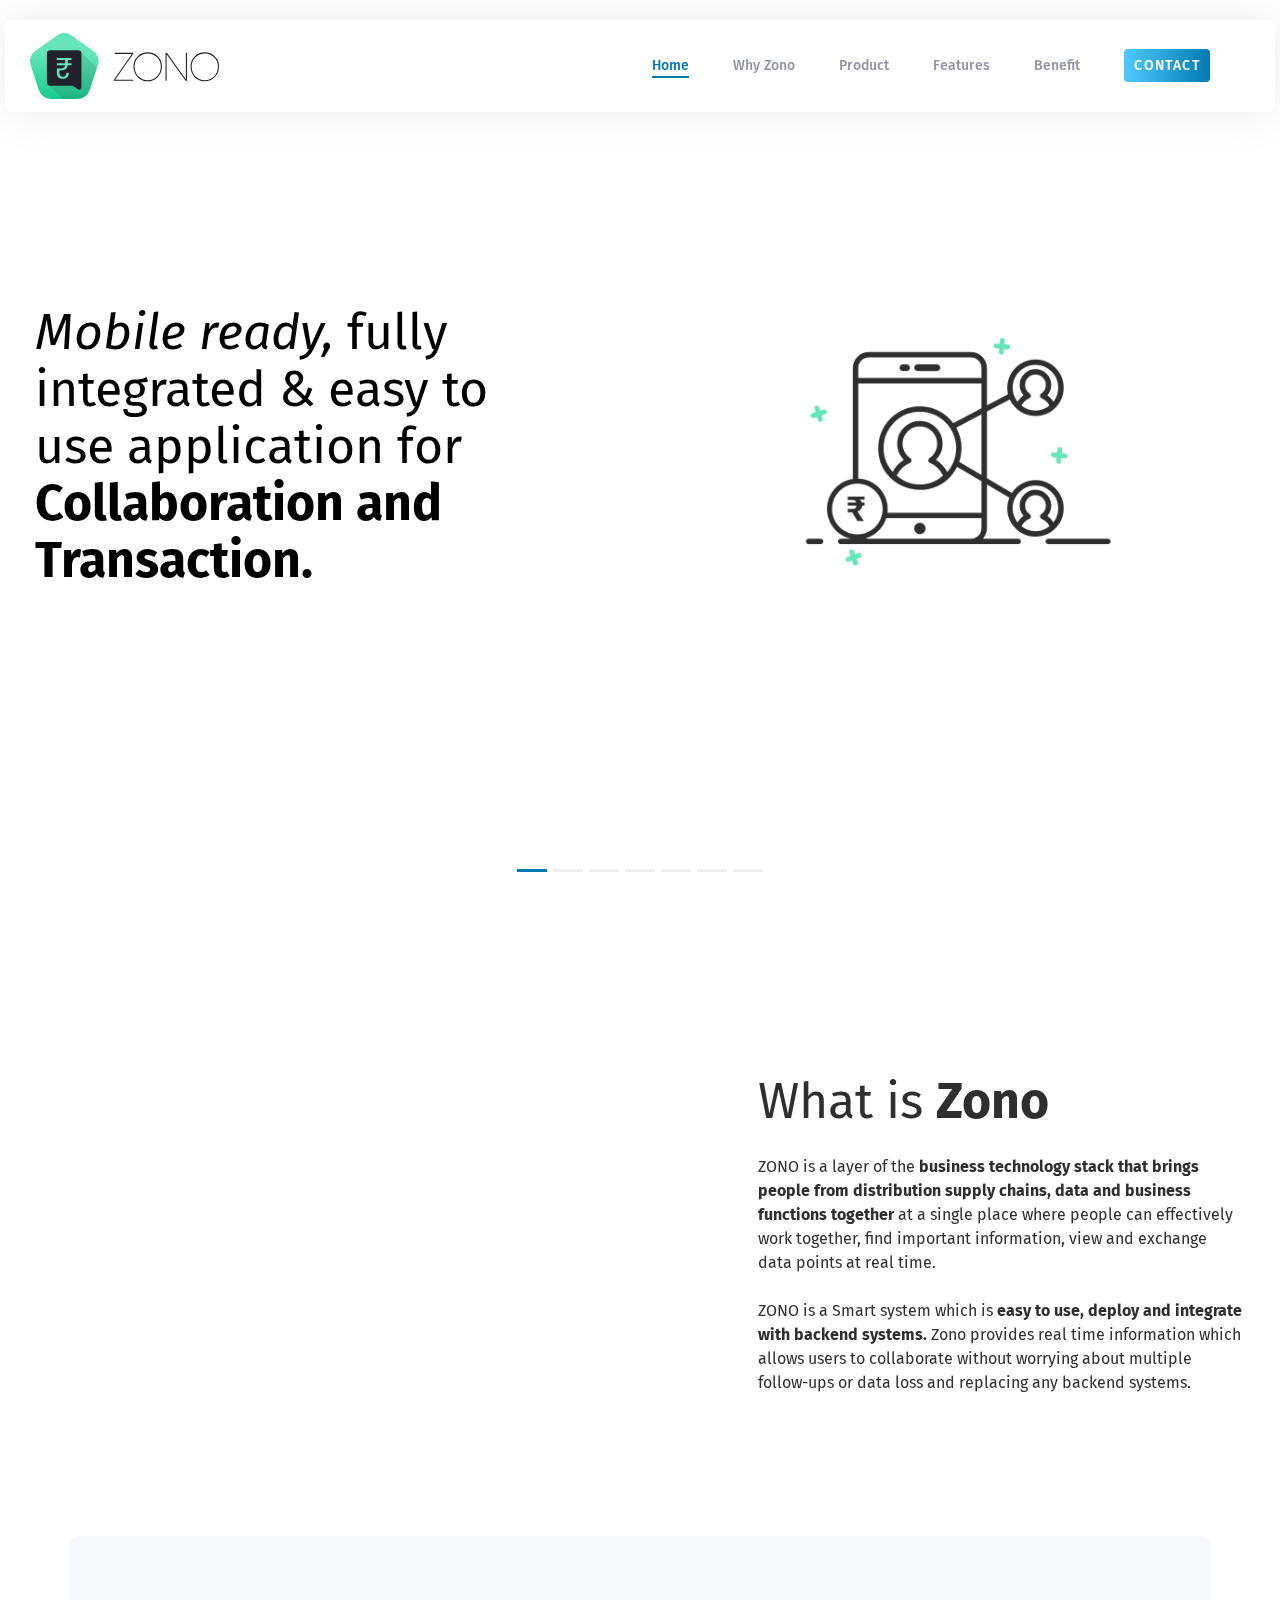
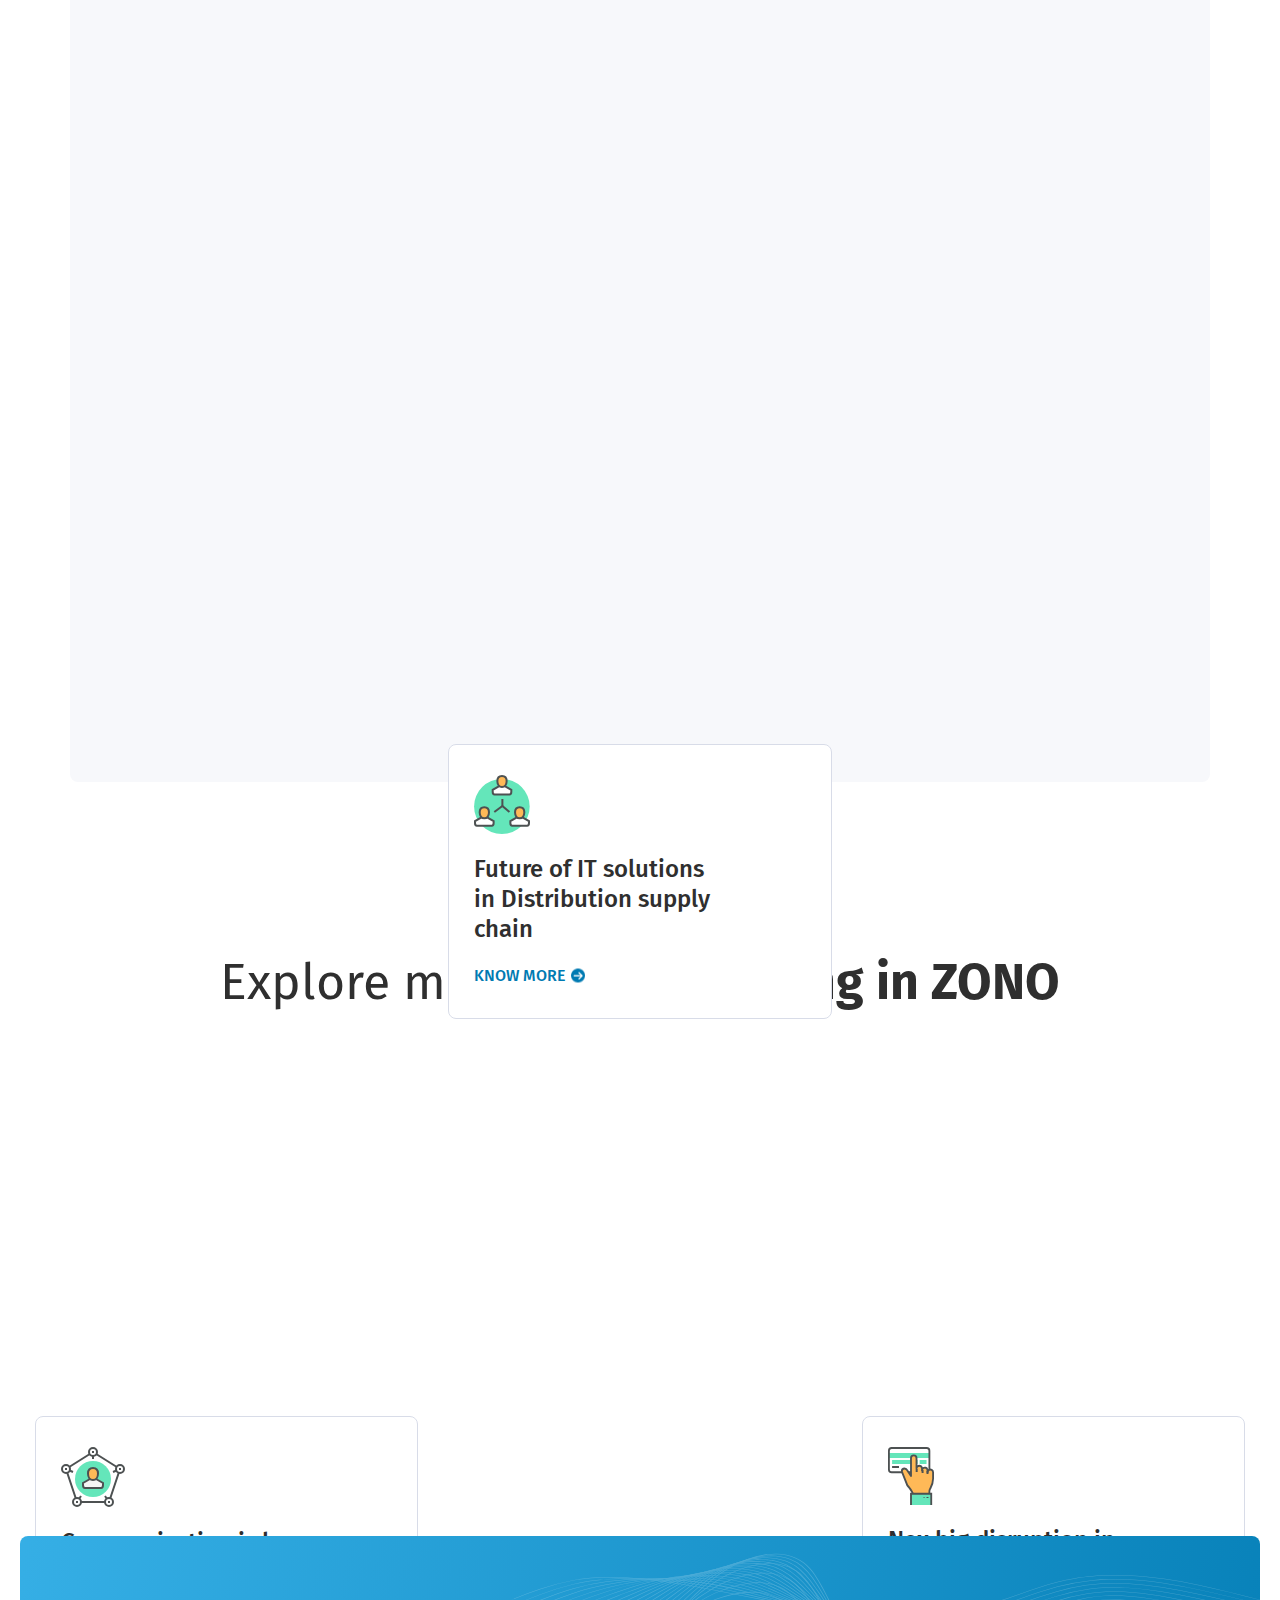
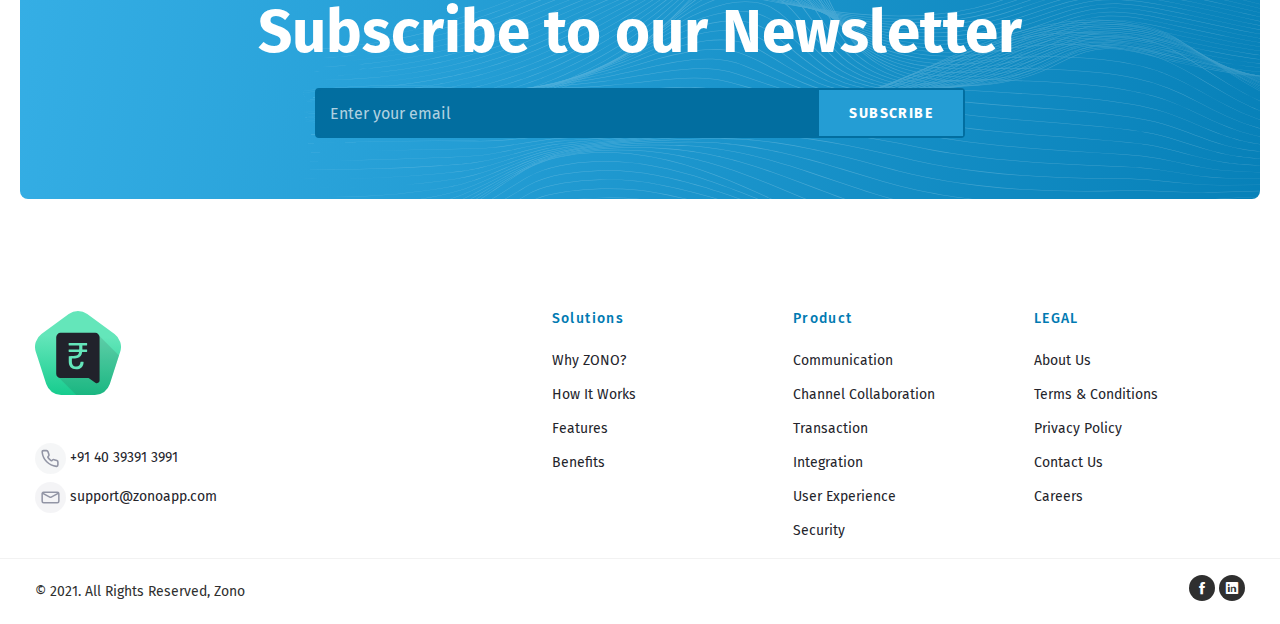
<file: index.html>
<!DOCTYPE html>
<html lang="en">

<head>
  <meta charset="utf-8">
  <title>Welcome to ZONO - ZONO is a layer of the business technology stack that brings people from distribution supply chains.</title>
  <meta content="width=device-width, initial-scale=1.0" name="viewport">
  <meta content="" name="keywords">
  <meta content="ZONO is a layer of the business technology stack that brings people from distribution supply chains, data and business functions together at a single place where people can effectively work together, find important information, view and exchange data points at real time." name="description">

  <!-- Favicons -->
  <link href="img/favicon.png" rel="icon">
  <link href="img/apple-touch-icon.png" rel="apple-touch-icon">

  <!-- Google Fonts -->
  <link rel="preconnect" href="https://fonts.gstatic.com">
<link href="https://fonts.googleapis.com/css2?family=Fira+Sans:wght@400;500;600;700&display=swap" rel="stylesheet">

  <!-- Bootstrap CSS File -->
  <link href="vendor/bootstrap/css/bootstrap.min.css" rel="stylesheet">

  <!-- Vendor CSS Files -->
  <link href="vendor/icofont/icofont.min.css" rel="stylesheet">
  <link href="vendor/line-awesome/css/line-awesome.min.css" rel="stylesheet">
  <link href="vendor/aos/aos.css" rel="stylesheet">
  <!-- <link href="vendor/owlcarousel/assets/owl.carousel.min.css" rel="stylesheet"> -->

  <!-- Template Main CSS File -->
  <link href="css/style.css" rel="stylesheet">
  <link href="css/styles.css" rel="stylesheet">
</head>

<body>

  <div class="site-wrap">

    <div class="site-mobile-menu site-navbar-target">
      <div class="site-mobile-menu-header">
        <div class="site-mobile-menu-close mt-3">
          <span class="icofont-close js-menu-toggle"></span>
        </div>
      </div>
      <div class="site-mobile-menu-body"></div>
    </div>

    <header class="site-navbar js-sticky-header site-navbar-target" role="banner">

      <div class="container p-0">
        <div class="row align-items-center site-logo-bar">

          <div class="col-6 col-lg-2">
            <h1 class="mb-0 site-logo"><a href="index.html" class="mb-0">
              <img src="img/zono-logo.svg">
            </a></h1>
          </div>

          <div class="col-12 col-md-10 d-none d-lg-block">
            <nav class="site-navigation position-relative text-right" role="navigation">

              <ul class="site-menu main-menu js-clone-nav mr-auto d-none d-lg-block">
                <li class="active"><a href="index.html" class="nav-link">Home</a></li>
                <li><a href="#why-zono" class="nav-link">Why Zono</a></li>
                <li><a href="product.html" class="nav-link">Product</a></li>
                <li><a href="features.html" class="nav-link">Features</a></li>
                <li><a href="benefit.html" class="nav-link">Benefit</a></li>
                <li class="last-child"><a href="contact.html" class="nav-link text-uppercase">Contact</a></li>
              </ul>
            </nav>
          </div>


          <div class="col-6 d-inline-block d-lg-none ml-md-0 py-3" style="position: relative; top: 3px;">
            <a href="#" class="burger site-menu-toggle js-menu-toggle" data-toggle="collapse"
              data-target="#main-navbar">
              <span></span>
            </a>
          </div>

        </div>
      </div>

    </header>

    <main id="main">
<!-- Hero Slider  -->

      <div class="hero-section">
        <div class="container p-0">
          <div id="carousel" class="carousel slide hero-slides" data-ride="carousel">
            <ol class="carousel-indicators">
              <li class="active" data-target="#carousel" data-slide-to="0"></li>
              <li data-target="#carousel" data-slide-to="1"></li>
              <li data-target="#carousel" data-slide-to="2"></li>
              <li data-target="#carousel" data-slide-to="3"></li>
              <li data-target="#carousel" data-slide-to="4"></li>
              <li data-target="#carousel" data-slide-to="5"></li>
              <li data-target="#carousel" data-slide-to="6"></li>
            </ol>
            <div class="carousel-inner" role="listbox">
              <div class="carousel-item active slide1">
                <div class="container h-100 d-none d-md-block">
                  <div class="row align-items-center h-100">
                    <div class="col-12 col-md-9 col-lg-6 col-xl-6">
                      <div class="caption animated fadeIn">
                        <h1 class="animated fadeInRight"><i>Mobile ready,</i> fully integrated & easy to<br> use application for <span class="bold-text">Collaboration and Transaction.</span></h1>
                      </div>
                    </div>
                    <div class="col-12 col-md-9 col-lg-6 col-xl-6 text-center">
                     <img src="img/slider/slide-1.png" class="fadeInRight">
                    </div>
                  </div>
                </div>
              </div>

              <div class="carousel-item  slide2">
                <div class="container h-100 d-none d-md-block">
                  <div class="row align-items-center h-100">
                    <div class="col-12 col-md-9 col-lg-6 col-xl-6">
                      <div class="caption animated fadeIn">
                        <h1 class="animated mr-5 fadeInRight">Reduce <i class="text-italic">friction</i> in <br>your <span class="bold-text">distribution supply chain</span></h1>
                      </div>
                    </div>
                    <div class="col-12 col-md-9 col-lg-6 col-xl-6 text-center">
                     <img src="img/slider/slide-2.svg" class="fadeInRight">
                    </div>
                  </div>
                </div>
              </div>

              <div class="carousel-item  slide3">
                <div class="container h-100 d-none d-md-block">
                  <div class="row align-items-center h-100">
                    <div class="col-12 col-md-9 col-lg-6 col-xl-6">
                      <div class="caption animated fadeIn">
                        <h1 class="animated fadeInRight"><i>One platform</i> for your <span class="bold-text">supply chain team</span><br> and their work.</h1>
                      </div>
                    </div>
                    <div class="col-12 col-md-9 col-lg-6 col-xl-6 text-center">
                     <img src="img/slider/slide-3.svg" class="fadeInRight">
                    </div>
                  </div>
                </div>
              </div>

              <div class="carousel-item slide4">
                <div class="container h-100 d-none d-md-block">
                  <div class="row align-items-center h-100">
                    <div class="col-12 col-md-9 col-lg-6 col-xl-6">
                      <div class="caption animated fadeIn">
                        <h1 class="animated fadeInRight"><i>Collaboration</i> is key<br> for distribution<br> <span class="bold-text text-capitalize">supply chain success.</span></h1>
                      </div>
                    </div>
                    <div class="col-12 col-md-9 col-lg-6 col-xl-6 text-center">
                     <img src="img/slider/slide-4.svg" class="fadeInRight">
                    </div>
                  </div>
                </div>
              </div>

              <div class="carousel-item slide5">
                <div class="container h-100 d-none d-md-block">
                  <div class="row align-items-center h-100">
                    <div class="col-12 col-md-9 col-lg-6 col-xl-6">
                      <div class="caption animated fadeIn">
                        <h1 class="animated fadeInRight"><i>Discover</i> new way<br> of working through<br> <span class="bold-text">Channel collaboration</span></h1>
                      </div>
                    </div>
                    <div class="col-12 col-md-9 col-lg-6 col-xl-6 text-center">
                     <img src="img/slider/slide-5.svg" class="fadeInRight">
                    </div>
                  </div>
                </div>
              </div>

              <div class="carousel-item slide6">
                <div class="container h-100 d-none d-md-block">
                  <div class="row align-items-center h-100">
                    <div class="col-12 col-md-9 col-lg-6 col-xl-6">
                      <div class="caption animated fadeIn">
                        <h1 class="animated fadeInRight"><i>Upgrade</i> to future<br> ready mobile based application for <br><span class="bold-text">communication, collaboration and transaction.</span></h1>
                      </div>
                    </div>
                    <div class="col-12 col-md-9 col-lg-6 col-xl-6 text-center">
                     <img src="img/slider/slide-6.svg" class="fadeInRight">
                    </div>
                  </div>
                </div>
              </div>
            
            </div>
            <!-- <a class="carousel-control-prev" href="#carousel" role="button" data-slide="prev">
              <span class="carousel-control-prev-icon" aria-hidden="true"></span>
              <span class="sr-only">Previous</span>
            </a>
            <a class="carousel-control-next" href="#carousel" role="button" data-slide="next">
              <span class="carousel-control-next-icon" aria-hidden="true"></span>
              <span class="sr-only">Next</span>
            </a> -->
          </div>
        </div>

      </div>
<!-- Hero Slider  -->

      <!-- What Zono Section  -->
      <div class="site-section pb-0 what-zono" id="why-zono">
        <div class="container">
          <div class="row align-items-center">
            <div class="col-md-7 p-0" data-aos="fade-left">
              <img src="img/what-zono-img.png" alt="Image" class="img-fluid">
            </div>
            <div class="col-md-5">
              <h2 class="mb-4 section-title">What is <span class="bold-text">Zono</span></h2>
              <p class="mb-4 content-para">ZONO is a layer of the <span class="bold-text">business technology stack that brings people from distribution supply chains, data and business functions together</span> at a single place where people can effectively work together, find important information, view and exchange data points at real time.</p>
             <p class="mb-4">ZONO is a Smart system which is <span class="bold-text">easy to use, deploy and integrate with backend systems.</span> Zono provides real time information which allows users to collaborate without worrying about multiple follow-ups or data loss and replacing any backend systems.</p>
            </div>
          
          </div>
        </div>
      </div> 
      <!-- What Zono Section  -->

      <!-- Why Zono Section  -->
      <div class="site-section why-zono position-relative">
        <div class="container grey-bg p-5">
          <div class="row align-items-center">
            <div class="col-md-5 mr-auto" data-aos="fade-left">
              <h2 class="mb-2">Why choose <span class="bold-text">Zono</span></h2>
              <p class="mb-2">ZONO is a new way for the <span class="bold-text">distribution supply chain to communicate and collaborate.</span> It replaces a variety of communication channels like email, SMS, messaging apps, phone calls with something faster, better organised and more secure.</p>
            </div>
              <img src="img/why-zono-img.svg" alt="Image"  data-aos="zoom-in" class="img-fluid why-zono-img position-relative top-50 start-50">
              <div class="col-md-5 ml-auto why-zono-para-2">
                <!-- <h2 class="mb-4">Why choose <span class="bold-text">Zono</span></h2> -->
                <p class="mb-4" data-aos="fade-right">Instead of one to one communication, <span class="bold-text">all your communication is organised into channels that are easy to create, join and search.</span> When there’s a channel for everything that happens at your company, everyone knows exactly where to go to get work done.</p>
              </div>
          </div>
        </div>
      </div> 
      <!-- Why Zono Section -->

    <!-- Explore Zono Section -->

      <div class="site-section explore-zono">
        <h2 class="text-center">Explore more about <span class="bold-text">working in ZONO</span></h2>
        <div class="box">
          <div class="container">
            <div class="row">
              <div class="col-lg-4 col-md-4 col-sm-4 col-xs-12 explore-card" data-aos="slide-up">
                <div class="box-part border text-left">
                  <img src="img/explore-img-1.svg" class="icon"><div class="text">
                    Communication is key for distribution supply chain success
                  </div>
                  <a href="#" class="knowmore text-uppercase">Know More</a>
                </div>
              </div>
        
              <div class="col-lg-4 col-md-4 col-sm-4 col-xs-12 explore-card" data-aos="slide-down">
                <div class="box-part border text-left">
                  <img src="img/explore-img-2.svg" class="icon"> 
                  <div class="text">
                    Future of IT solutions in Distribution supply chain
                  </div>
                  <a href="#" class="knowmore text-uppercase">Know More</a>
                </div>
              </div>
        
              <div class="col-lg-4 col-md-4 col-sm-4 col-xs-12 explore-card" data-aos="slide-up">
        
                <div class="box-part border text-left">
                  <img src="img/explore-img-3.svg" class="icon"> 
                 <div class="text">
                  Nex big disruption in digital payments is Distribution business
                  </div>
        
                  <a href="#" class="knowmore text-uppercase">Know More</a>
        
                </div>
              </div>
        
           
        
            </div>
          </div>
        </div>
      </div>



      <section class="site-section newsletter pt-2">
        <div class="container p-0">
        <div class="row">
        <div class="col-sm-12">
          <div class="content">
            <h2>Subscribe to our Newsletter</h2>
          <div class="input-group ml-auto mr-auto">
                 <input type="email" class="form-control" placeholder="Enter your email">
                 <span class="input-group-btn">
                 <button class="btn text-uppercase" type="submit">Subscribe</button>
                 </span>
                  </div>
          </div>
        </div>
        </div>
        </div>
        </section>


    </main>
    <footer class="footer" role="contentinfo">
      <div class="container">
        <div class="row">
          <div class="col-md-4 mb-4 mb-md-0 contacts">
            <img src="img/zono-icon.svg" class="ZONO mb-5">
            <p class=" mb-2"><img src="img/icon-phone.svg" class="mr-1"><a href="tel=+91 40 39391 3991">+91 40 39391 3991</a></p>
            <p><img src="img/icon-email.svg" class="mr-1"><a href="mailto:+91 40 39391 3991">support@zonoapp.com</a></p>
          </div>
          <div class="col-md-7 ml-auto">
            <div class="row site-section p-0">
              <div class="col-md-4 mb-4 mb-md-0">
                <h3>Solutions</h3>
                <ul class="list-unstyled">
                  <li><a href="#">Why ZONO?</a></li>
                  <li><a href="#">How It Works</a></li>
                  <li><a href="#">Features</a></li>
                  <li><a href="#">Benefits</a></li>
                </ul>
              </div>
              <div class="col-md-4 mb-4 mb-md-0">
                <h3>Product</h3>
                <ul class="list-unstyled">
                  <li><a href="#">Communication</a></li>
                  <li><a href="#">Channel Collaboration</a></li>
                  <li><a href="#">Transaction</a></li>
                  <li><a href="#">Integration</a></li>
                  <li><a href="#">User Experience</a></li>
                  <li><a href="#">Security</a></li>
                </ul>
              </div>
              <div class="col-md-4 mb-4 mb-md-0">
                <h3>LEGAL</h3>
                <ul class="list-unstyled">
                  <li><a href="#">About Us</a></li>
                  <li><a href="#">Terms & Conditions</a></li>
                  <li><a href="#">Privacy Policy</a></li>
                  <li><a href="#">Contact Us</a></li>
                  <li><a href="#">Careers</a></li>
                </ul>
              </div>
            </div>
          </div>
        </div>

     

      </div>
      <div class="container-fluid border-top pt-3 pb-3">
     <div class="container">
      <div class="row justify-content-center align-items-center text-center">
        <div class="col-md-6 text-left">
          <p class="copyright">&copy; 2021. All Rights Reserved, Zono</p>
        </div>
        <div class="col-md-6 text-right">
          <p class="social m-0">
            <a href="#"><span class="icofont-facebook"></span></a>
            <a href="#"><span class="icofont-linkedin"></span></a>
          </p>
        </div>
      </div>
     </div>
      </div>
    </footer>
  </div> <!-- .site-wrap -->

  <a href="#" class="back-to-top"><i class="icofont-simple-up"></i></a>

  <!-- Vendor JS Files -->
  <script src="vendor/jquery/jquery.min.js"></script>
  <script src="vendor/jquery/jquery-migrate.min.js"></script>
  <script src="vendor/bootstrap/js/bootstrap.min.js"></script>
  <script src="vendor/easing/easing.min.js"></script>
  <script src="vendor/php-email-form/validate.js"></script>
  <script src="vendor/sticky/sticky.js"></script>
  <script src="vendor/aos/aos.js"></script>
  <script src="vendor/owlcarousel/owl.carousel.min.js"></script>

  <!-- Template Main JS File -->
  <script src="js/main.js"></script>

</body>

</html>
</file>
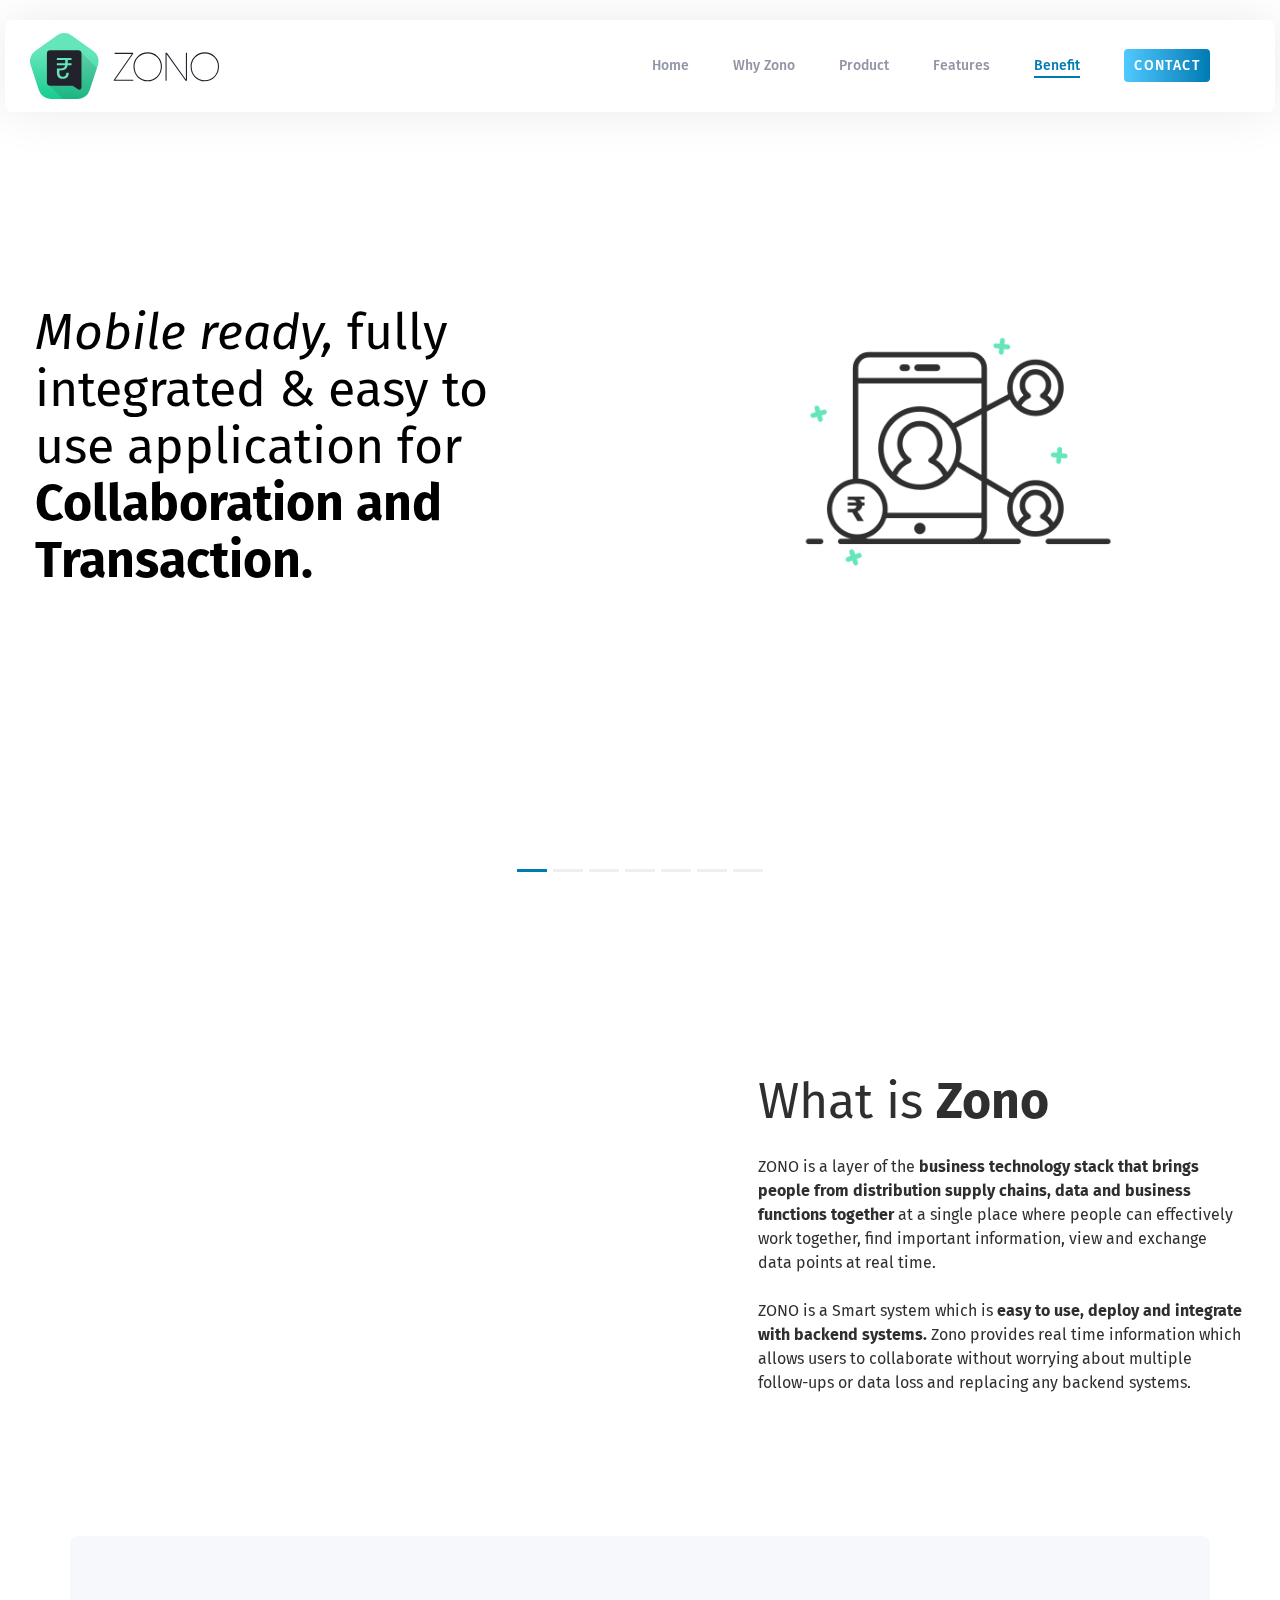
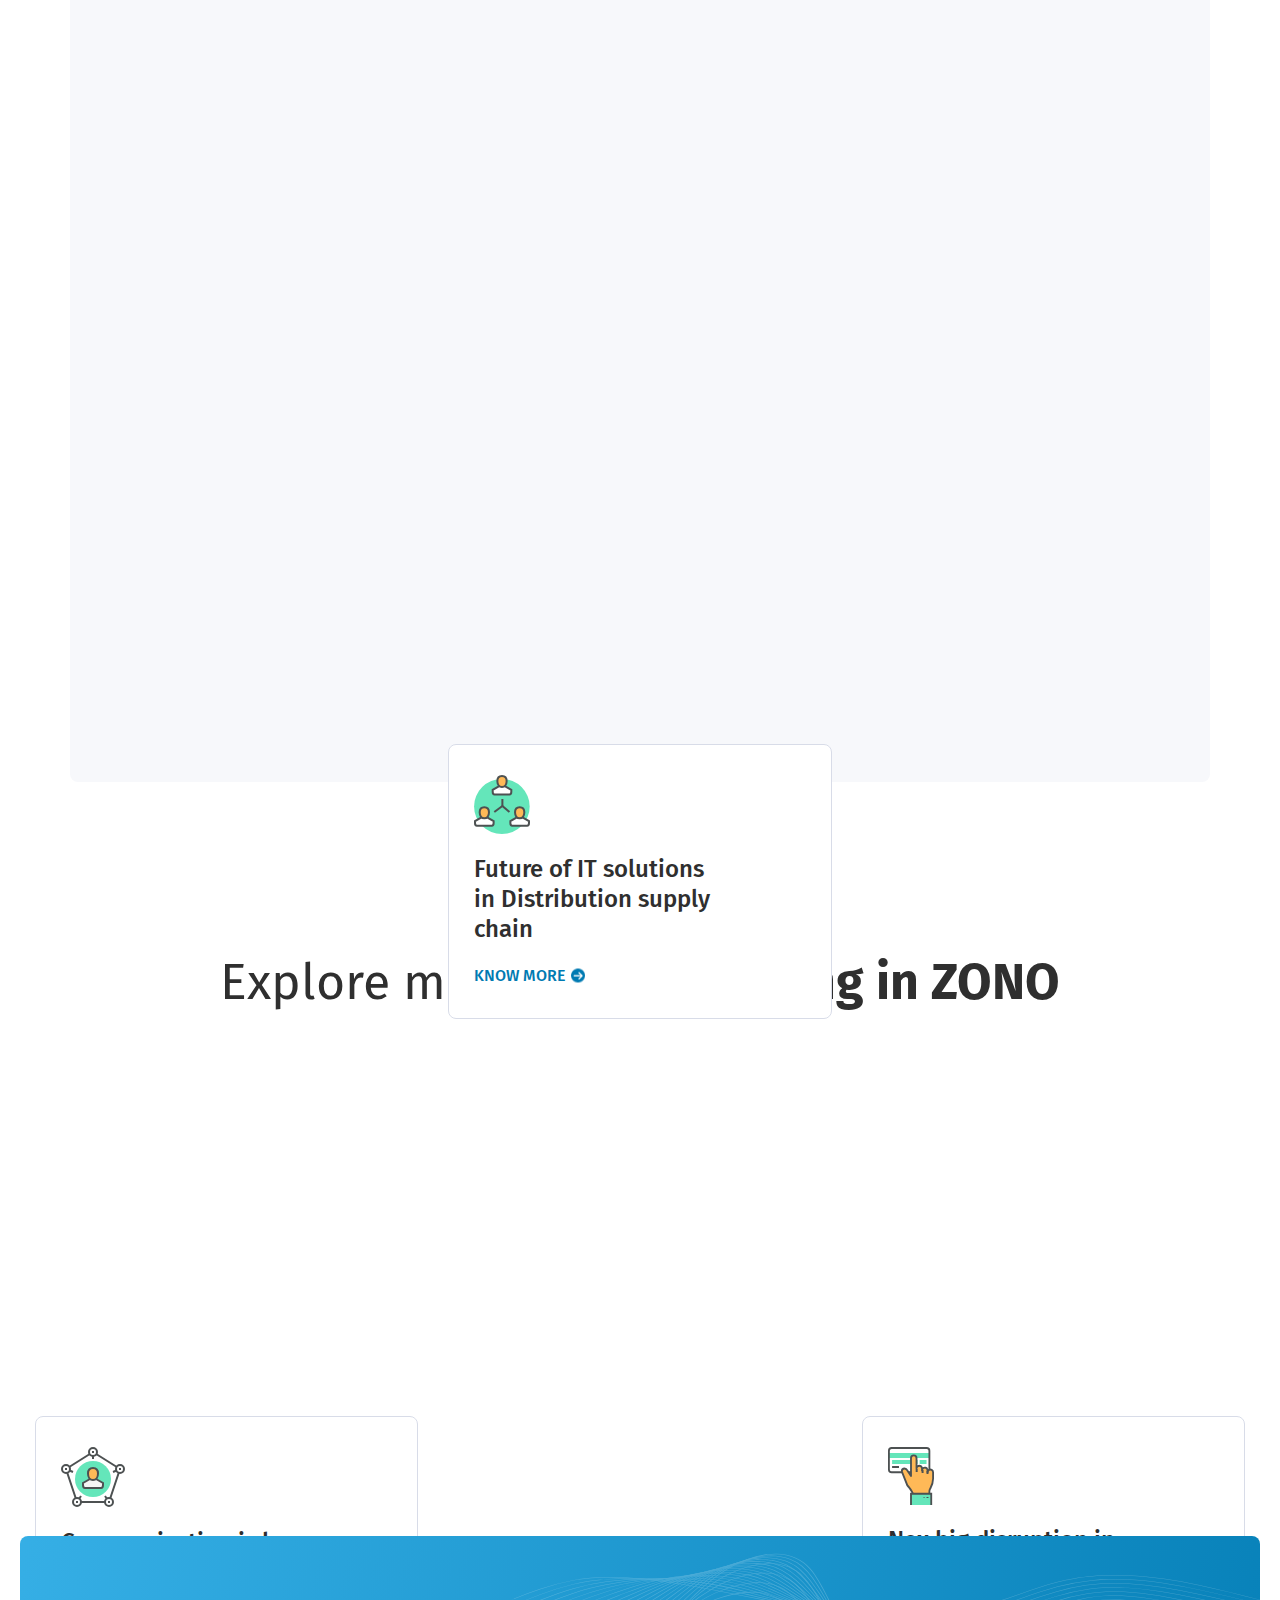
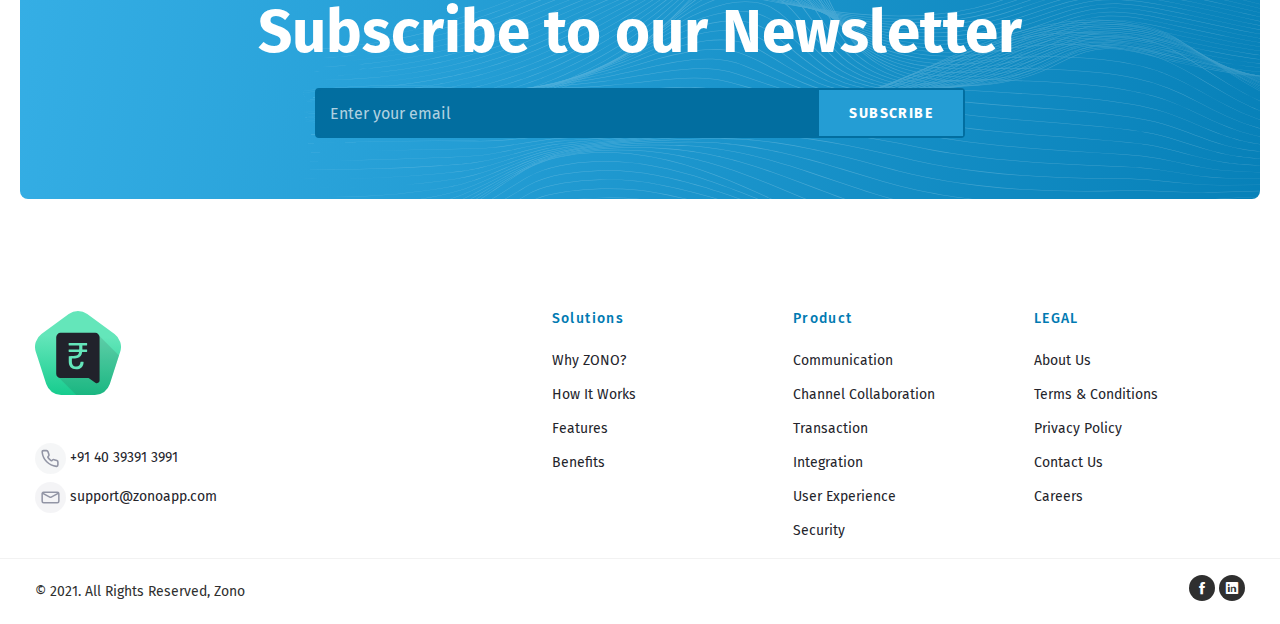
<file: benefit.html>
<!DOCTYPE html>
<html lang="en">

<head>
  <meta charset="utf-8">
  <title>Welcome to ZONO - ZONO is a layer of the business technology stack that brings people from distribution supply chains.</title>
  <meta content="width=device-width, initial-scale=1.0" name="viewport">
  <meta content="" name="keywords">
  <meta content="ZONO is a layer of the business technology stack that brings people from distribution supply chains, data and business functions together at a single place where people can effectively work together, find important information, view and exchange data points at real time." name="description">

  <!-- Favicons -->
  <link href="img/favicon.png" rel="icon">
  <link href="img/apple-touch-icon.png" rel="apple-touch-icon">

  <!-- Google Fonts -->
  <link rel="preconnect" href="https://fonts.gstatic.com">
<link href="https://fonts.googleapis.com/css2?family=Fira+Sans:wght@400;500;600;700&display=swap" rel="stylesheet">

  <!-- Bootstrap CSS File -->
  <link href="vendor/bootstrap/css/bootstrap.min.css" rel="stylesheet">

  <!-- Vendor CSS Files -->
  <link href="vendor/icofont/icofont.min.css" rel="stylesheet">
  <link href="vendor/line-awesome/css/line-awesome.min.css" rel="stylesheet">
  <link href="vendor/aos/aos.css" rel="stylesheet">
  <!-- <link href="vendor/owlcarousel/assets/owl.carousel.min.css" rel="stylesheet"> -->

  <!-- Template Main CSS File -->
  <link href="css/style.css" rel="stylesheet">
  <link href="css/styles.css" rel="stylesheet">
</head>

<body>

  <div class="site-wrap">

    <div class="site-mobile-menu site-navbar-target">
      <div class="site-mobile-menu-header">
        <div class="site-mobile-menu-close mt-3">
          <span class="icofont-close js-menu-toggle"></span>
        </div>
      </div>
      <div class="site-mobile-menu-body"></div>
    </div>

    <header class="site-navbar js-sticky-header site-navbar-target" role="banner">

      <div class="container p-0">
        <div class="row align-items-center site-logo-bar">

          <div class="col-6 col-lg-2">
            <h1 class="mb-0 site-logo"><a href="index.html" class="mb-0">
              <img src="img/zono-logo.svg">
            </a></h1>
          </div>

          <div class="col-12 col-md-10 d-none d-lg-block">
            <nav class="site-navigation position-relative text-right" role="navigation">

              <ul class="site-menu main-menu js-clone-nav mr-auto d-none d-lg-block">
                <li><a href="index.html" class="nav-link">Home</a></li>
                <li><a href="why-zono.html" class="nav-link">Why Zono</a></li>
                <li><a href="product.html" class="nav-link">Product</a></li>
                <li><a href="features.html" class="nav-link">Features</a></li>
                <li class="active"><a href="benefit.html" class="nav-link">Benefit</a></li>
                <li class="last-child"><a href="contact.html" class="nav-link text-uppercase">Contact</a></li>
              </ul>
            </nav>
          </div>


          <div class="col-6 d-inline-block d-lg-none ml-md-0 py-3" style="position: relative; top: 3px;">
            <a href="#" class="burger site-menu-toggle js-menu-toggle" data-toggle="collapse"
              data-target="#main-navbar">
              <span></span>
            </a>
          </div>

        </div>
      </div>

    </header>

    <main id="main">
<!-- Hero Slider  -->

      <div class="hero-section">
        <div class="container p-0">
          <div id="carousel" class="carousel slide hero-slides" data-ride="carousel">
            <ol class="carousel-indicators">
              <li class="active" data-target="#carousel" data-slide-to="0"></li>
              <li data-target="#carousel" data-slide-to="1"></li>
              <li data-target="#carousel" data-slide-to="2"></li>
              <li data-target="#carousel" data-slide-to="3"></li>
              <li data-target="#carousel" data-slide-to="4"></li>
              <li data-target="#carousel" data-slide-to="5"></li>
              <li data-target="#carousel" data-slide-to="6"></li>
            </ol>
            <div class="carousel-inner" role="listbox">
              <div class="carousel-item active slide1">
                <div class="container h-100 d-none d-md-block">
                  <div class="row align-items-center h-100">
                    <div class="col-12 col-md-9 col-lg-6 col-xl-6">
                      <div class="caption animated fadeIn">
                        <h1 class="animated fadeInRight"><i>Mobile ready,</i> fully integrated & easy to<br> use application for <span class="bold-text">Collaboration and Transaction.</span></h1>
                      </div>
                    </div>
                    <div class="col-12 col-md-9 col-lg-6 col-xl-6 text-center">
                     <img src="img/slider/slide-1.png" class="fadeInRight">
                    </div>
                  </div>
                </div>
              </div>

              <div class="carousel-item  slide2">
                <div class="container h-100 d-none d-md-block">
                  <div class="row align-items-center h-100">
                    <div class="col-12 col-md-9 col-lg-6 col-xl-6">
                      <div class="caption animated fadeIn">
                        <h1 class="animated mr-5 fadeInRight">Reduce <i class="text-italic">friction</i> in <br>your <span class="bold-text">distribution supply chain</span></h1>
                      </div>
                    </div>
                    <div class="col-12 col-md-9 col-lg-6 col-xl-6 text-center">
                     <img src="img/slider/slide-2.svg" class="fadeInRight">
                    </div>
                  </div>
                </div>
              </div>

              <div class="carousel-item  slide3">
                <div class="container h-100 d-none d-md-block">
                  <div class="row align-items-center h-100">
                    <div class="col-12 col-md-9 col-lg-6 col-xl-6">
                      <div class="caption animated fadeIn">
                        <h1 class="animated fadeInRight"><i>One platform</i> for your <span class="bold-text">supply chain team</span><br> and their work.</h1>
                      </div>
                    </div>
                    <div class="col-12 col-md-9 col-lg-6 col-xl-6 text-center">
                     <img src="img/slider/slide-3.svg" class="fadeInRight">
                    </div>
                  </div>
                </div>
              </div>

              <div class="carousel-item slide4">
                <div class="container h-100 d-none d-md-block">
                  <div class="row align-items-center h-100">
                    <div class="col-12 col-md-9 col-lg-6 col-xl-6">
                      <div class="caption animated fadeIn">
                        <h1 class="animated fadeInRight"><i>Collaboration</i> is key<br> for distribution<br> <span class="bold-text text-capitalize">supply chain success.</span></h1>
                      </div>
                    </div>
                    <div class="col-12 col-md-9 col-lg-6 col-xl-6 text-center">
                     <img src="img/slider/slide-4.svg" class="fadeInRight">
                    </div>
                  </div>
                </div>
              </div>

              <div class="carousel-item slide5">
                <div class="container h-100 d-none d-md-block">
                  <div class="row align-items-center h-100">
                    <div class="col-12 col-md-9 col-lg-6 col-xl-6">
                      <div class="caption animated fadeIn">
                        <h1 class="animated fadeInRight"><i>Discover</i> new way<br> of working through<br> <span class="bold-text">Channel collaboration</span></h1>
                      </div>
                    </div>
                    <div class="col-12 col-md-9 col-lg-6 col-xl-6 text-center">
                     <img src="img/slider/slide-5.svg" class="fadeInRight">
                    </div>
                  </div>
                </div>
              </div>

              <div class="carousel-item slide6">
                <div class="container h-100 d-none d-md-block">
                  <div class="row align-items-center h-100">
                    <div class="col-12 col-md-9 col-lg-6 col-xl-6">
                      <div class="caption animated fadeIn">
                        <h1 class="animated fadeInRight"><i>Upgrade</i> to future<br> ready mobile based application for <br><span class="bold-text">communication, collaboration and transaction.</span></h1>
                      </div>
                    </div>
                    <div class="col-12 col-md-9 col-lg-6 col-xl-6 text-center">
                     <img src="img/slider/slide-6.svg" class="fadeInRight">
                    </div>
                  </div>
                </div>
              </div>
            
            </div>
            <!-- <a class="carousel-control-prev" href="#carousel" role="button" data-slide="prev">
              <span class="carousel-control-prev-icon" aria-hidden="true"></span>
              <span class="sr-only">Previous</span>
            </a>
            <a class="carousel-control-next" href="#carousel" role="button" data-slide="next">
              <span class="carousel-control-next-icon" aria-hidden="true"></span>
              <span class="sr-only">Next</span>
            </a> -->
          </div>
        </div>

      </div>
<!-- Hero Slider  -->

      <!-- What Zono Section  -->
      <div class="site-section pb-0 what-zono">
        <div class="container">
          <div class="row align-items-center">
            <div class="col-md-7 p-0" data-aos="fade-left">
              <img src="img/what-zono-img.png" alt="Image" class="img-fluid">
            </div>
            <div class="col-md-5">
              <h2 class="mb-4 section-title">What is <span class="bold-text">Zono</span></h2>
              <p class="mb-4 content-para">ZONO is a layer of the <span class="bold-text">business technology stack that brings people from distribution supply chains, data and business functions together</span> at a single place where people can effectively work together, find important information, view and exchange data points at real time.</p>
             <p class="mb-4">ZONO is a Smart system which is <span class="bold-text">easy to use, deploy and integrate with backend systems.</span> Zono provides real time information which allows users to collaborate without worrying about multiple follow-ups or data loss and replacing any backend systems.</p>
            </div>
          
          </div>
        </div>
      </div> 
      <!-- What Zono Section  -->

      <!-- Why Zono Section  -->
      <div class="site-section why-zono position-relative">
        <div class="container grey-bg p-5">
          <div class="row align-items-center">
            <div class="col-md-5 mr-auto" data-aos="fade-left">
              <h2 class="mb-2">Why choose <span class="bold-text">Zono</span></h2>
              <p class="mb-2">ZONO is a new way for the <span class="bold-text">distribution supply chain to communicate and collaborate.</span> It replaces a variety of communication channels like email, SMS, messaging apps, phone calls with something faster, better organised and more secure.</p>
            </div>
              <img src="img/why-zono-img.svg" alt="Image"  data-aos="zoom-in" class="img-fluid why-zono-img position-relative top-50 start-50">
              <div class="col-md-5 ml-auto why-zono-para-2">
                <!-- <h2 class="mb-4">Why choose <span class="bold-text">Zono</span></h2> -->
                <p class="mb-4" data-aos="fade-right">Instead of one to one communication, <span class="bold-text">all your communication is organised into channels that are easy to create, join and search.</span> When there’s a channel for everything that happens at your company, everyone knows exactly where to go to get work done.</p>
              </div>
          </div>
        </div>
      </div> 
      <!-- Why Zono Section -->

    <!-- Explore Zono Section -->

      <div class="site-section explore-zono">
        <h2 class="text-center">Explore more about <span class="bold-text">working in ZONO</span></h2>
        <div class="box">
          <div class="container">
            <div class="row">
              <div class="col-lg-4 col-md-4 col-sm-4 col-xs-12 explore-card" data-aos="slide-up">
                <div class="box-part border text-left">
                  <img src="img/explore-img-1.svg" class="icon"><div class="text">
                    Communication is key for distribution supply chain success
                  </div>
                  <a href="#" class="knowmore text-uppercase">Know More</a>
                </div>
              </div>
        
              <div class="col-lg-4 col-md-4 col-sm-4 col-xs-12 explore-card" data-aos="slide-down">
                <div class="box-part border text-left">
                  <img src="img/explore-img-2.svg" class="icon"> 
                  <div class="text">
                    Future of IT solutions in Distribution supply chain
                  </div>
                  <a href="#" class="knowmore text-uppercase">Know More</a>
                </div>
              </div>
        
              <div class="col-lg-4 col-md-4 col-sm-4 col-xs-12 explore-card" data-aos="slide-up">
        
                <div class="box-part border text-left">
                  <img src="img/explore-img-3.svg" class="icon"> 
                 <div class="text">
                  Nex big disruption in digital payments is Distribution business
                  </div>
        
                  <a href="#" class="knowmore text-uppercase">Know More</a>
        
                </div>
              </div>
        
           
        
            </div>
          </div>
        </div>
      </div>



      <section class="site-section newsletter pt-2">
        <div class="container p-0">
        <div class="row">
        <div class="col-sm-12">
          <div class="content">
            <h2>Subscribe to our Newsletter</h2>
          <div class="input-group ml-auto mr-auto">
                 <input type="email" class="form-control" placeholder="Enter your email">
                 <span class="input-group-btn">
                 <button class="btn text-uppercase" type="submit">Subscribe</button>
                 </span>
                  </div>
          </div>
        </div>
        </div>
        </div>
        </section>


    </main>
    <footer class="footer" role="contentinfo">
      <div class="container">
        <div class="row">
          <div class="col-md-4 mb-4 mb-md-0 contacts">
            <img src="img/zono-icon.svg" class="ZONO mb-5">
            <p class=" mb-2"><img src="img/icon-phone.svg" class="mr-1"><a href="tel=+91 40 39391 3991">+91 40 39391 3991</a></p>
            <p><img src="img/icon-email.svg" class="mr-1"><a href="mailto:+91 40 39391 3991">support@zonoapp.com</a></p>
          </div>
          <div class="col-md-7 ml-auto">
            <div class="row site-section p-0">
              <div class="col-md-4 mb-4 mb-md-0">
                <h3>Solutions</h3>
                <ul class="list-unstyled">
                  <li><a href="#">Why ZONO?</a></li>
                  <li><a href="#">How It Works</a></li>
                  <li><a href="#">Features</a></li>
                  <li><a href="#">Benefits</a></li>
                </ul>
              </div>
              <div class="col-md-4 mb-4 mb-md-0">
                <h3>Product</h3>
                <ul class="list-unstyled">
                  <li><a href="#">Communication</a></li>
                  <li><a href="#">Channel Collaboration</a></li>
                  <li><a href="#">Transaction</a></li>
                  <li><a href="#">Integration</a></li>
                  <li><a href="#">User Experience</a></li>
                  <li><a href="#">Security</a></li>
                </ul>
              </div>
              <div class="col-md-4 mb-4 mb-md-0">
                <h3>LEGAL</h3>
                <ul class="list-unstyled">
                  <li><a href="#">About Us</a></li>
                  <li><a href="#">Terms & Conditions</a></li>
                  <li><a href="#">Privacy Policy</a></li>
                  <li><a href="#">Contact Us</a></li>
                  <li><a href="#">Careers</a></li>
                </ul>
              </div>
            </div>
          </div>
        </div>

     

      </div>
      <div class="container-fluid border-top pt-3 pb-3">
     <div class="container">
      <div class="row justify-content-center align-items-center text-center">
        <div class="col-md-6 text-left">
          <p class="copyright">&copy; 2021. All Rights Reserved, Zono</p>
        </div>
        <div class="col-md-6 text-right">
          <p class="social m-0">
            <a href="#"><span class="icofont-facebook"></span></a>
            <a href="#"><span class="icofont-linkedin"></span></a>
          </p>
        </div>
      </div>
     </div>
      </div>
    </footer>
  </div> <!-- .site-wrap -->

  <a href="#" class="back-to-top"><i class="icofont-simple-up"></i></a>

  <!-- Vendor JS Files -->
  <script src="vendor/jquery/jquery.min.js"></script>
  <script src="vendor/jquery/jquery-migrate.min.js"></script>
  <script src="vendor/bootstrap/js/bootstrap.min.js"></script>
  <script src="vendor/easing/easing.min.js"></script>
  <script src="vendor/php-email-form/validate.js"></script>
  <script src="vendor/sticky/sticky.js"></script>
  <script src="vendor/aos/aos.js"></script>
  <script src="vendor/owlcarousel/owl.carousel.min.js"></script>

  <!-- Template Main JS File -->
  <script src="js/main.js"></script>

</body>

</html>
</file>
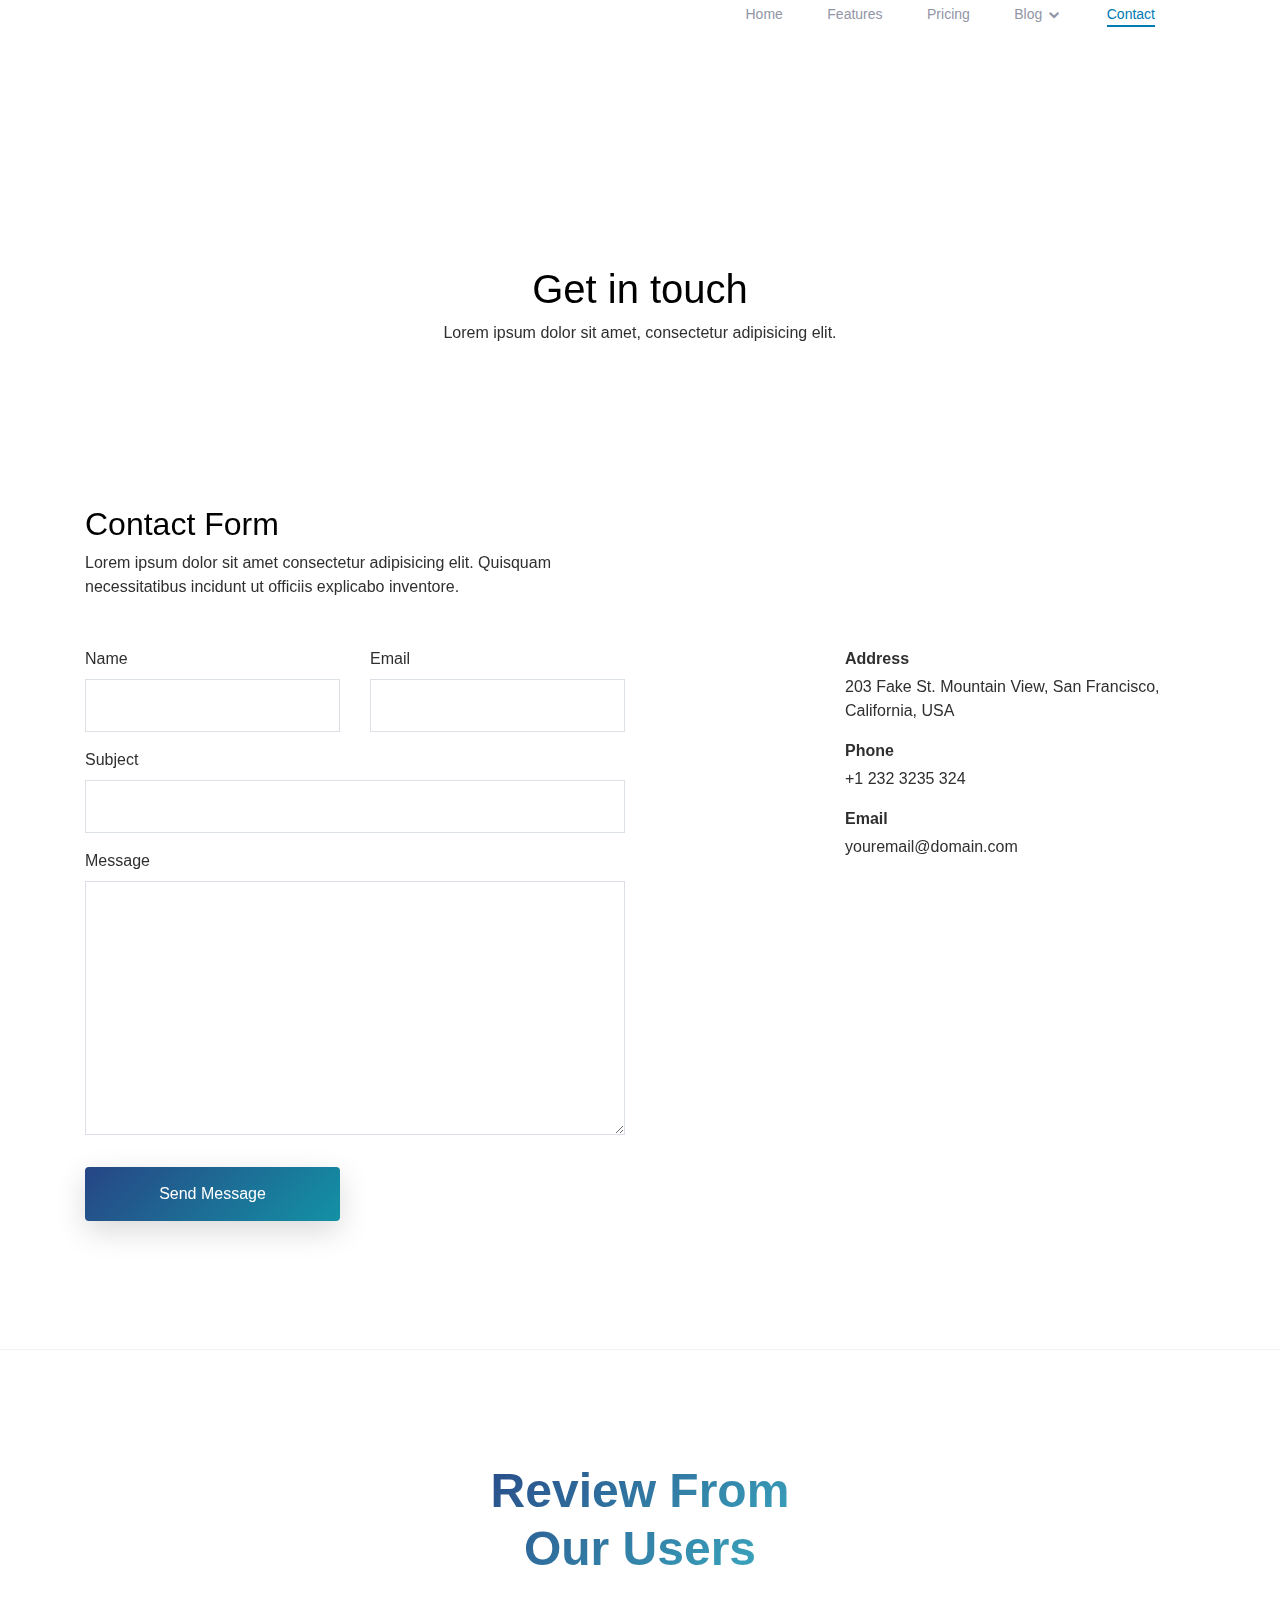
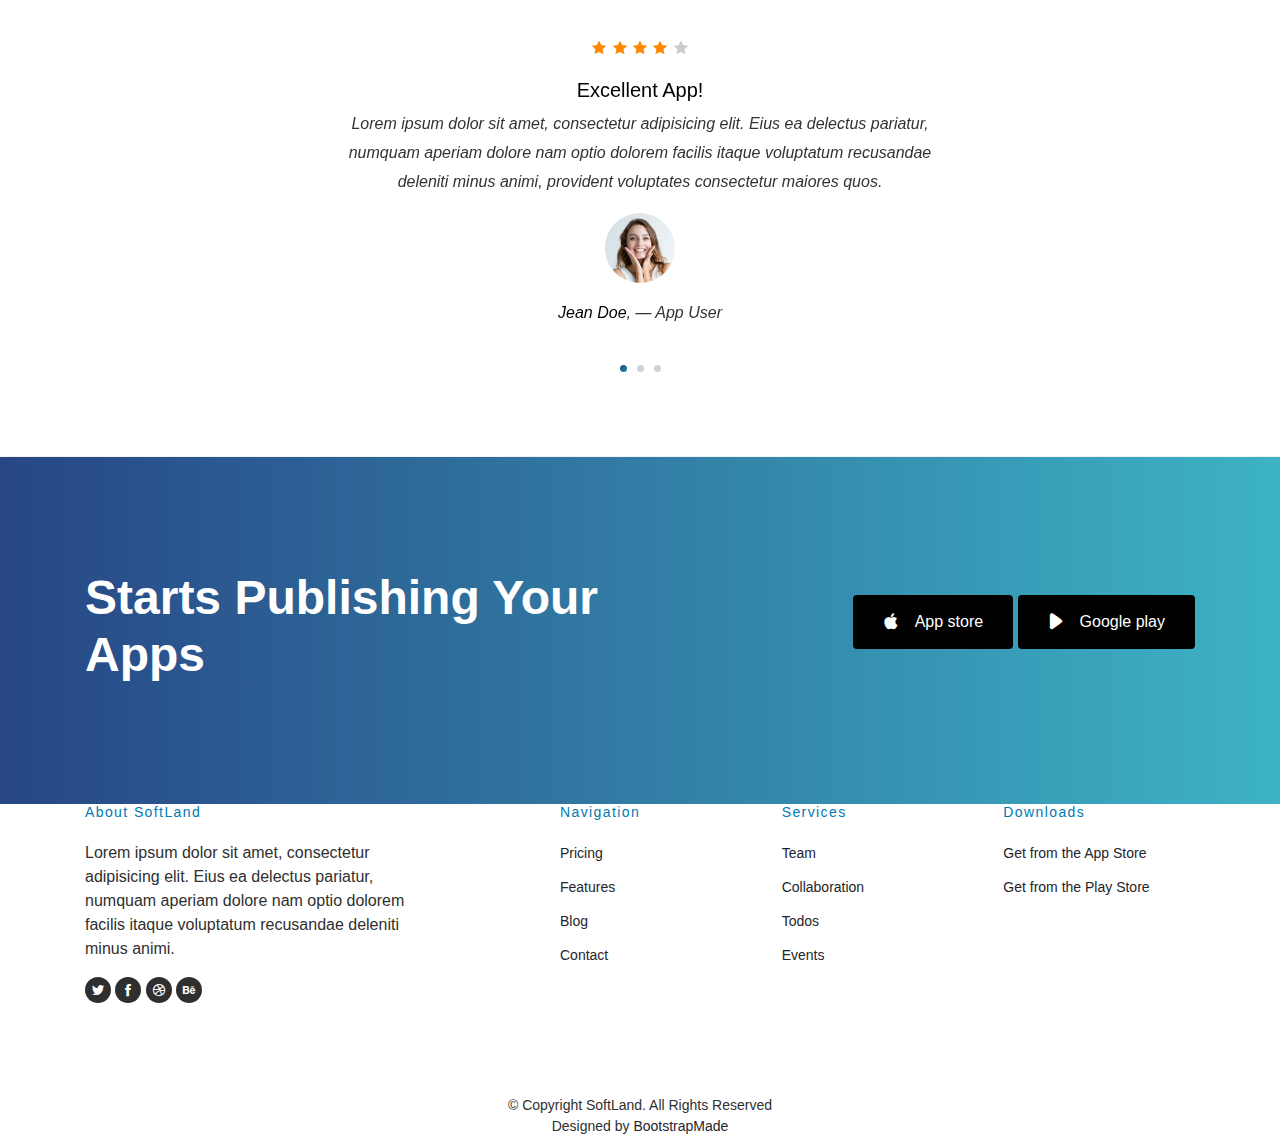
<file: contact.html>
<!DOCTYPE html>
<html lang="en">
<head>
  <meta charset="utf-8">
  <title>Contact - SoftLand</title>
  <meta content="width=device-width, initial-scale=1.0" name="viewport">
  <meta content="" name="keywords">
  <meta content="" name="description">

  <!-- Favicons -->
  <link href="img/favicon.png" rel="icon">
  <link href="img/apple-touch-icon.png" rel="apple-touch-icon">

  <!-- Google Fonts -->
  <link href="https://fonts.googleapis.com/css?family=Poppins:300,400,700|Roboto:300,400,700&display=swap" rel="stylesheet">

  <!-- Bootstrap CSS File -->
  <link href="vendor/bootstrap/css/bootstrap.min.css" rel="stylesheet">

  <!-- Vendor CSS Files -->
  <link href="vendor/icofont/icofont.min.css" rel="stylesheet">
  <link href="vendor/line-awesome/css/line-awesome.min.css" rel="stylesheet">
  <link href="vendor/aos/aos.css" rel="stylesheet">
  <link href="vendor/owlcarousel/assets/owl.carousel.min.css" rel="stylesheet">

  <!-- Template Main CSS File -->
  <link href="css/style.css" rel="stylesheet">

  <!-- =======================================================
    Template Name: SoftLand
    Template URL: https://bootstrapmade.com/softland-bootstrap-app-landing-page-template/
    Author: BootstrapMade.com
    Author URL: https://bootstrapmade.com/
  ======================================================= -->
</head>

<body>
    
  <div class="site-wrap">

    <div class="site-mobile-menu site-navbar-target">
      <div class="site-mobile-menu-header">
        <div class="site-mobile-menu-close mt-3">
          <span class="icon-close2 js-menu-toggle"></span>
        </div>
      </div>
      <div class="site-mobile-menu-body"></div>
    </div>

    <header class="site-navbar js-sticky-header site-navbar-target" role="banner" >

      <div class="container">
        <div class="row align-items-center">
          
          <div class="col-6 col-lg-2">
            <h1 class="mb-0 site-logo"><a href="index.html" class="mb-0">SoftLand</a></h1>
          </div>

          <div class="col-12 col-md-10 d-none d-lg-block">
            <nav class="site-navigation position-relative text-right" role="navigation">

              <ul class="site-menu main-menu js-clone-nav mr-auto d-none d-lg-block">
                <li><a href="index.html" class="nav-link">Home</a></li>
                <li><a href="features.html" class="nav-link">Features</a></li>
                <li><a href="pricing.html" class="nav-link">Pricing</a></li>
                
                <li class="has-children">
                  <a href="blog.html" class="nav-link">Blog</a>
                  <ul class="dropdown">
                    <li><a href="blog.html" class="nav-link">Blog</a></li>
                    <li><a href="blog-single.html" class="nav-link">Blog Sigle</a></li>
                  </ul>
                </li>
                <li class="active"><a href="contact.html" class="nav-link">Contact</a></li>
              </ul>
            </nav>
          </div>


          <div class="col-6 d-inline-block d-lg-none ml-md-0 py-3" style="position: relative; top: 3px;">

            <a href="#" class="burger site-menu-toggle js-menu-toggle" data-toggle="collapse" data-target="#main-navbar">
              <span></span>
            </a>
          </div>

        </div>
      </div>
      
    </header>


    <main id="main">
      <div class="hero-section inner-page">
        <div class="wave">
          
          <svg width="1920px" height="265px" viewBox="0 0 1920 265" version="1.1" xmlns="http://www.w3.org/2000/svg" xmlns:xlink="http://www.w3.org/1999/xlink">
              <g id="Page-1" stroke="none" stroke-width="1" fill="none" fill-rule="evenodd">
                  <g id="Apple-TV" transform="translate(0.000000, -402.000000)" fill="#FFFFFF">
                      <path d="M0,439.134243 C175.04074,464.89273 327.944386,477.771974 458.710937,477.771974 C654.860765,477.771974 870.645295,442.632362 1205.9828,410.192501 C1429.54114,388.565926 1667.54687,411.092417 1920,477.771974 L1920,667 L1017.15166,667 L0,667 L0,439.134243 Z" id="Path"></path>
                  </g>
              </g>
          </svg>

        </div>

        <div class="container">
          <div class="row align-items-center">
            <div class="col-12">
              <div class="row justify-content-center">
                <div class="col-md-7 text-center hero-text">
                  <h1 data-aos="fade-up" data-aos-delay="">Get in touch</h1>
                  <p class="mb-5" data-aos="fade-up"  data-aos-delay="100">Lorem ipsum dolor sit amet, consectetur adipisicing elit.</p>  
                </div>
              </div>
            </div>
          </div>
        </div>
        
      </div>

      <div class="site-section">
      <div class="container">
        <div class="row mb-5 align-items-end">
          <div class="col-md-6" data-aos="fade-up">
          
            <h2>Contact Form</h2>
            <p class="mb-0">Lorem ipsum dolor sit amet consectetur adipisicing elit. Quisquam necessitatibus incidunt ut officiis explicabo inventore.</p>
          </div>
          
        </div>
        
            <div class="row">
              <div class="col-md-4 ml-auto order-2"  data-aos="fade-up">
                <ul class="list-unstyled">
                  <li class="mb-3">
                    <strong class="d-block mb-1">Address</strong>
                    <span>203 Fake St. Mountain View, San Francisco, California, USA</span>
                  </li>
                  <li class="mb-3">
                    <strong class="d-block mb-1">Phone</strong>
                    <span>+1 232 3235 324</span>
                  </li>
                  <li class="mb-3">
                    <strong class="d-block mb-1">Email</strong>
                    <span>youremail@domain.com</span>
                  </li>
                </ul>
              </div>

              <div class="col-md-6 mb-5 mb-md-0"  data-aos="fade-up">
                <form action="forms/contact.php" method="post" role="form" class="php-email-form">
              
                  <div class="row">
                    <div class="col-md-6 form-group">
                      <label for="name">Name</label>
                      <input type="text" name="name" class="form-control" id="name" data-rule="minlen:4" data-msg="Please enter at least 4 chars" />
                      <div class="validate"></div>
                    </div>
                    <div class="col-md-6 form-group">
                      <label for="name">Email</label>
                      <input type="email" class="form-control" name="email" id="email" data-rule="email" data-msg="Please enter a valid email" />
                      <div class="validate"></div>
                    </div>
                    <div class="col-md-12 form-group">
                      <label for="name">Subject</label>
                      <input type="text" class="form-control" name="subject" id="subject" data-rule="minlen:4" data-msg="Please enter at least 8 chars of subject" />
                      <div class="validate"></div>
                    </div>
                    <div class="col-md-12 form-group">
                      <label for="name">Message</label>
                      <textarea class="form-control" name="message" cols="30" rows="10" data-rule="required" data-msg="Please write something for us"></textarea>
                      <div class="validate"></div>
                    </div>
    
    
                    <div class="col-md-12 mb-3">
                        <div class="loading">Loading</div>
                      <div class="error-message"></div>
                      <div class="sent-message">Your message has been sent. Thank you!</div>
                    </div>
    
                    <div class="col-md-6 form-group">
                      <input type="submit" class="btn btn-primary d-block w-100" value="Send Message">
                    </div>
                  </div>
    
                </form>
              </div>
          
            </div>
      </div>
    </div>


      <div class="site-section border-top border-bottom">
        <div class="container">
          <div class="row justify-content-center text-center mb-5">
            <div class="col-md-4">
              <h2 class="section-heading">Review From Our Users</h2>
            </div>
          </div>
          <div class="row justify-content-center text-center">
            <div class="col-md-7">
              <div class="owl-carousel testimonial-carousel">
                <div class="review text-center">
                  <p class="stars">
                    <span class="icofont-star"></span>
                    <span class="icofont-star"></span>
                    <span class="icofont-star"></span>
                    <span class="icofont-star"></span>
                    <span class="icofont-star muted"></span>
                  </p>
                  <h3>Excellent App!</h3>
                  <blockquote>
                    <p>Lorem ipsum dolor sit amet, consectetur adipisicing elit. Eius ea delectus pariatur, numquam aperiam dolore nam optio dolorem facilis itaque voluptatum recusandae deleniti minus animi, provident voluptates consectetur maiores quos.</p>
                  </blockquote>

                  

                  <p class="review-user">
                    <img src="img/person_1.jpg" alt="Image" class="img-fluid rounded-circle mb-3">
                    <span class="d-block">
                      <span class="text-black">Jean Doe</span>, &mdash; App User
                    </span>
                  </p>

                </div>

                <div class="review text-center">
                  <p class="stars">
                    <span class="icofont-star"></span>
                    <span class="icofont-star"></span>
                    <span class="icofont-star"></span>
                    <span class="icofont-star"></span>
                    <span class="icofont-star muted"></span>
                  </p>
                  <h3>This App is easy to use!</h3>
                  <blockquote>
                    <p>Lorem ipsum dolor sit amet, consectetur adipisicing elit. Eius ea delectus pariatur, numquam aperiam dolore nam optio dolorem facilis itaque voluptatum recusandae deleniti minus animi, provident voluptates consectetur maiores quos.</p>
                  </blockquote>

                  

                  <p class="review-user">
                    <img src="img/person_2.jpg" alt="Image" class="img-fluid rounded-circle mb-3">
                    <span class="d-block">
                      <span class="text-black">Johan Smith</span>, &mdash; App User
                    </span>
                  </p>

                </div>


                <div class="review text-center">
                  <p class="stars">
                    <span class="icofont-star"></span>
                    <span class="icofont-star"></span>
                    <span class="icofont-star"></span>
                    <span class="icofont-star"></span>
                    <span class="icofont-star muted"></span>
                  </p>
                  <h3>Awesome functionality!</h3>
                  <blockquote>
                    <p>Lorem ipsum dolor sit amet, consectetur adipisicing elit. Eius ea delectus pariatur, numquam aperiam dolore nam optio dolorem facilis itaque voluptatum recusandae deleniti minus animi, provident voluptates consectetur maiores quos.</p>
                  </blockquote>

                  

                  <p class="review-user">
                    <img src="img/person_3.jpg" alt="Image" class="img-fluid rounded-circle mb-3">
                    <span class="d-block">
                      <span class="text-black">Jean Thunberg</span>, &mdash; App User
                    </span>
                  </p>

                </div>
              </div>
            </div>
          </div>
        </div>
      </div>

      

      <div class="site-section cta-section">
        <div class="container">
          <div class="row align-items-center">
            <div class="col-md-6 mr-auto text-center text-md-left mb-5 mb-md-0">
              <h2>Starts Publishing Your Apps</h2>
            </div>
            <div class="col-md-5 text-center text-md-right">
              <p><a href="#" class="btn"><span class="icofont-brand-apple mr-3"></span>App store</a> <a href="#" class="btn"><span class="icofont-ui-play mr-3"></span>Google play</a></p>
            </div>
          </div>
        </div>
      </div>


    </main>
    <footer class="footer" role="contentinfo">
      <div class="container">
        <div class="row">
          <div class="col-md-4 mb-4 mb-md-0">
            <h3>About SoftLand</h3>
            <p>Lorem ipsum dolor sit amet, consectetur adipisicing elit. Eius ea delectus pariatur, numquam aperiam dolore nam optio dolorem facilis itaque voluptatum recusandae deleniti minus animi.</p>
            <p class="social">
              <a href="#"><span class="icofont-twitter"></span></a>
              <a href="#"><span class="icofont-facebook"></span></a>
              <a href="#"><span class="icofont-dribbble"></span></a>
              <a href="#"><span class="icofont-behance"></span></a>
            </p>
          </div>
          <div class="col-md-7 ml-auto">
            <div class="row site-section pt-0">
              <div class="col-md-4 mb-4 mb-md-0">
                <h3>Navigation</h3>
                <ul class="list-unstyled">
                  <li><a href="#">Pricing</a></li>
                  <li><a href="#">Features</a></li>
                  <li><a href="#">Blog</a></li>
                  <li><a href="#">Contact</a></li>
                </ul>
              </div>
              <div class="col-md-4 mb-4 mb-md-0">
                <h3>Services</h3>
                <ul class="list-unstyled">
                  <li><a href="#">Team</a></li>
                  <li><a href="#">Collaboration</a></li>
                  <li><a href="#">Todos</a></li>
                  <li><a href="#">Events</a></li>
                </ul>
              </div>
              <div class="col-md-4 mb-4 mb-md-0">
                <h3>Downloads</h3>
                <ul class="list-unstyled">
                  <li><a href="#">Get from the App Store</a></li>
                  <li><a href="#">Get from the Play Store</a></li>
                </ul>
              </div>
            </div>
          </div>
        </div>

        <div class="row justify-content-center text-center">
          <div class="col-md-7">
            <p class="copyright">&copy; Copyright SoftLand. All Rights Reserved</p>
            <div class="credits">
              <!--
                All the links in the footer should remain intact.
                You can delete the links only if you purchased the pro version.
                Licensing information: https://bootstrapmade.com/license/
                Purchase the pro version with working PHP/AJAX contact form: https://bootstrapmade.com/buy/?theme=SoftLand
              -->
              Designed by <a href="https://bootstrapmade.com/">BootstrapMade</a>
            </div>
          </div>
        </div>

      </div>
    </footer>
  </div> <!-- .site-wrap -->
  
  <!-- Vendor JS Files -->
  <script src="vendor/jquery/jquery.min.js"></script>
  <script src="vendor/jquery/jquery-migrate.min.js"></script>
  <script src="vendor/bootstrap/js/bootstrap.min.js"></script>
  <script src="vendor/easing/easing.min.js"></script>
  <script src="vendor/php-email-form/validate.js"></script>
  <script src="vendor/sticky/sticky.js"></script>
  <script src="vendor/aos/aos.js"></script>
  <script src="vendor/owlcarousel/owl.carousel.min.js"></script>

  <!-- Template Main JS File -->
  <script src="js/main.js"></script>

  </body>
</html>
</file>
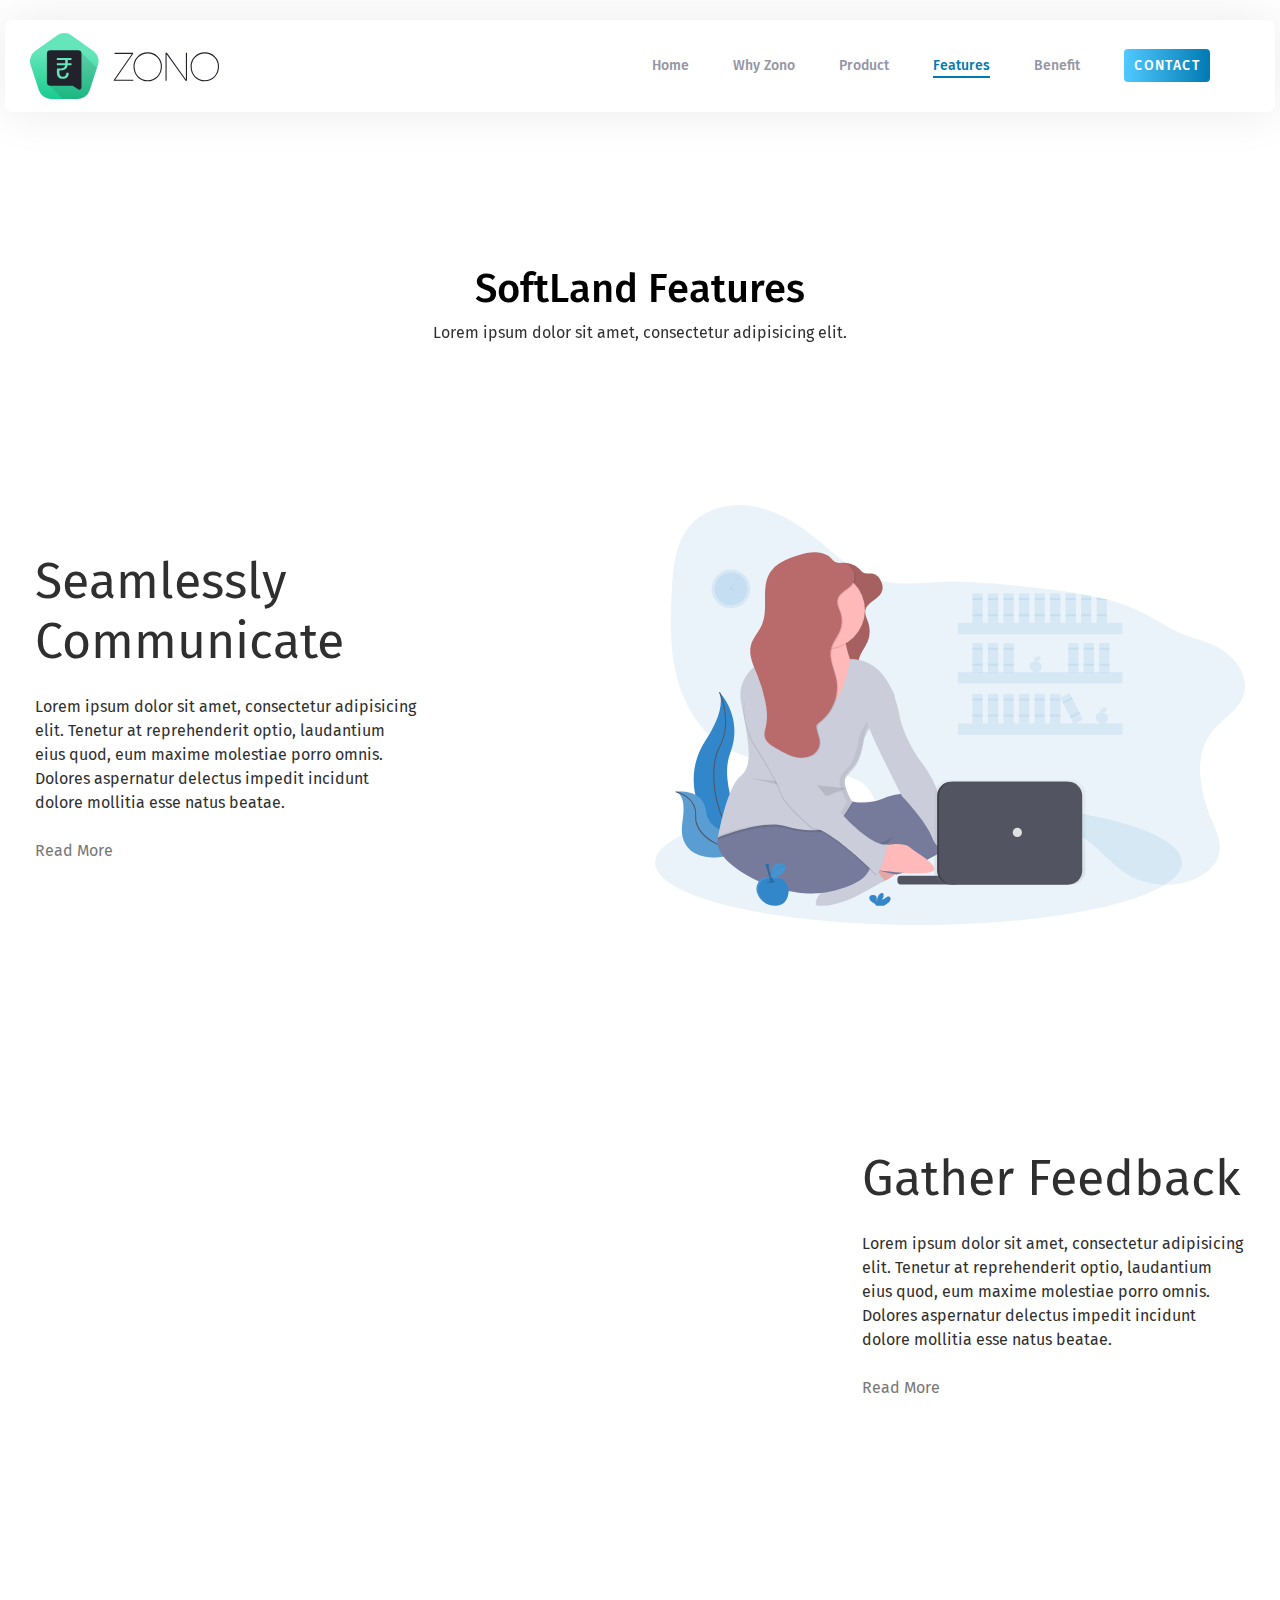
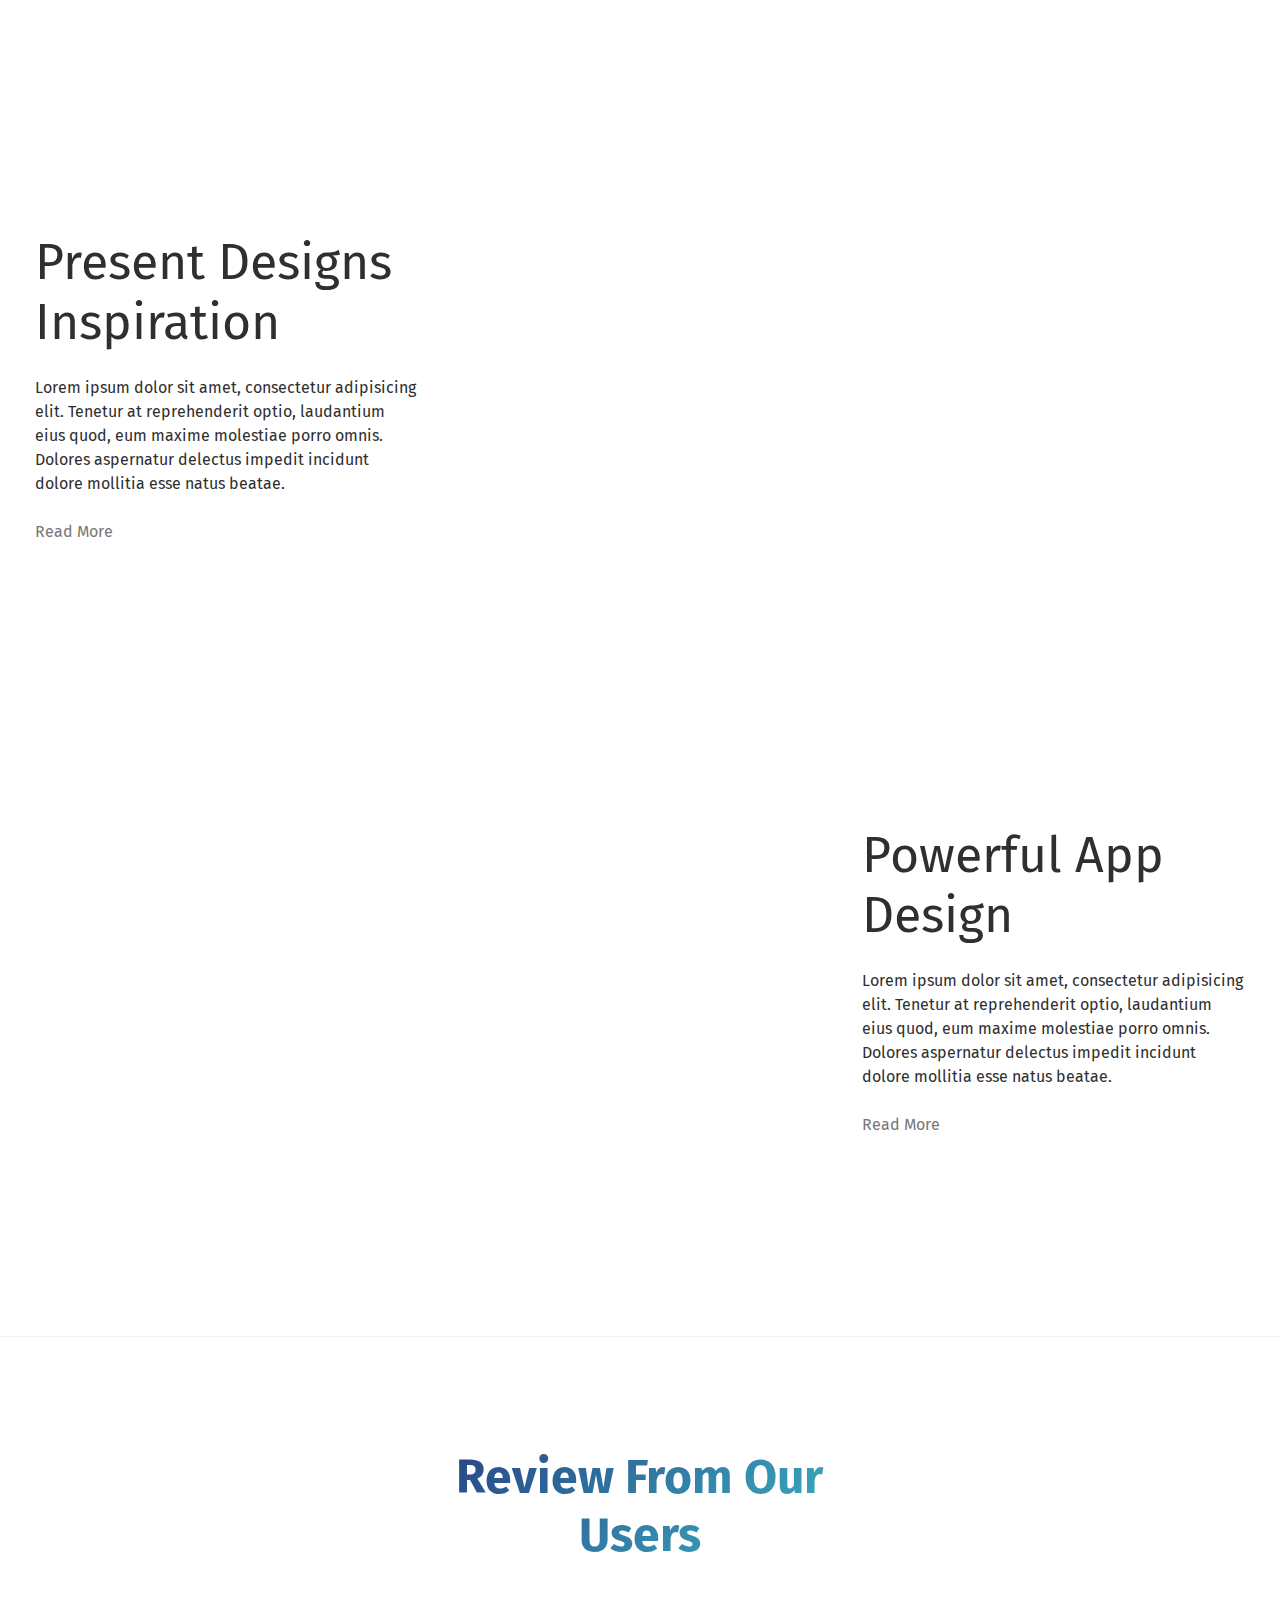
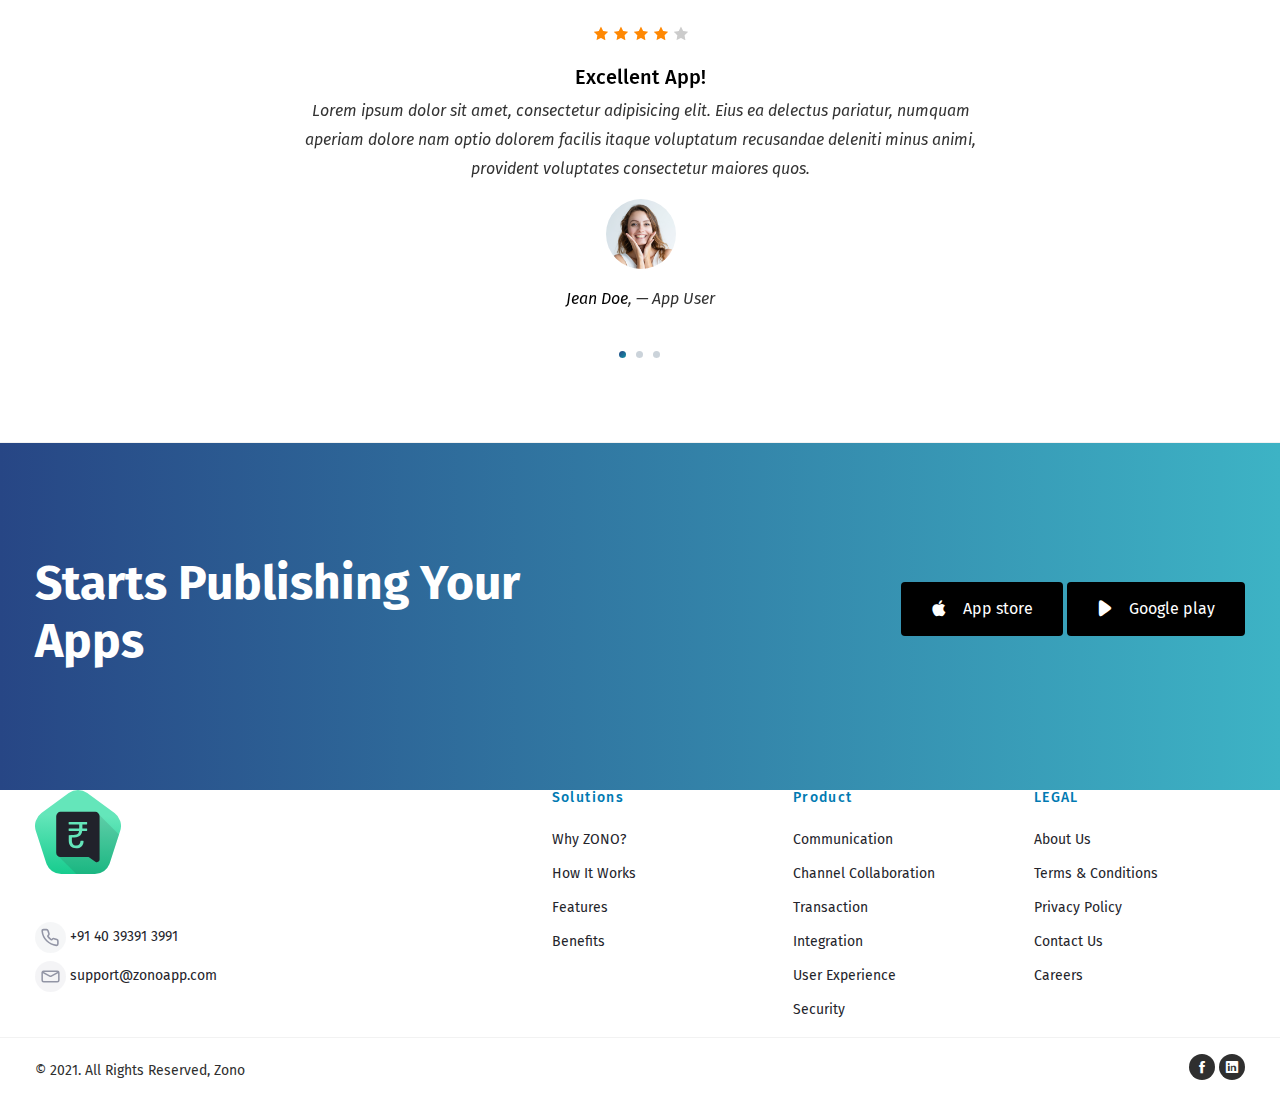
<file: features.html>
<!DOCTYPE html>
<html lang="en">
<head>
  <meta charset="utf-8">
  <title>Features - Zono App</title>
  <meta content="width=device-width, initial-scale=1.0" name="viewport">
  <meta content="" name="keywords">
  <meta content="" name="description">

  <!-- Favicons -->
  <link href="img/favicon.png" rel="icon">
  <link href="img/apple-touch-icon.png" rel="apple-touch-icon">

  <!-- Google Fonts -->
  <link rel="preconnect" href="https://fonts.gstatic.com">
  <link href="https://fonts.googleapis.com/css2?family=Fira+Sans:wght@400;500;600;700&display=swap" rel="stylesheet">

  <!-- Bootstrap CSS File -->
  <link href="vendor/bootstrap/css/bootstrap.min.css" rel="stylesheet">

  <!-- Vendor CSS Files -->
  <link href="vendor/icofont/icofont.min.css" rel="stylesheet">
  <link href="vendor/line-awesome/css/line-awesome.min.css" rel="stylesheet">
  <link href="vendor/aos/aos.css" rel="stylesheet">
  <link href="vendor/owlcarousel/assets/owl.carousel.min.css" rel="stylesheet">

  <!-- Template Main CSS File -->
  <link href="css/style.css" rel="stylesheet">
  <link href="css/styles.css" rel="stylesheet">

</head>

<body>
    
  <div class="site-wrap">

    <div class="site-mobile-menu site-navbar-target">
      <div class="site-mobile-menu-header">
        <div class="site-mobile-menu-close mt-3">
          <span class="icofont-close js-menu-toggle"></span>
        </div>
      </div>
      <div class="site-mobile-menu-body"></div>
    </div>

    <header class="site-navbar js-sticky-header site-navbar-target" role="banner">

      <div class="container p-0">
        <div class="row align-items-center site-logo-bar">

          <div class="col-6 col-lg-2">
            <h1 class="mb-0 site-logo"><a href="index.html" class="mb-0">
              <img src="img/zono-logo.svg">
            </a></h1>
          </div>

          <div class="col-12 col-md-10 d-none d-lg-block">
            <nav class="site-navigation position-relative text-right" role="navigation">

              <ul class="site-menu main-menu js-clone-nav mr-auto d-none d-lg-block">
                <li><a href="index.html" class="nav-link">Home</a></li>
                <li><a href="#why-zono" class="nav-link">Why Zono</a></li>
                <li><a href="product.html" class="nav-link">Product</a></li>
                <li class="active"><a href="features.html" class="nav-link">Features</a></li>
                <li><a href="benefit.html" class="nav-link">Benefit</a></li>
                <li class="last-child"><a href="contact.html" class="nav-link text-uppercase">Contact</a></li>
              </ul>
            </nav>
          </div>


          <div class="col-6 d-inline-block d-lg-none ml-md-0 py-3" style="position: relative; top: 3px;">
            <a href="#" class="burger site-menu-toggle js-menu-toggle" data-toggle="collapse"
              data-target="#main-navbar">
              <span></span>
            </a>
          </div>

        </div>
      </div>

    </header>


    <main id="main">
      <div class="hero-section inner-page">
        <div class="wave">
          
          <svg width="1920px" height="265px" viewBox="0 0 1920 265" version="1.1" xmlns="http://www.w3.org/2000/svg" xmlns:xlink="http://www.w3.org/1999/xlink">
              <g id="Page-1" stroke="none" stroke-width="1" fill="none" fill-rule="evenodd">
                  <g id="Apple-TV" transform="translate(0.000000, -402.000000)" fill="#FFFFFF">
                      <path d="M0,439.134243 C175.04074,464.89273 327.944386,477.771974 458.710937,477.771974 C654.860765,477.771974 870.645295,442.632362 1205.9828,410.192501 C1429.54114,388.565926 1667.54687,411.092417 1920,477.771974 L1920,667 L1017.15166,667 L0,667 L0,439.134243 Z" id="Path"></path>
                  </g>
              </g>
          </svg>

        </div>

        <div class="container">
          <div class="row align-items-center">
            <div class="col-12">
              <div class="row justify-content-center">
                <div class="col-md-7 text-center hero-text">
                  <h1 data-aos="fade-up" data-aos-delay="">SoftLand Features</h1>
                  <p class="mb-5" data-aos="fade-up"  data-aos-delay="100">Lorem ipsum dolor sit amet, consectetur adipisicing elit.</p>  
                </div>
              </div>
            </div>
          </div>
        </div>
        
      </div>

      

      <div class="site-section pb-0">
        <div class="container">
          <div class="row align-items-center">
            <div class="col-md-4 mr-auto">
              <h2 class="mb-4">Seamlessly Communicate</h2>
              <p class="mb-4">Lorem ipsum dolor sit amet, consectetur adipisicing elit. Tenetur at reprehenderit optio, laudantium eius quod, eum maxime molestiae porro omnis. Dolores aspernatur delectus impedit incidunt dolore mollitia esse natus beatae.</p>
              <p><a href="#">Read More</a></p>
            </div>
            <div class="col-md-6" data-aos="fade-left">
              <img src="img/undraw_svg_2.svg" alt="Image" class="img-fluid">
            </div>
          </div>
        </div>
      </div> <!-- .site-section -->

      <div class="site-section">
        <div class="container">
          <div class="row align-items-center">
            <div class="col-md-4 ml-auto order-2">
              <h2 class="mb-4">Gather Feedback</h2>
              <p class="mb-4">Lorem ipsum dolor sit amet, consectetur adipisicing elit. Tenetur at reprehenderit optio, laudantium eius quod, eum maxime molestiae porro omnis. Dolores aspernatur delectus impedit incidunt dolore mollitia esse natus beatae.</p>
              <p><a href="#">Read More</a></p>
            </div>
            <div class="col-md-6" data-aos="fade-right">
              <img src="img/undraw_svg_3.svg" alt="Image" class="img-fluid">
            </div>
          </div>
        </div>
      </div> <!-- .site-section -->

      <div class="site-section pb-0">
        <div class="container">
          <div class="row align-items-center">
            <div class="col-md-4 mr-auto">
              <h2 class="mb-4">Present Designs Inspiration</h2>
              <p class="mb-4">Lorem ipsum dolor sit amet, consectetur adipisicing elit. Tenetur at reprehenderit optio, laudantium eius quod, eum maxime molestiae porro omnis. Dolores aspernatur delectus impedit incidunt dolore mollitia esse natus beatae.</p>
              <p><a href="#">Read More</a></p>
            </div>
            <div class="col-md-6" data-aos="fade-left">
              <img src="img/undraw_svg_3.svg" alt="Image" class="img-fluid">
            </div>
          </div>
        </div>
      </div> <!-- .site-section -->

      <div class="site-section">
        <div class="container">
          <div class="row align-items-center">
            <div class="col-md-4 ml-auto order-2">
              <h2 class="mb-4">Powerful App Design </h2>
              <p class="mb-4">Lorem ipsum dolor sit amet, consectetur adipisicing elit. Tenetur at reprehenderit optio, laudantium eius quod, eum maxime molestiae porro omnis. Dolores aspernatur delectus impedit incidunt dolore mollitia esse natus beatae.</p>
              <p><a href="#">Read More</a></p>
            </div>
            <div class="col-md-6" data-aos="fade-right">
              <img src="img/undraw_svg_4.svg" alt="Image" class="img-fluid">
            </div>
          </div>
        </div>
      </div> <!-- .site-section -->


      <div class="site-section border-top border-bottom">
        <div class="container">
          <div class="row justify-content-center text-center mb-5">
            <div class="col-md-4">
              <h2 class="section-heading">Review From Our Users</h2>
            </div>
          </div>
          <div class="row justify-content-center text-center">
            <div class="col-md-7">
              <div class="owl-carousel testimonial-carousel">
                <div class="review text-center">
                  <p class="stars">
                    <span class="icofont-star"></span>
                    <span class="icofont-star"></span>
                    <span class="icofont-star"></span>
                    <span class="icofont-star"></span>
                    <span class="icofont-star muted"></span>
                  </p>
                  <h3>Excellent App!</h3>
                  <blockquote>
                    <p>Lorem ipsum dolor sit amet, consectetur adipisicing elit. Eius ea delectus pariatur, numquam aperiam dolore nam optio dolorem facilis itaque voluptatum recusandae deleniti minus animi, provident voluptates consectetur maiores quos.</p>
                  </blockquote>

                  

                  <p class="review-user">
                    <img src="img/person_1.jpg" alt="Image" class="img-fluid rounded-circle mb-3">
                    <span class="d-block">
                      <span class="text-black">Jean Doe</span>, &mdash; App User
                    </span>
                  </p>

                </div>

                <div class="review text-center">
                  <p class="stars">
                    <span class="icofont-star"></span>
                    <span class="icofont-star"></span>
                    <span class="icofont-star"></span>
                    <span class="icofont-star"></span>
                    <span class="icofont-star muted"></span>
                  </p>
                  <h3>This App is easy to use!</h3>
                  <blockquote>
                    <p>Lorem ipsum dolor sit amet, consectetur adipisicing elit. Eius ea delectus pariatur, numquam aperiam dolore nam optio dolorem facilis itaque voluptatum recusandae deleniti minus animi, provident voluptates consectetur maiores quos.</p>
                  </blockquote>

                  

                  <p class="review-user">
                    <img src="img/person_2.jpg" alt="Image" class="img-fluid rounded-circle mb-3">
                    <span class="d-block">
                      <span class="text-black">Johan Smith</span>, &mdash; App User
                    </span>
                  </p>

                </div>


                <div class="review text-center">
                  <p class="stars">
                    <span class="icofont-star"></span>
                    <span class="icofont-star"></span>
                    <span class="icofont-star"></span>
                    <span class="icofont-star"></span>
                    <span class="icofont-star muted"></span>
                  </p>
                  <h3>Awesome functionality!</h3>
                  <blockquote>
                    <p>Lorem ipsum dolor sit amet, consectetur adipisicing elit. Eius ea delectus pariatur, numquam aperiam dolore nam optio dolorem facilis itaque voluptatum recusandae deleniti minus animi, provident voluptates consectetur maiores quos.</p>
                  </blockquote>

                  

                  <p class="review-user">
                    <img src="img/person_3.jpg" alt="Image" class="img-fluid rounded-circle mb-3">
                    <span class="d-block">
                      <span class="text-black">Jean Thunberg</span>, &mdash; App User
                    </span>
                  </p>

                </div>
              </div>
            </div>
          </div>
        </div>
      </div>

      

      <div class="site-section cta-section">
        <div class="container">
          <div class="row align-items-center">
            <div class="col-md-6 mr-auto text-center text-md-left mb-5 mb-md-0">
              <h2>Starts Publishing Your Apps</h2>
            </div>
            <div class="col-md-5 text-center text-md-right">
              <p><a href="#" class="btn"><span class="icofont-brand-apple mr-3"></span>App store</a> <a href="#" class="btn"><span class="icofont-ui-play mr-3"></span>Google play</a></p>
            </div>
          </div>
        </div>
      </div>


    </main>
    <footer class="footer" role="contentinfo">
      <div class="container">
        <div class="row">
          <div class="col-md-4 mb-4 mb-md-0 contacts">
            <img src="img/zono-icon.svg" class="ZONO mb-5">
            <p class=" mb-2"><img src="img/icon-phone.svg" class="mr-1"><a href="tel=+91 40 39391 3991">+91 40 39391 3991</a></p>
            <p><img src="img/icon-email.svg" class="mr-1"><a href="mailto:+91 40 39391 3991">support@zonoapp.com</a></p>
          </div>
          <div class="col-md-7 ml-auto">
            <div class="row site-section p-0">
              <div class="col-md-4 mb-4 mb-md-0">
                <h3>Solutions</h3>
                <ul class="list-unstyled">
                  <li><a href="#">Why ZONO?</a></li>
                  <li><a href="#">How It Works</a></li>
                  <li><a href="#">Features</a></li>
                  <li><a href="#">Benefits</a></li>
                </ul>
              </div>
              <div class="col-md-4 mb-4 mb-md-0">
                <h3>Product</h3>
                <ul class="list-unstyled">
                  <li><a href="#">Communication</a></li>
                  <li><a href="#">Channel Collaboration</a></li>
                  <li><a href="#">Transaction</a></li>
                  <li><a href="#">Integration</a></li>
                  <li><a href="#">User Experience</a></li>
                  <li><a href="#">Security</a></li>
                </ul>
              </div>
              <div class="col-md-4 mb-4 mb-md-0">
                <h3>LEGAL</h3>
                <ul class="list-unstyled">
                  <li><a href="#">About Us</a></li>
                  <li><a href="#">Terms & Conditions</a></li>
                  <li><a href="#">Privacy Policy</a></li>
                  <li><a href="#">Contact Us</a></li>
                  <li><a href="#">Careers</a></li>
                </ul>
              </div>
            </div>
          </div>
        </div>

     

      </div>
      <div class="container-fluid border-top pt-3 pb-3">
     <div class="container">
      <div class="row justify-content-center align-items-center text-center">
        <div class="col-md-6 text-left">
          <p class="copyright">&copy; 2021. All Rights Reserved, Zono</p>
        </div>
        <div class="col-md-6 text-right">
          <p class="social m-0">
            <a href="#"><span class="icofont-facebook"></span></a>
            <a href="#"><span class="icofont-linkedin"></span></a>
          </p>
        </div>
      </div>
     </div>
      </div>
    </footer>
  </div> <!-- .site-wrap -->
  
  <!-- Vendor JS Files -->
  <script src="vendor/jquery/jquery.min.js"></script>
  <script src="vendor/jquery/jquery-migrate.min.js"></script>
  <script src="vendor/bootstrap/js/bootstrap.min.js"></script>
  <script src="vendor/easing/easing.min.js"></script>
  <script src="vendor/php-email-form/validate.js"></script>
  <script src="vendor/sticky/sticky.js"></script>
  <script src="vendor/aos/aos.js"></script>
  <script src="vendor/owlcarousel/owl.carousel.min.js"></script>

  <!-- Template Main JS File -->
  <script src="js/main.js"></script>

  </body>
</html>
</file>
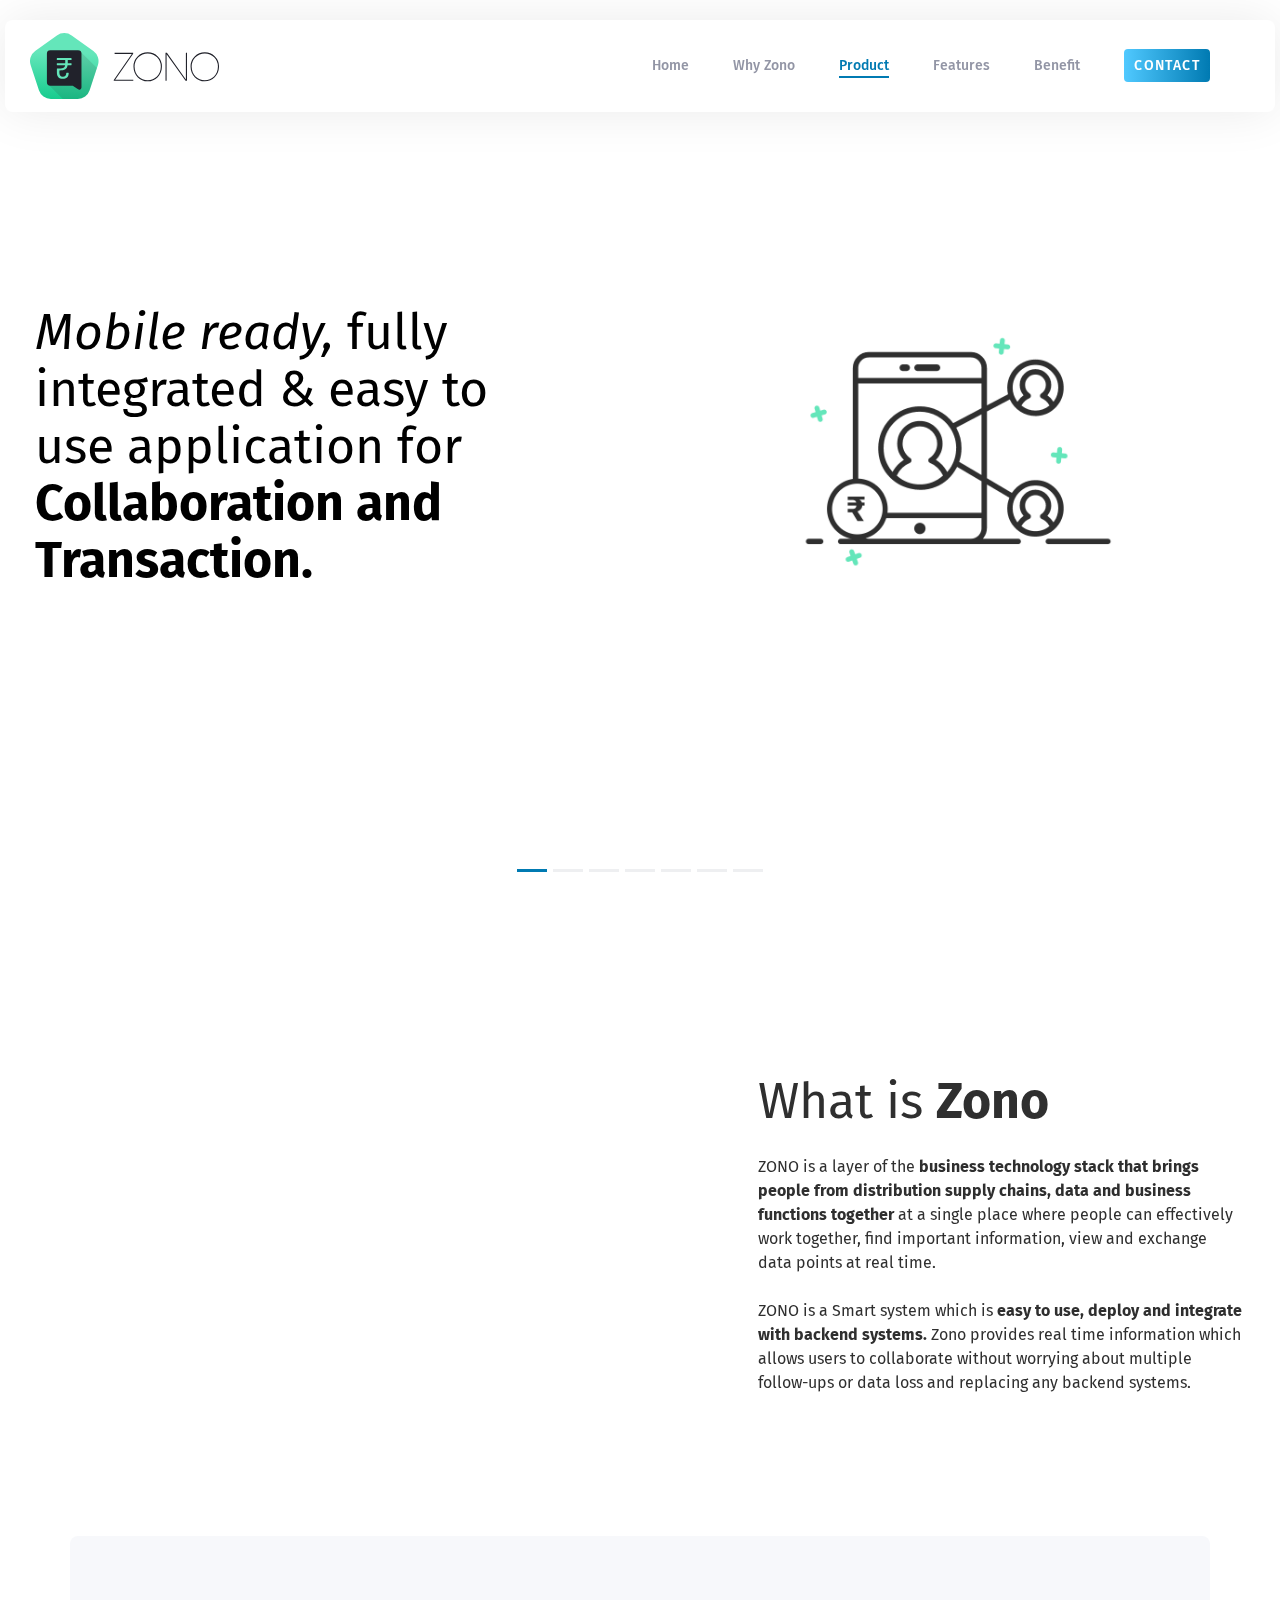
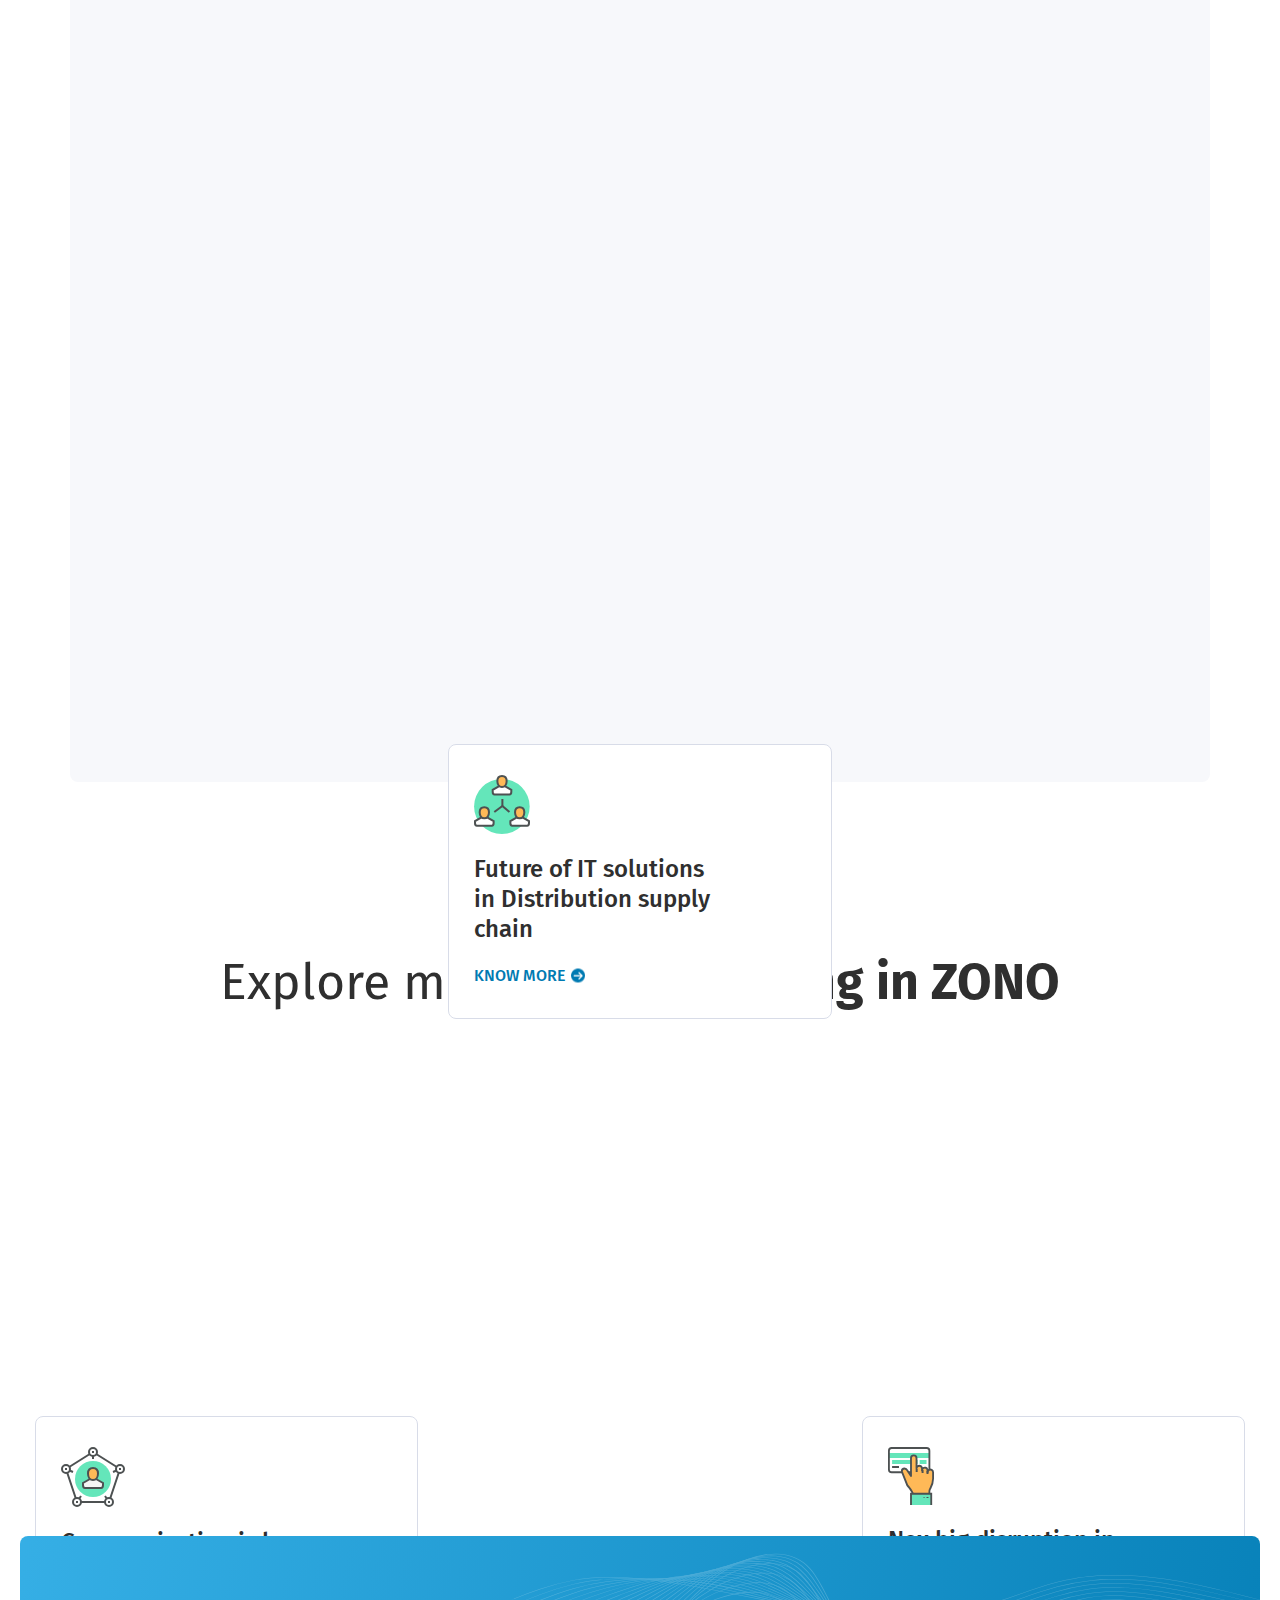
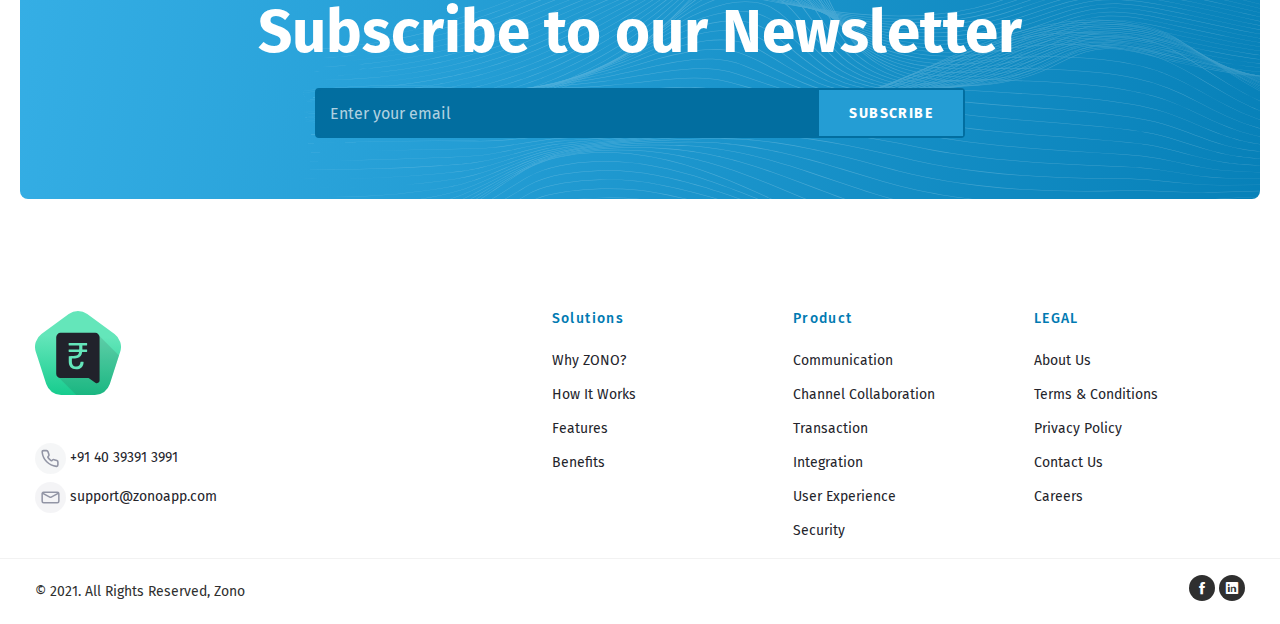
<file: product.html>
<!DOCTYPE html>
<html lang="en">

<head>
  <meta charset="utf-8">
  <title>Welcome to ZONO - ZONO is a layer of the business technology stack that brings people from distribution supply chains.</title>
  <meta content="width=device-width, initial-scale=1.0" name="viewport">
  <meta content="" name="keywords">
  <meta content="ZONO is a layer of the business technology stack that brings people from distribution supply chains, data and business functions together at a single place where people can effectively work together, find important information, view and exchange data points at real time." name="description">

  <!-- Favicons -->
  <link href="img/favicon.png" rel="icon">
  <link href="img/apple-touch-icon.png" rel="apple-touch-icon">

  <!-- Google Fonts -->
  <link rel="preconnect" href="https://fonts.gstatic.com">
<link href="https://fonts.googleapis.com/css2?family=Fira+Sans:wght@400;500;600;700&display=swap" rel="stylesheet">

  <!-- Bootstrap CSS File -->
  <link href="vendor/bootstrap/css/bootstrap.min.css" rel="stylesheet">

  <!-- Vendor CSS Files -->
  <link href="vendor/icofont/icofont.min.css" rel="stylesheet">
  <link href="vendor/line-awesome/css/line-awesome.min.css" rel="stylesheet">
  <link href="vendor/aos/aos.css" rel="stylesheet">
  <!-- <link href="vendor/owlcarousel/assets/owl.carousel.min.css" rel="stylesheet"> -->

  <!-- Template Main CSS File -->
  <link href="css/style.css" rel="stylesheet">
  <link href="css/styles.css" rel="stylesheet">
</head>

<body>

  <div class="site-wrap">

    <div class="site-mobile-menu site-navbar-target">
      <div class="site-mobile-menu-header">
        <div class="site-mobile-menu-close mt-3">
          <span class="icofont-close js-menu-toggle"></span>
        </div>
      </div>
      <div class="site-mobile-menu-body"></div>
    </div>

    <header class="site-navbar js-sticky-header site-navbar-target" role="banner">

      <div class="container p-0">
        <div class="row align-items-center site-logo-bar">

          <div class="col-6 col-lg-2">
            <h1 class="mb-0 site-logo"><a href="index.html" class="mb-0">
              <img src="img/zono-logo.svg">
            </a></h1>
          </div>

          <div class="col-12 col-md-10 d-none d-lg-block">
            <nav class="site-navigation position-relative text-right" role="navigation">

              <ul class="site-menu main-menu js-clone-nav mr-auto d-none d-lg-block">
                <li><a href="index.html" class="nav-link">Home</a></li>
                <li><a href="why-zono.html" class="nav-link">Why Zono</a></li>
                <li class="active"><a href="product.html" class="nav-link">Product</a></li>
                <li><a href="features.html" class="nav-link">Features</a></li>
                <li><a href="benefit.html" class="nav-link">Benefit</a></li>
                <li class="last-child"><a href="contact.html" class="nav-link text-uppercase">Contact</a></li>
              </ul>
            </nav>
          </div>


          <div class="col-6 d-inline-block d-lg-none ml-md-0 py-3" style="position: relative; top: 3px;">
            <a href="#" class="burger site-menu-toggle js-menu-toggle" data-toggle="collapse"
              data-target="#main-navbar">
              <span></span>
            </a>
          </div>

        </div>
      </div>

    </header>

    <main id="main">
<!-- Hero Slider  -->

      <div class="hero-section">
        <div class="container p-0">
          <div id="carousel" class="carousel slide hero-slides" data-ride="carousel">
            <ol class="carousel-indicators">
              <li class="active" data-target="#carousel" data-slide-to="0"></li>
              <li data-target="#carousel" data-slide-to="1"></li>
              <li data-target="#carousel" data-slide-to="2"></li>
              <li data-target="#carousel" data-slide-to="3"></li>
              <li data-target="#carousel" data-slide-to="4"></li>
              <li data-target="#carousel" data-slide-to="5"></li>
              <li data-target="#carousel" data-slide-to="6"></li>
            </ol>
            <div class="carousel-inner" role="listbox">
              <div class="carousel-item active slide1">
                <div class="container h-100 d-none d-md-block">
                  <div class="row align-items-center h-100">
                    <div class="col-12 col-md-9 col-lg-6 col-xl-6">
                      <div class="caption animated fadeIn">
                        <h1 class="animated fadeInRight"><i>Mobile ready,</i> fully integrated & easy to<br> use application for <span class="bold-text">Collaboration and Transaction.</span></h1>
                      </div>
                    </div>
                    <div class="col-12 col-md-9 col-lg-6 col-xl-6 text-center">
                     <img src="img/slider/slide-1.png" class="fadeInRight">
                    </div>
                  </div>
                </div>
              </div>

              <div class="carousel-item  slide2">
                <div class="container h-100 d-none d-md-block">
                  <div class="row align-items-center h-100">
                    <div class="col-12 col-md-9 col-lg-6 col-xl-6">
                      <div class="caption animated fadeIn">
                        <h1 class="animated mr-5 fadeInRight">Reduce <i class="text-italic">friction</i> in <br>your <span class="bold-text">distribution supply chain</span></h1>
                      </div>
                    </div>
                    <div class="col-12 col-md-9 col-lg-6 col-xl-6 text-center">
                     <img src="img/slider/slide-2.svg" class="fadeInRight">
                    </div>
                  </div>
                </div>
              </div>

              <div class="carousel-item  slide3">
                <div class="container h-100 d-none d-md-block">
                  <div class="row align-items-center h-100">
                    <div class="col-12 col-md-9 col-lg-6 col-xl-6">
                      <div class="caption animated fadeIn">
                        <h1 class="animated fadeInRight"><i>One platform</i> for your <span class="bold-text">supply chain team</span><br> and their work.</h1>
                      </div>
                    </div>
                    <div class="col-12 col-md-9 col-lg-6 col-xl-6 text-center">
                     <img src="img/slider/slide-3.svg" class="fadeInRight">
                    </div>
                  </div>
                </div>
              </div>

              <div class="carousel-item slide4">
                <div class="container h-100 d-none d-md-block">
                  <div class="row align-items-center h-100">
                    <div class="col-12 col-md-9 col-lg-6 col-xl-6">
                      <div class="caption animated fadeIn">
                        <h1 class="animated fadeInRight"><i>Collaboration</i> is key<br> for distribution<br> <span class="bold-text text-capitalize">supply chain success.</span></h1>
                      </div>
                    </div>
                    <div class="col-12 col-md-9 col-lg-6 col-xl-6 text-center">
                     <img src="img/slider/slide-4.svg" class="fadeInRight">
                    </div>
                  </div>
                </div>
              </div>

              <div class="carousel-item slide5">
                <div class="container h-100 d-none d-md-block">
                  <div class="row align-items-center h-100">
                    <div class="col-12 col-md-9 col-lg-6 col-xl-6">
                      <div class="caption animated fadeIn">
                        <h1 class="animated fadeInRight"><i>Discover</i> new way<br> of working through<br> <span class="bold-text">Channel collaboration</span></h1>
                      </div>
                    </div>
                    <div class="col-12 col-md-9 col-lg-6 col-xl-6 text-center">
                     <img src="img/slider/slide-5.svg" class="fadeInRight">
                    </div>
                  </div>
                </div>
              </div>

              <div class="carousel-item slide6">
                <div class="container h-100 d-none d-md-block">
                  <div class="row align-items-center h-100">
                    <div class="col-12 col-md-9 col-lg-6 col-xl-6">
                      <div class="caption animated fadeIn">
                        <h1 class="animated fadeInRight"><i>Upgrade</i> to future<br> ready mobile based application for <br><span class="bold-text">communication, collaboration and transaction.</span></h1>
                      </div>
                    </div>
                    <div class="col-12 col-md-9 col-lg-6 col-xl-6 text-center">
                     <img src="img/slider/slide-6.svg" class="fadeInRight">
                    </div>
                  </div>
                </div>
              </div>
            
            </div>
            <!-- <a class="carousel-control-prev" href="#carousel" role="button" data-slide="prev">
              <span class="carousel-control-prev-icon" aria-hidden="true"></span>
              <span class="sr-only">Previous</span>
            </a>
            <a class="carousel-control-next" href="#carousel" role="button" data-slide="next">
              <span class="carousel-control-next-icon" aria-hidden="true"></span>
              <span class="sr-only">Next</span>
            </a> -->
          </div>
        </div>

      </div>
<!-- Hero Slider  -->

      <!-- What Zono Section  -->
      <div class="site-section pb-0 what-zono">
        <div class="container">
          <div class="row align-items-center">
            <div class="col-md-7 p-0" data-aos="fade-left">
              <img src="img/what-zono-img.png" alt="Image" class="img-fluid">
            </div>
            <div class="col-md-5">
              <h2 class="mb-4 section-title">What is <span class="bold-text">Zono</span></h2>
              <p class="mb-4 content-para">ZONO is a layer of the <span class="bold-text">business technology stack that brings people from distribution supply chains, data and business functions together</span> at a single place where people can effectively work together, find important information, view and exchange data points at real time.</p>
             <p class="mb-4">ZONO is a Smart system which is <span class="bold-text">easy to use, deploy and integrate with backend systems.</span> Zono provides real time information which allows users to collaborate without worrying about multiple follow-ups or data loss and replacing any backend systems.</p>
            </div>
          
          </div>
        </div>
      </div> 
      <!-- What Zono Section  -->

      <!-- Why Zono Section  -->
      <div class="site-section why-zono position-relative">
        <div class="container grey-bg p-5">
          <div class="row align-items-center">
            <div class="col-md-5 mr-auto" data-aos="fade-left">
              <h2 class="mb-2">Why choose <span class="bold-text">Zono</span></h2>
              <p class="mb-2">ZONO is a new way for the <span class="bold-text">distribution supply chain to communicate and collaborate.</span> It replaces a variety of communication channels like email, SMS, messaging apps, phone calls with something faster, better organised and more secure.</p>
            </div>
              <img src="img/why-zono-img.svg" alt="Image"  data-aos="zoom-in" class="img-fluid why-zono-img position-relative top-50 start-50">
              <div class="col-md-5 ml-auto why-zono-para-2">
                <!-- <h2 class="mb-4">Why choose <span class="bold-text">Zono</span></h2> -->
                <p class="mb-4" data-aos="fade-right">Instead of one to one communication, <span class="bold-text">all your communication is organised into channels that are easy to create, join and search.</span> When there’s a channel for everything that happens at your company, everyone knows exactly where to go to get work done.</p>
              </div>
          </div>
        </div>
      </div> 
      <!-- Why Zono Section -->

    <!-- Explore Zono Section -->

      <div class="site-section explore-zono">
        <h2 class="text-center">Explore more about <span class="bold-text">working in ZONO</span></h2>
        <div class="box">
          <div class="container">
            <div class="row">
              <div class="col-lg-4 col-md-4 col-sm-4 col-xs-12 explore-card" data-aos="slide-up">
                <div class="box-part border text-left">
                  <img src="img/explore-img-1.svg" class="icon"><div class="text">
                    Communication is key for distribution supply chain success
                  </div>
                  <a href="#" class="knowmore text-uppercase">Know More</a>
                </div>
              </div>
        
              <div class="col-lg-4 col-md-4 col-sm-4 col-xs-12 explore-card" data-aos="slide-down">
                <div class="box-part border text-left">
                  <img src="img/explore-img-2.svg" class="icon"> 
                  <div class="text">
                    Future of IT solutions in Distribution supply chain
                  </div>
                  <a href="#" class="knowmore text-uppercase">Know More</a>
                </div>
              </div>
        
              <div class="col-lg-4 col-md-4 col-sm-4 col-xs-12 explore-card" data-aos="slide-up">
        
                <div class="box-part border text-left">
                  <img src="img/explore-img-3.svg" class="icon"> 
                 <div class="text">
                  Nex big disruption in digital payments is Distribution business
                  </div>
        
                  <a href="#" class="knowmore text-uppercase">Know More</a>
        
                </div>
              </div>
        
           
        
            </div>
          </div>
        </div>
      </div>



      <section class="site-section newsletter pt-2">
        <div class="container p-0">
        <div class="row">
        <div class="col-sm-12">
          <div class="content">
            <h2>Subscribe to our Newsletter</h2>
          <div class="input-group ml-auto mr-auto">
                 <input type="email" class="form-control" placeholder="Enter your email">
                 <span class="input-group-btn">
                 <button class="btn text-uppercase" type="submit">Subscribe</button>
                 </span>
                  </div>
          </div>
        </div>
        </div>
        </div>
        </section>


    </main>
    <footer class="footer" role="contentinfo">
      <div class="container">
        <div class="row">
          <div class="col-md-4 mb-4 mb-md-0 contacts">
            <img src="img/zono-icon.svg" class="ZONO mb-5">
            <p class=" mb-2"><img src="img/icon-phone.svg" class="mr-1"><a href="tel=+91 40 39391 3991">+91 40 39391 3991</a></p>
            <p><img src="img/icon-email.svg" class="mr-1"><a href="mailto:+91 40 39391 3991">support@zonoapp.com</a></p>
          </div>
          <div class="col-md-7 ml-auto">
            <div class="row site-section p-0">
              <div class="col-md-4 mb-4 mb-md-0">
                <h3>Solutions</h3>
                <ul class="list-unstyled">
                  <li><a href="#">Why ZONO?</a></li>
                  <li><a href="#">How It Works</a></li>
                  <li><a href="#">Features</a></li>
                  <li><a href="#">Benefits</a></li>
                </ul>
              </div>
              <div class="col-md-4 mb-4 mb-md-0">
                <h3>Product</h3>
                <ul class="list-unstyled">
                  <li><a href="#">Communication</a></li>
                  <li><a href="#">Channel Collaboration</a></li>
                  <li><a href="#">Transaction</a></li>
                  <li><a href="#">Integration</a></li>
                  <li><a href="#">User Experience</a></li>
                  <li><a href="#">Security</a></li>
                </ul>
              </div>
              <div class="col-md-4 mb-4 mb-md-0">
                <h3>LEGAL</h3>
                <ul class="list-unstyled">
                  <li><a href="#">About Us</a></li>
                  <li><a href="#">Terms & Conditions</a></li>
                  <li><a href="#">Privacy Policy</a></li>
                  <li><a href="#">Contact Us</a></li>
                  <li><a href="#">Careers</a></li>
                </ul>
              </div>
            </div>
          </div>
        </div>

     

      </div>
      <div class="container-fluid border-top pt-3 pb-3">
     <div class="container">
      <div class="row justify-content-center align-items-center text-center">
        <div class="col-md-6 text-left">
          <p class="copyright">&copy; 2021. All Rights Reserved, Zono</p>
        </div>
        <div class="col-md-6 text-right">
          <p class="social m-0">
            <a href="#"><span class="icofont-facebook"></span></a>
            <a href="#"><span class="icofont-linkedin"></span></a>
          </p>
        </div>
      </div>
     </div>
      </div>
    </footer>
  </div> <!-- .site-wrap -->

  <a href="#" class="back-to-top"><i class="icofont-simple-up"></i></a>

  <!-- Vendor JS Files -->
  <script src="vendor/jquery/jquery.min.js"></script>
  <script src="vendor/jquery/jquery-migrate.min.js"></script>
  <script src="vendor/bootstrap/js/bootstrap.min.js"></script>
  <script src="vendor/easing/easing.min.js"></script>
  <script src="vendor/php-email-form/validate.js"></script>
  <script src="vendor/sticky/sticky.js"></script>
  <script src="vendor/aos/aos.js"></script>
  <script src="vendor/owlcarousel/owl.carousel.min.js"></script>

  <!-- Template Main JS File -->
  <script src="js/main.js"></script>

</body>

</html>
</file>
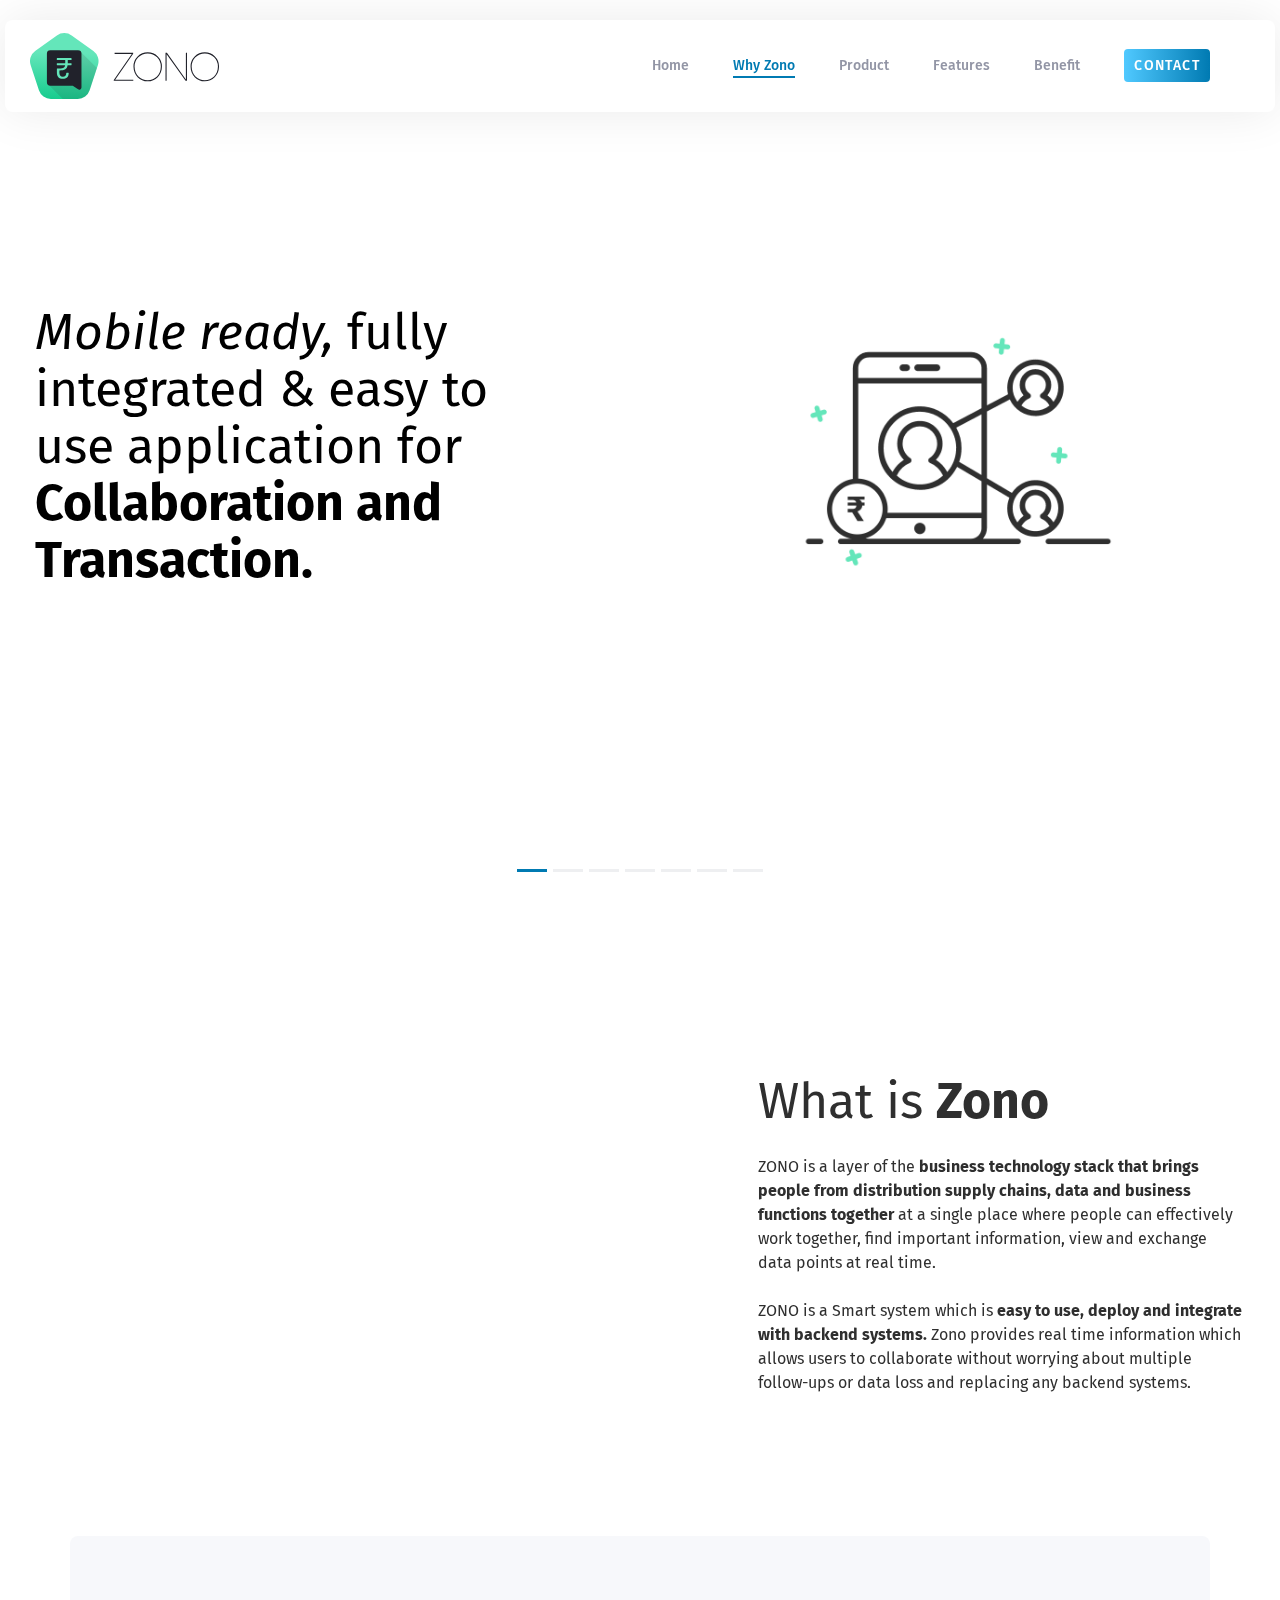
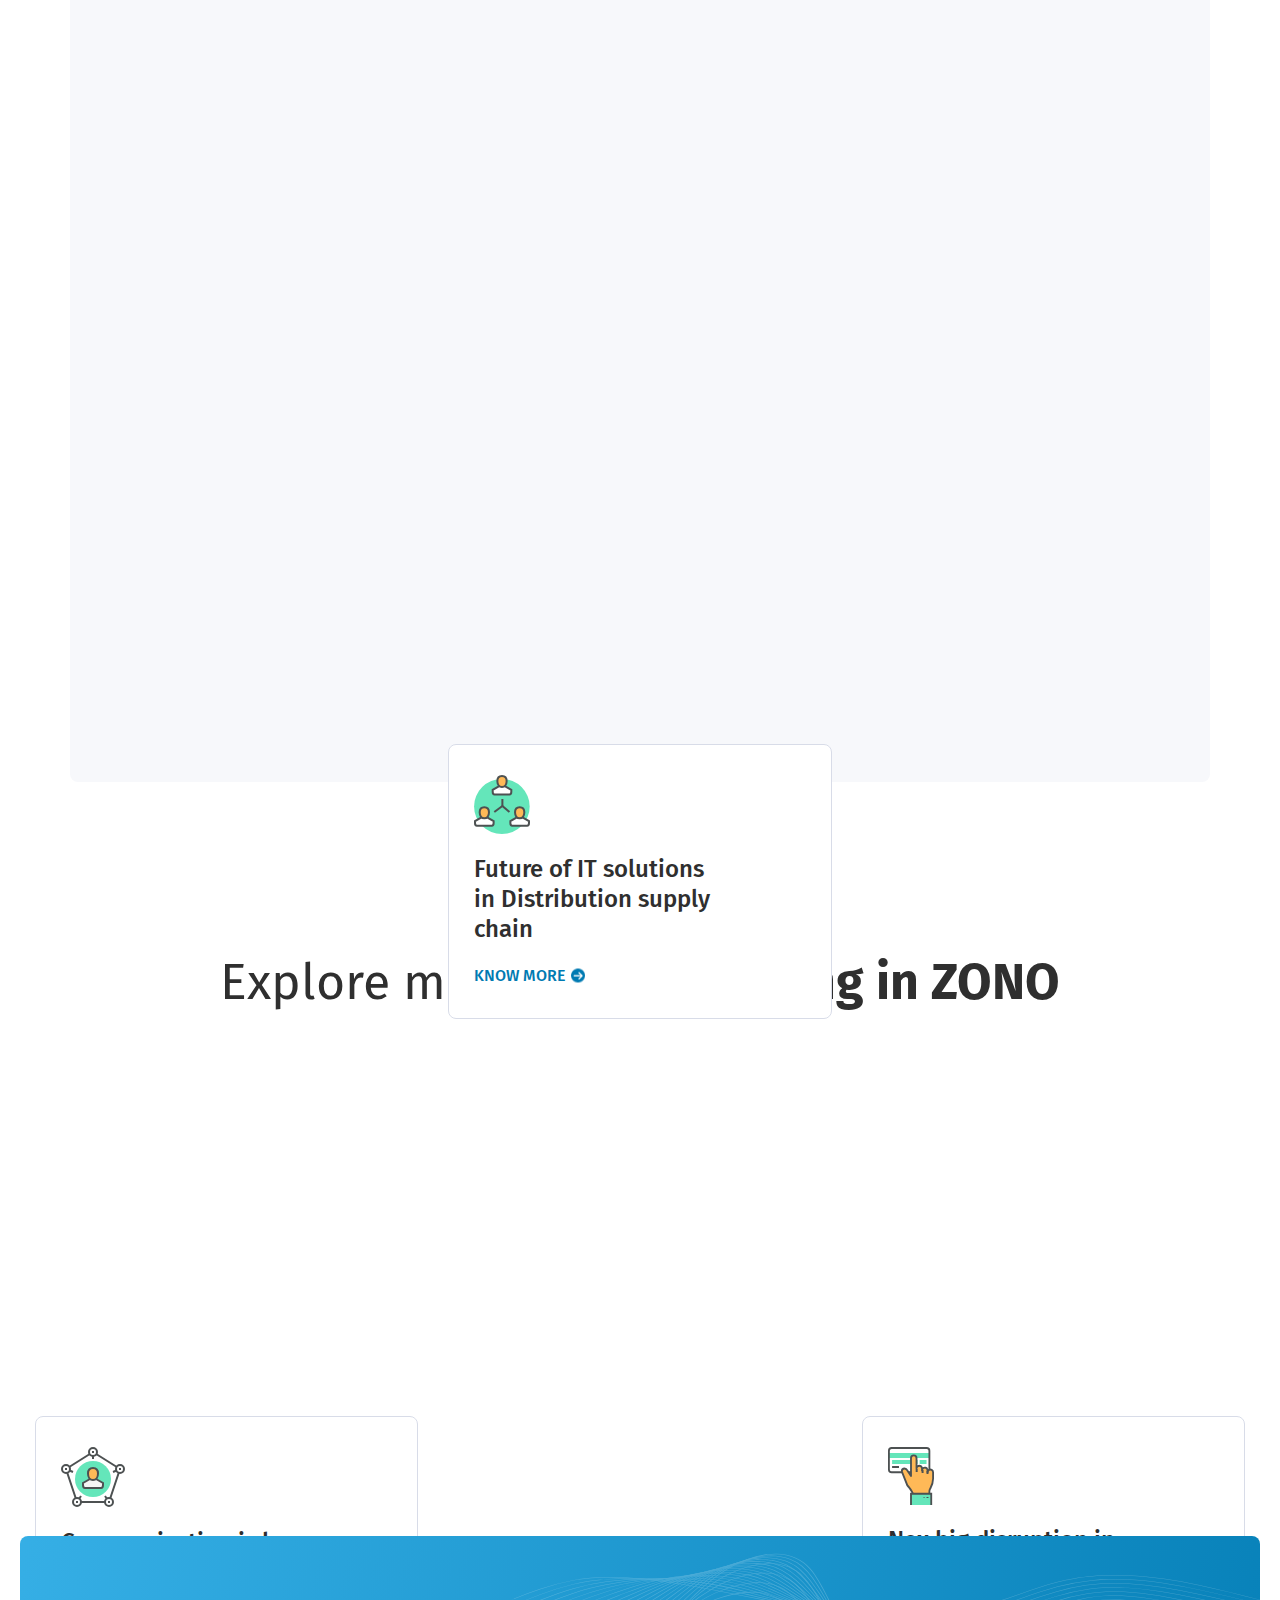
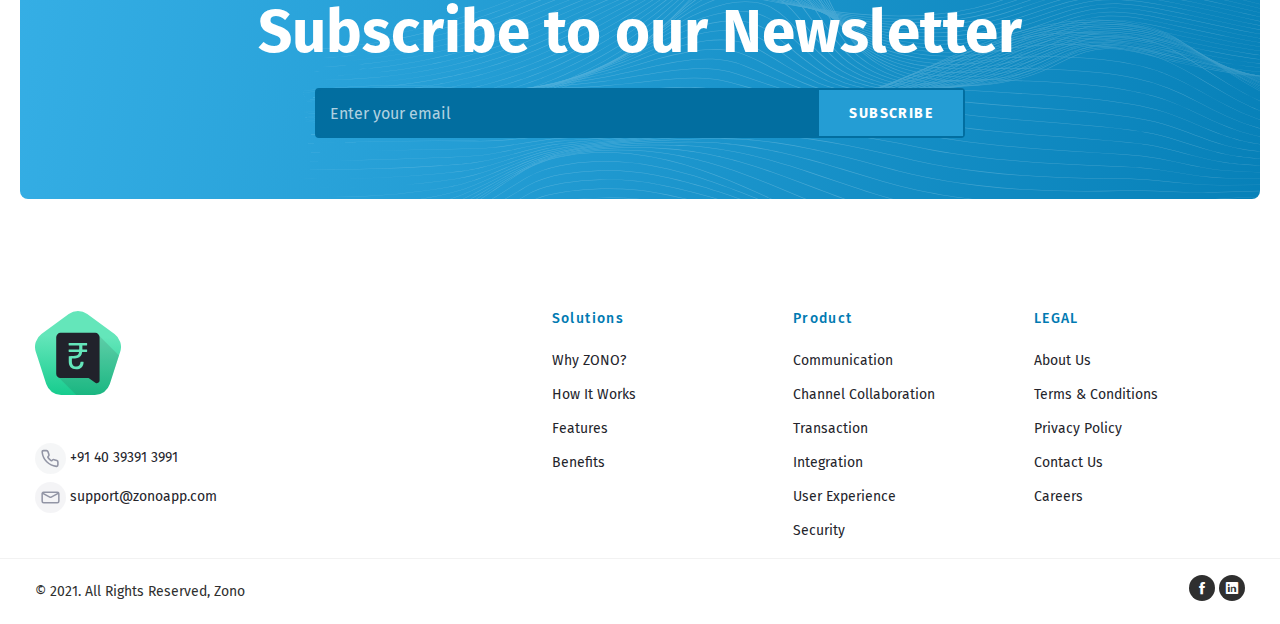
<file: why-zono.html>
<!DOCTYPE html>
<html lang="en">

<head>
  <meta charset="utf-8">
  <title>Welcome to ZONO - ZONO is a layer of the business technology stack that brings people from distribution supply chains.</title>
  <meta content="width=device-width, initial-scale=1.0" name="viewport">
  <meta content="" name="keywords">
  <meta content="ZONO is a layer of the business technology stack that brings people from distribution supply chains, data and business functions together at a single place where people can effectively work together, find important information, view and exchange data points at real time." name="description">

  <!-- Favicons -->
  <link href="img/favicon.png" rel="icon">
  <link href="img/apple-touch-icon.png" rel="apple-touch-icon">

  <!-- Google Fonts -->
  <link rel="preconnect" href="https://fonts.gstatic.com">
<link href="https://fonts.googleapis.com/css2?family=Fira+Sans:wght@400;500;600;700&display=swap" rel="stylesheet">

  <!-- Bootstrap CSS File -->
  <link href="vendor/bootstrap/css/bootstrap.min.css" rel="stylesheet">

  <!-- Vendor CSS Files -->
  <link href="vendor/icofont/icofont.min.css" rel="stylesheet">
  <link href="vendor/line-awesome/css/line-awesome.min.css" rel="stylesheet">
  <link href="vendor/aos/aos.css" rel="stylesheet">
  <!-- <link href="vendor/owlcarousel/assets/owl.carousel.min.css" rel="stylesheet"> -->

  <!-- Template Main CSS File -->
  <link href="css/style.css" rel="stylesheet">
  <link href="css/styles.css" rel="stylesheet">
</head>

<body>

  <div class="site-wrap">

    <div class="site-mobile-menu site-navbar-target">
      <div class="site-mobile-menu-header">
        <div class="site-mobile-menu-close mt-3">
          <span class="icofont-close js-menu-toggle"></span>
        </div>
      </div>
      <div class="site-mobile-menu-body"></div>
    </div>

    <header class="site-navbar js-sticky-header site-navbar-target" role="banner">

      <div class="container p-0">
        <div class="row align-items-center site-logo-bar">

          <div class="col-6 col-lg-2">
            <h1 class="mb-0 site-logo"><a href="index.html" class="mb-0">
              <img src="img/zono-logo.svg">
            </a></h1>
          </div>

          <div class="col-12 col-md-10 d-none d-lg-block">
            <nav class="site-navigation position-relative text-right" role="navigation">

              <ul class="site-menu main-menu js-clone-nav mr-auto d-none d-lg-block">
                <li ><a href="index.html" class="nav-link">Home</a></li>
                <li class="active"><a href="why-zono.html" class="nav-link">Why Zono</a></li>
                <li><a href="product.html" class="nav-link">Product</a></li>
                <li><a href="features.html" class="nav-link">Features</a></li>
                <li><a href="benefit.html" class="nav-link">Benefit</a></li>
                <li class="last-child"><a href="contact.html" class="nav-link text-uppercase">Contact</a></li>
              </ul>
            </nav>
          </div>


          <div class="col-6 d-inline-block d-lg-none ml-md-0 py-3" style="position: relative; top: 3px;">
            <a href="#" class="burger site-menu-toggle js-menu-toggle" data-toggle="collapse"
              data-target="#main-navbar">
              <span></span>
            </a>
          </div>

        </div>
      </div>

    </header>

    <main id="main">
<!-- Hero Slider  -->

      <div class="hero-section">
        <div class="container p-0">
          <div id="carousel" class="carousel slide hero-slides" data-ride="carousel">
            <ol class="carousel-indicators">
              <li class="active" data-target="#carousel" data-slide-to="0"></li>
              <li data-target="#carousel" data-slide-to="1"></li>
              <li data-target="#carousel" data-slide-to="2"></li>
              <li data-target="#carousel" data-slide-to="3"></li>
              <li data-target="#carousel" data-slide-to="4"></li>
              <li data-target="#carousel" data-slide-to="5"></li>
              <li data-target="#carousel" data-slide-to="6"></li>
            </ol>
            <div class="carousel-inner" role="listbox">
              <div class="carousel-item active slide1">
                <div class="container h-100 d-none d-md-block">
                  <div class="row align-items-center h-100">
                    <div class="col-12 col-md-9 col-lg-6 col-xl-6">
                      <div class="caption animated fadeIn">
                        <h1 class="animated fadeInRight"><i>Mobile ready,</i> fully integrated & easy to<br> use application for <span class="bold-text">Collaboration and Transaction.</span></h1>
                      </div>
                    </div>
                    <div class="col-12 col-md-9 col-lg-6 col-xl-6 text-center">
                     <img src="img/slider/slide-1.png" class="fadeInRight">
                    </div>
                  </div>
                </div>
              </div>

              <div class="carousel-item  slide2">
                <div class="container h-100 d-none d-md-block">
                  <div class="row align-items-center h-100">
                    <div class="col-12 col-md-9 col-lg-6 col-xl-6">
                      <div class="caption animated fadeIn">
                        <h1 class="animated mr-5 fadeInRight">Reduce <i class="text-italic">friction</i> in <br>your <span class="bold-text">distribution supply chain</span></h1>
                      </div>
                    </div>
                    <div class="col-12 col-md-9 col-lg-6 col-xl-6 text-center">
                     <img src="img/slider/slide-2.svg" class="fadeInRight">
                    </div>
                  </div>
                </div>
              </div>

              <div class="carousel-item  slide3">
                <div class="container h-100 d-none d-md-block">
                  <div class="row align-items-center h-100">
                    <div class="col-12 col-md-9 col-lg-6 col-xl-6">
                      <div class="caption animated fadeIn">
                        <h1 class="animated fadeInRight"><i>One platform</i> for your <span class="bold-text">supply chain team</span><br> and their work.</h1>
                      </div>
                    </div>
                    <div class="col-12 col-md-9 col-lg-6 col-xl-6 text-center">
                     <img src="img/slider/slide-3.svg" class="fadeInRight">
                    </div>
                  </div>
                </div>
              </div>

              <div class="carousel-item slide4">
                <div class="container h-100 d-none d-md-block">
                  <div class="row align-items-center h-100">
                    <div class="col-12 col-md-9 col-lg-6 col-xl-6">
                      <div class="caption animated fadeIn">
                        <h1 class="animated fadeInRight"><i>Collaboration</i> is key<br> for distribution<br> <span class="bold-text text-capitalize">supply chain success.</span></h1>
                      </div>
                    </div>
                    <div class="col-12 col-md-9 col-lg-6 col-xl-6 text-center">
                     <img src="img/slider/slide-4.svg" class="fadeInRight">
                    </div>
                  </div>
                </div>
              </div>

              <div class="carousel-item slide5">
                <div class="container h-100 d-none d-md-block">
                  <div class="row align-items-center h-100">
                    <div class="col-12 col-md-9 col-lg-6 col-xl-6">
                      <div class="caption animated fadeIn">
                        <h1 class="animated fadeInRight"><i>Discover</i> new way<br> of working through<br> <span class="bold-text">Channel collaboration</span></h1>
                      </div>
                    </div>
                    <div class="col-12 col-md-9 col-lg-6 col-xl-6 text-center">
                     <img src="img/slider/slide-5.svg" class="fadeInRight">
                    </div>
                  </div>
                </div>
              </div>

              <div class="carousel-item slide6">
                <div class="container h-100 d-none d-md-block">
                  <div class="row align-items-center h-100">
                    <div class="col-12 col-md-9 col-lg-6 col-xl-6">
                      <div class="caption animated fadeIn">
                        <h1 class="animated fadeInRight"><i>Upgrade</i> to future<br> ready mobile based application for <br><span class="bold-text">communication, collaboration and transaction.</span></h1>
                      </div>
                    </div>
                    <div class="col-12 col-md-9 col-lg-6 col-xl-6 text-center">
                     <img src="img/slider/slide-6.svg" class="fadeInRight">
                    </div>
                  </div>
                </div>
              </div>
            
            </div>
            <!-- <a class="carousel-control-prev" href="#carousel" role="button" data-slide="prev">
              <span class="carousel-control-prev-icon" aria-hidden="true"></span>
              <span class="sr-only">Previous</span>
            </a>
            <a class="carousel-control-next" href="#carousel" role="button" data-slide="next">
              <span class="carousel-control-next-icon" aria-hidden="true"></span>
              <span class="sr-only">Next</span>
            </a> -->
          </div>
        </div>

      </div>
<!-- Hero Slider  -->

      <!-- What Zono Section  -->
      <div class="site-section pb-0 what-zono">
        <div class="container">
          <div class="row align-items-center">
            <div class="col-md-7 p-0" data-aos="fade-left">
              <img src="img/what-zono-img.png" alt="Image" class="img-fluid">
            </div>
            <div class="col-md-5">
              <h2 class="mb-4 section-title">What is <span class="bold-text">Zono</span></h2>
              <p class="mb-4 content-para">ZONO is a layer of the <span class="bold-text">business technology stack that brings people from distribution supply chains, data and business functions together</span> at a single place where people can effectively work together, find important information, view and exchange data points at real time.</p>
             <p class="mb-4">ZONO is a Smart system which is <span class="bold-text">easy to use, deploy and integrate with backend systems.</span> Zono provides real time information which allows users to collaborate without worrying about multiple follow-ups or data loss and replacing any backend systems.</p>
            </div>
          
          </div>
        </div>
      </div> 
      <!-- What Zono Section  -->

      <!-- Why Zono Section  -->
      <div class="site-section why-zono position-relative">
        <div class="container grey-bg p-5">
          <div class="row align-items-center">
            <div class="col-md-5 mr-auto" data-aos="fade-left">
              <h2 class="mb-2">Why choose <span class="bold-text">Zono</span></h2>
              <p class="mb-2">ZONO is a new way for the <span class="bold-text">distribution supply chain to communicate and collaborate.</span> It replaces a variety of communication channels like email, SMS, messaging apps, phone calls with something faster, better organised and more secure.</p>
            </div>
              <img src="img/why-zono-img.svg" alt="Image"  data-aos="zoom-in" class="img-fluid why-zono-img position-relative top-50 start-50">
              <div class="col-md-5 ml-auto why-zono-para-2">
                <!-- <h2 class="mb-4">Why choose <span class="bold-text">Zono</span></h2> -->
                <p class="mb-4" data-aos="fade-right">Instead of one to one communication, <span class="bold-text">all your communication is organised into channels that are easy to create, join and search.</span> When there’s a channel for everything that happens at your company, everyone knows exactly where to go to get work done.</p>
              </div>
          </div>
        </div>
      </div> 
      <!-- Why Zono Section -->

    <!-- Explore Zono Section -->

      <div class="site-section explore-zono">
        <h2 class="text-center">Explore more about <span class="bold-text">working in ZONO</span></h2>
        <div class="box">
          <div class="container">
            <div class="row">
              <div class="col-lg-4 col-md-4 col-sm-4 col-xs-12 explore-card" data-aos="slide-up">
                <div class="box-part border text-left">
                  <img src="img/explore-img-1.svg" class="icon"><div class="text">
                    Communication is key for distribution supply chain success
                  </div>
                  <a href="#" class="knowmore text-uppercase">Know More</a>
                </div>
              </div>
        
              <div class="col-lg-4 col-md-4 col-sm-4 col-xs-12 explore-card" data-aos="slide-down">
                <div class="box-part border text-left">
                  <img src="img/explore-img-2.svg" class="icon"> 
                  <div class="text">
                    Future of IT solutions in Distribution supply chain
                  </div>
                  <a href="#" class="knowmore text-uppercase">Know More</a>
                </div>
              </div>
        
              <div class="col-lg-4 col-md-4 col-sm-4 col-xs-12 explore-card" data-aos="slide-up">
        
                <div class="box-part border text-left">
                  <img src="img/explore-img-3.svg" class="icon"> 
                 <div class="text">
                  Nex big disruption in digital payments is Distribution business
                  </div>
        
                  <a href="#" class="knowmore text-uppercase">Know More</a>
        
                </div>
              </div>
        
           
        
            </div>
          </div>
        </div>
      </div>



      <section class="site-section newsletter pt-2">
        <div class="container p-0">
        <div class="row">
        <div class="col-sm-12">
          <div class="content">
            <h2>Subscribe to our Newsletter</h2>
          <div class="input-group ml-auto mr-auto">
                 <input type="email" class="form-control" placeholder="Enter your email">
                 <span class="input-group-btn">
                 <button class="btn text-uppercase" type="submit">Subscribe</button>
                 </span>
                  </div>
          </div>
        </div>
        </div>
        </div>
        </section>


    </main>
    <footer class="footer" role="contentinfo">
      <div class="container">
        <div class="row">
          <div class="col-md-4 mb-4 mb-md-0 contacts">
            <img src="img/zono-icon.svg" class="ZONO mb-5">
            <p class=" mb-2"><img src="img/icon-phone.svg" class="mr-1"><a href="tel=+91 40 39391 3991">+91 40 39391 3991</a></p>
            <p><img src="img/icon-email.svg" class="mr-1"><a href="mailto:+91 40 39391 3991">support@zonoapp.com</a></p>
          </div>
          <div class="col-md-7 ml-auto">
            <div class="row site-section p-0">
              <div class="col-md-4 mb-4 mb-md-0">
                <h3>Solutions</h3>
                <ul class="list-unstyled">
                  <li><a href="#">Why ZONO?</a></li>
                  <li><a href="#">How It Works</a></li>
                  <li><a href="#">Features</a></li>
                  <li><a href="#">Benefits</a></li>
                </ul>
              </div>
              <div class="col-md-4 mb-4 mb-md-0">
                <h3>Product</h3>
                <ul class="list-unstyled">
                  <li><a href="#">Communication</a></li>
                  <li><a href="#">Channel Collaboration</a></li>
                  <li><a href="#">Transaction</a></li>
                  <li><a href="#">Integration</a></li>
                  <li><a href="#">User Experience</a></li>
                  <li><a href="#">Security</a></li>
                </ul>
              </div>
              <div class="col-md-4 mb-4 mb-md-0">
                <h3>LEGAL</h3>
                <ul class="list-unstyled">
                  <li><a href="#">About Us</a></li>
                  <li><a href="#">Terms & Conditions</a></li>
                  <li><a href="#">Privacy Policy</a></li>
                  <li><a href="#">Contact Us</a></li>
                  <li><a href="#">Careers</a></li>
                </ul>
              </div>
            </div>
          </div>
        </div>

     

      </div>
      <div class="container-fluid border-top pt-3 pb-3">
     <div class="container">
      <div class="row justify-content-center align-items-center text-center">
        <div class="col-md-6 text-left">
          <p class="copyright">&copy; 2021. All Rights Reserved, Zono</p>
        </div>
        <div class="col-md-6 text-right">
          <p class="social m-0">
            <a href="#"><span class="icofont-facebook"></span></a>
            <a href="#"><span class="icofont-linkedin"></span></a>
          </p>
        </div>
      </div>
     </div>
      </div>
    </footer>
  </div> <!-- .site-wrap -->

  <a href="#" class="back-to-top"><i class="icofont-simple-up"></i></a>

  <!-- Vendor JS Files -->
  <script src="vendor/jquery/jquery.min.js"></script>
  <script src="vendor/jquery/jquery-migrate.min.js"></script>
  <script src="vendor/bootstrap/js/bootstrap.min.js"></script>
  <script src="vendor/easing/easing.min.js"></script>
  <script src="vendor/php-email-form/validate.js"></script>
  <script src="vendor/sticky/sticky.js"></script>
  <script src="vendor/aos/aos.js"></script>
  <script src="vendor/owlcarousel/owl.carousel.min.js"></script>

  <!-- Template Main JS File -->
  <script src="js/main.js"></script>

</body>

</html>
</file>
<file: css/style.css>
/*
  Business Name: ZONO
  Author: ZONO
*/

/*--------------------------------------------------------------
# General
--------------------------------------------------------------*/

html {
  overflow-x: hidden;
}

body {
  font-family: 'Fira Sans', sans-serif;
  color: #2F2F2F;
  line-height: 1.5;
}

a {
  color: #777;
  transition: .3s all ease;
}

a:hover {
  color: #000;
}

h1,
h2,
h3,
h4,
h5,
h6,
.font-heading {
  font-family: 'Fira Sans', sans-serif;
  color: #000;
}

.container {
  z-index: 2;
  position: relative;
}

.text-black {
  color: #000 !important;
}

.text-primary {
  color: #2d71a1 !important;
}

.border-top {
  border-top: 1px solid #f2f2f2 !important;
}

.border-bottom {
  border-bottom: 1px solid #f2f2f2 !important;
}

figure figcaption {
  margin-top: .5rem;
  font-style: italic;
  font-size: .8rem;
}

.site-section {
  padding: 7rem 0;
}

.section-heading {
  font-size: 3rem;
  font-weight: 700;
  background: linear-gradient(-45deg, #3db3c5, #274685);
  -webkit-background-clip: text;
  -webkit-text-fill-color: transparent;
}

/* Back to top button */

.back-to-top {
  position: fixed;
  display: none;
  background: #2d71a1;
  color: #fff;
  width: 44px;
  height: 44px;
  text-align: center;
  line-height: 1;
  font-size: 16px;
  border-radius: 50%;
  right: 15px;
  bottom: 15px;
  transition: background 0.5s;
  z-index: 11;
}

.back-to-top i {
  color: #fff;
  font-size: 24px;
  position: absolute;
  top: 8px;
  left: 10px;
}

/* Default btn sre-tyling */

.btn {
  border: none;
  padding: 15px 30px !important;
}

.btn.btn-outline-white {
  border: 2px solid #fff;
  background: none;
  color: #fff;
}

.btn.btn-outline-white:hover {
  background: #fff;
  color: #2d71a1;
}

.btn.btn-primary {
  background: #2d71a1;
  background: linear-gradient(-45deg, #1391a5, #274685);
  color: #fff;
  box-shadow: 0 10px 30px 0 rgba(0, 0, 0, 0.15);
}

/* Feature 1 */

.feature-1 .wrap-icon {
  margin: 0 auto;
  height: 100px;
  width: 100px;
  border-radius: 50%;
  position: relative;
  margin-bottom: 30px;
  box-shadow: 0 15px 30px 0 rgba(0, 0, 0, 0.2);
}

.feature-1 .wrap-icon.icon-1 {
  background: linear-gradient(-45deg, #3b87bd, #2d71a2);
}

.feature-1 .wrap-icon .icon {
  position: absolute;
  top: 50%;
  left: 50%;
  -webkit-transform: translate(-50%, -50%);
  transform: translate(-50%, -50%);
  color: #fff;
  font-size: 2.5rem;
}

.feature-1 h3 {
  font-size: 20px;
}

.feature-1 p {
  color: #b1b1b1;
}

/* Step */

.step {
  box-shadow: 0 10px 30px -5px rgba(0, 0, 0, 0.1);
  background: #fff;
  padding: 40px;
}

.step .number {
  background: linear-gradient(-45deg, #1391a5, #274685);
  -webkit-background-clip: text;
  -webkit-text-fill-color: transparent;
  font-weight: 700;
  letter-spacing: .2rem;
  margin-bottom: 10px;
  display: block;
}

.step p:last-child {
  margin-bottom: 0px;
}

/* Review */

.review h3 {
  font-size: 20px;
}

.review p {
  line-height: 1.8;
  font-style: italic;
  color: #333333;
}

.review .stars span {
  color: #FF8803;
}

.review .stars .muted {
  color: #ccc;
}

.review .review-user img {
  width: 70px;
  margin: 0 auto;
}

/* Testimonial Carousel */

.testimonial-carousel .owl-dots {
  position: absolute;
  bottom: -40px;
  width: 100%;
  text-align: center;
}

.testimonial-carousel .owl-dots .owl-dot {
  display: inline-block;
}

.testimonial-carousel .owl-dots .owl-dot > span {
  display: inline-block;
  width: 7px;
  height: 7px;
  background-color: #cbd3da;
  border-radius: 50%;
  margin: 5px;
}

.testimonial-carousel .owl-dots .owl-dot.active {
  outline: none;
}

.testimonial-carousel .owl-dots .owl-dot.active > span {
  background: linear-gradient(-45deg, #1391a5, #274685);
}

/* Pricing */

.pricing {
  padding: 50px;
  background: linear-gradient(-45deg, #1391a5, #274685);
  color: #fff;
  padding-bottom: 12rem !important;
  position: relative;
  border-radius: 4px;
  color: #000000;
  background: #fff;
  box-shadow: 0 10px 30px 0 rgba(0, 0, 0, 0.2);
}

.pricing h3 {
  color: #2d71a1;
}

.pricing .price-cta {
  position: absolute;
  bottom: 50px;
  width: 100%;
  text-align: center;
  left: 0;
}

.pricing .price-cta .price {
  display: block;
  margin-bottom: 20px;
  font-size: 2rem;
  font-weight: 300;
}

.pricing .popularity {
  text-transform: uppercase;
  font-size: 12px;
  letter-spacing: .2rem;
  display: block;
  margin-bottom: 20px;
}

.pricing ul {
  margin-bottom: 50px;
}

.pricing ul li {
  margin-bottom: 10px;
}

.pricing .btn-white {
  background: #fff;
  border: 2px solid #f1f1f1;
  border-radius: 4px;
  box-shadow: 0 5px 20px 0 rgba(0, 0, 0, 0.1);
}

.pricing .btn-white:hover {
  color: #2d71a1;
}

.pricing.popular {
  background: #fff;
  box-shadow: 0 10px 30px 0 rgba(0, 0, 0, 0.2);
  color: #000000;
  background: linear-gradient(-45deg, #1391a5, #274685);
  color: #fff;
  box-shadow: none;
}

.pricing.popular .popularity {
  color: #b3b3b3;
}

.pricing.popular h3 {
  color: #fff;
  background: none;
}

.pricing.popular .btn-white {
  border: 2px solid #2d71a1;
}

/* CTA Section */

.cta-section {
  background: linear-gradient(to right, #274685 0%, #3db3c5 100%);
  color: #fff;
}

.cta-section h2 {
  color: #fff;
  font-size: 3rem;
  font-weight: 700;
}

.cta-section .btn {
  background: #000000;
  color: #fff;
}

/* Sticky Wrapper */

.sticky-wrapper {
  position: absolute;
  z-index: 100;
  width: 100%;
}

.sticky-wrapper .site-navbar {
  transition: .3s all ease;
}
.sticky-wrapper .site-navbar .site-menu-toggle {
  color: #fff;
}

.sticky-wrapper .site-navbar .site-logo-bar {
  background: #fff;
  border-radius: 8px;
  box-shadow: 0px 0px 50px #00000015;
  margin-top: 20px;
  padding:12.5px 10px;
}
.sticky-wrapper .site-navbar .site-logo a {
  color: #fff;
}

.sticky-wrapper .site-navbar .site-menu > li > a {
  color: #9295A5 !important;
}

.sticky-wrapper .site-navbar .site-menu > li > a:hover,
.sticky-wrapper .site-navbar .site-menu > li > a.active {
  color: #007AB2 !important;
}

.sticky-wrapper.is-sticky .burger:before,
.sticky-wrapper.is-sticky .burger span,
.sticky-wrapper.is-sticky .burger:after {
  background: #9295A5;
  transition: .0s all ease;
}

.sticky-wrapper.is-sticky .site-navbar {
  background: transparent;
  border-bottom: 1px solid transparent;
  box-shadow: 4px 0 20px -5px rgba(0, 0, 0, 0.2);
}

.sticky-wrapper.is-sticky .site-navbar .site-logo a {
  color:#9295A5 !important;
}

.sticky-wrapper.is-sticky .site-navbar .site-menu > li > a {
  color: #9295A5 !important;
}

.sticky-wrapper.is-sticky .site-navbar .site-menu > li > a:hover,
.sticky-wrapper.is-sticky .site-navbar .site-menu > li > a.active {
  color: #2d71a1 !important;
}

.sticky-wrapper.is-sticky .site-navbar .site-menu > li.active a {
  color: #2d71a1 !important;
}

.sticky-wrapper .shrink {
  padding-top: 0px !important;
  padding-bottom: 0px !important;
}

/* Contact Form */

.form-control {
  height: 53px;
  border-radius: 0;
  border: 1px solid #dae0e5;
}

.form-control:active,
.form-control:focus {
  outline: none;
  box-shadow: none;
  border: 1px solid #2d71a1;
}

.php-email-form .validate {
  display: none;
  color: red;
  margin: 0 0 15px 0;
  font-weight: 400;
  font-size: 13px;
}

.php-email-form .error-message {
  display: none;
  color: #fff;
  background: #ed3c0d;
  text-align: center;
  padding: 15px;
  font-weight: 600;
}

.php-email-form .sent-message {
  display: none;
  color: #fff;
  background: #18d26e;
  text-align: center;
  padding: 15px;
  font-weight: 600;
}

.php-email-form .loading {
  display: none;
  background: #fff;
  text-align: center;
  padding: 15px;
}

.php-email-form .loading:before {
  content: "";
  display: inline-block;
  border-radius: 50%;
  width: 24px;
  height: 24px;
  margin: 0 10px -6px 0;
  border: 3px solid #18d26e;
  border-top-color: #eee;
  -webkit-animation: animate-loading 1s linear infinite;
  animation: animate-loading 1s linear infinite;
}

@-webkit-keyframes animate-loading {
  0% {
    -webkit-transform: rotate(0deg);
    transform: rotate(0deg);
  }

  100% {
    -webkit-transform: rotate(360deg);
    transform: rotate(360deg);
  }
}

@keyframes animate-loading {
  0% {
    -webkit-transform: rotate(0deg);
    transform: rotate(0deg);
  }

  100% {
    -webkit-transform: rotate(360deg);
    transform: rotate(360deg);
  }
}

/* Blog */

.post-entry {
  margin-bottom: 60px;
}

.post-entry .post-text .post-meta {
  color: #ccc;
  font-size: 13px;
  display: block;
  margin-bottom: 10px;
}

.post-entry .post-text h3 {
  font-size: 20px;
  color: #000000;
}

.post-entry .post-text h3 a {
  color: #000000;
}

.post-entry .post-text h3 a:hover {
  text-decoration: none;
  color: #2d71a1;
}

.post-entry .post-text .readmore {
  color: #2d71a1;
}

.sidebar-box {
  margin-bottom: 30px;
  padding: 25px;
  font-size: 15px;
  width: 100%;
  float: left;
  background: #fff;
}

.sidebar-box *:last-child {
  margin-bottom: 0;
}

.sidebar-box h3 {
  font-size: 18px;
  margin-bottom: 15px;
}

.categories li,
.sidelink li {
  position: relative;
  margin-bottom: 10px;
  padding-bottom: 10px;
  border-bottom: 1px dotted gray("300");
  list-style: none;
}

.categories li:last-child,
.sidelink li:last-child {
  margin-bottom: 0;
  border-bottom: none;
  padding-bottom: 0;
}

.categories li a,
.sidelink li a {
  display: block;
}

.categories li a span,
.sidelink li a span {
  position: absolute;
  right: 0;
  top: 0;
  color: #ccc;
}

.categories li.active a,
.sidelink li.active a {
  color: #000000;
  font-style: italic;
}

.comment-form-wrap {
  clear: both;
}

.comment-list {
  padding: 0;
  margin: 0;
}

.comment-list .children {
  padding: 50px 0 0 40px;
  margin: 0;
  float: left;
  width: 100%;
}

.comment-list li {
  padding: 0;
  margin: 0 0 30px 0;
  float: left;
  width: 100%;
  clear: both;
  list-style: none;
}

.comment-list li .vcard {
  width: 80px;
  float: left;
}

.comment-list li .vcard img {
  width: 50px;
  border-radius: 50%;
}

.comment-list li .comment-body {
  float: right;
  width: calc(100% - 80px);
}

.comment-list li .comment-body h3 {
  font-size: 20px;
}

.comment-list li .comment-body .meta {
  text-transform: uppercase;
  font-size: 13px;
  letter-spacing: .1em;
  color: #ccc;
}

.comment-list li .comment-body .reply {
  padding: 5px 10px;
  background: #e6e6e6;
  color: #000000;
  text-transform: uppercase;
  font-size: 14px;
}

.comment-list li .comment-body .reply:hover {
  color: #000000;
  background: #e3e3e3;
}

.search-form {
  background: #f7f7f7;
  padding: 10px;
}

.search-form .form-group {
  position: relative;
}

.search-form .form-group input {
  padding-right: 50px;
}

.search-form .icon {
  position: absolute;
  top: 50%;
  right: 20px;
  -webkit-transform: translateY(-50%);
  transform: translateY(-50%);
}

/*--------------------------------------------------------------
# Header Section
--------------------------------------------------------------*/

.hero-section {
  
}

/*--------------------------------------------------------------
# Nav
--------------------------------------------------------------*/

.site-navbar {
  margin-bottom: 0px;
  z-index: 1999;
  position: absolute;
  top: 0;
  width: 100%;
}

.site-navbar .site-logo {
  position: relative;
  font-size: 24px;
}

.site-navbar .site-logo a {
  color: #fff;
}

.site-navbar .site-logo a:hover {
  text-decoration: none;
}

.site-navbar .site-navigation .site-menu {
  margin-bottom: 0;
}

.site-navbar .site-navigation .site-menu a {
  text-decoration: none !important;
  display: inline-block;
}

.site-navbar .site-navigation .site-menu > li {
  display: inline-block;
}
.site-navbar .site-navigation .site-menu > li.last-child a{
  background:transparent linear-gradient(90deg, #50C9FF 0%, #007AB2 100%) 0% 0% no-repeat padding-box;
  color: #fff !important;
  font-size: 14px;
  letter-spacing: 1.4px;
  padding: 6px 10px;
  border-radius: 4px;
  
}
.site-navbar .site-navigation .site-menu > li > a {
  padding: 0px;
  color: #9295A5  ;
  display: inline-block;
  text-decoration: none !important;
  font-size: 14px;
  font-weight: 500;
  margin-right: 40px;
}

.site-navbar .site-navigation .site-menu > li > a:hover {
  color: #007AB2;
}

.site-navbar .site-navigation .site-menu > li.active > a {
  color: #007AB2 !important;
  border-bottom: 2px #007AB2 solid;
}

.site-navbar .site-navigation .site-menu .has-children {
  position: relative;
}

.site-navbar .site-navigation .site-menu .has-children > a {
  position: relative;
  padding-right: 20px;
}

.site-navbar .site-navigation .site-menu .has-children > a:before {
  position: absolute;
  content: "\ea99";
  font-size: 16px;
  top: 52%;
  right: 0;
  -webkit-transform: translateY(-50%);
  transform: translateY(-50%);
  font-family: 'icofont';
}

.site-navbar .site-navigation .site-menu .has-children .dropdown {
  visibility: hidden;
  opacity: 0;
  top: 100%;
  position: absolute;
  text-align: left;
  box-shadow: 0 2px 10px -2px rgba(0, 0, 0, 0.1);
  padding: 0px 0;
  margin-top: 15px;
  margin-left: 0px;
  background: #fff;
  transition: 0.2s 0s;
}

.site-navbar .site-navigation .site-menu .has-children .dropdown.arrow-top {
  position: absolute;
}

.site-navbar .site-navigation .site-menu .has-children .dropdown.arrow-top:before {
  bottom: 100%;
  left: 20%;
  border: solid transparent;
  content: " ";
  height: 0;
  width: 0;
  position: absolute;
  pointer-events: none;
}

.site-navbar .site-navigation .site-menu .has-children .dropdown.arrow-top:before {
  border-color: rgba(136, 183, 213, 0);
  border-bottom-color: #fff;
  border-width: 10px;
  margin-left: -10px;
}

.site-navbar .site-navigation .site-menu .has-children .dropdown a {
  text-transform: none;
  letter-spacing: normal;
  transition: 0s all;
  color: #000000;
}

.site-navbar .site-navigation .site-menu .has-children .dropdown .active {
  color: #2d71a1 !important;
}

.site-navbar .site-navigation .site-menu .has-children .dropdown > li {
  list-style: none;
  padding: 0;
  margin: 0;
  min-width: 210px;
}

.site-navbar .site-navigation .site-menu .has-children .dropdown > li > a {
  padding: 9px 20px;
  display: block;
}

.site-navbar .site-navigation .site-menu .has-children .dropdown > li > a:hover {
  background: #f2f4f6;
  color: #000000;
}

.site-navbar .site-navigation .site-menu .has-children .dropdown > li.has-children > a:before {
  content: "\ea75";
  right: 20px;
}

.site-navbar .site-navigation .site-menu .has-children .dropdown > li.has-children > .dropdown,
.site-navbar .site-navigation .site-menu .has-children .dropdown > li.has-children > ul {
  left: 100%;
  top: 0;
}

.site-navbar .site-navigation .site-menu .has-children .dropdown > li.has-children:hover > a,
.site-navbar .site-navigation .site-menu .has-children .dropdown > li.has-children:active > a,
.site-navbar .site-navigation .site-menu .has-children .dropdown > li.has-children:focus > a {
  background: #f2f4f6;
}

.site-navbar .site-navigation .site-menu .has-children:hover > a,
.site-navbar .site-navigation .site-menu .has-children:focus > a,
.site-navbar .site-navigation .site-menu .has-children:active > a {
  color: #2d71a1;
}

.site-navbar .site-navigation .site-menu .has-children:hover,
.site-navbar .site-navigation .site-menu .has-children:focus,
.site-navbar .site-navigation .site-menu .has-children:active {
  cursor: pointer;
}

.site-navbar .site-navigation .site-menu .has-children:hover > .dropdown,
.site-navbar .site-navigation .site-menu .has-children:focus > .dropdown,
.site-navbar .site-navigation .site-menu .has-children:active > .dropdown {
  transition-delay: 0s;
  margin-top: -10px;
  visibility: visible;
  opacity: 1;
}

.site-mobile-menu {
  width: 300px;
  position: fixed;
  right: 0;
  z-index: 2000;
  padding-top: 20px;
  background: #fff;
  height: calc(100vh);
  -webkit-transform: translateX(110%);
  transform: translateX(110%);
  box-shadow: -10px 0 20px -10px rgba(0, 0, 0, 0.1);
  transition: .3s all ease-in-out;
}

.offcanvas-menu .site-mobile-menu {
  -webkit-transform: translateX(0%);
  transform: translateX(0%);
}

.site-mobile-menu .site-mobile-menu-header {
  width: 100%;
  float: left;
  padding-left: 20px;
  padding-right: 20px;
}

.site-mobile-menu .site-mobile-menu-header .site-mobile-menu-close {
  float: right;
  margin-top: 8px;
}

.site-mobile-menu .site-mobile-menu-header .site-mobile-menu-close span {
  font-size: 30px;
  display: inline-block;
  padding-left: 10px;
  padding-right: 0px;
  line-height: 1;
  cursor: pointer;
  transition: .3s all ease;
}

.site-mobile-menu .site-mobile-menu-header .site-mobile-menu-logo {
  float: left;
  margin-top: 10px;
  margin-left: 0px;
}

.site-mobile-menu .site-mobile-menu-header .site-mobile-menu-logo a {
  display: inline-block;
  text-transform: uppercase;
}

.site-mobile-menu .site-mobile-menu-header .site-mobile-menu-logo a img {
  max-width: 70px;
}

.site-mobile-menu .site-mobile-menu-header .site-mobile-menu-logo a:hover {
  text-decoration: none;
}

.site-mobile-menu .site-mobile-menu-body {
  overflow-y: scroll;
  -webkit-overflow-scrolling: touch;
  position: relative;
  padding: 0 20px 20px 20px;
  height: calc(100vh - 52px);
  padding-bottom: 150px;
}

.site-mobile-menu .site-nav-wrap {
  padding: 0;
  margin: 0;
  list-style: none;
  position: relative;
}

.site-mobile-menu .site-nav-wrap a {
  padding: 10px 20px;
  display: block;
  position: relative;
}

.site-mobile-menu .site-nav-wrap a:hover {
  color: #2d71a1;
}

.site-mobile-menu .site-nav-wrap li {
  position: relative;
  display: block;
}

.site-mobile-menu .site-nav-wrap li.active > a {
  color: #2d71a1;
}

.site-mobile-menu .site-nav-wrap .arrow-collapse {
  position: absolute;
  right: 0px;
  top: 10px;
  z-index: 20;
  width: 36px;
  height: 36px;
  text-align: center;
  cursor: pointer;
  border-radius: 50%;
}

.site-mobile-menu .site-nav-wrap .arrow-collapse:before {
  font-size: 12px;
  z-index: 20;
  font-family: "icofont";
  content: "\ea99";
  position: absolute;
  top: 50%;
  left: 50%;
  -webkit-transform: translate(-50%, -50%) rotate(-180deg);
  transform: translate(-50%, -50%) rotate(-180deg);
  transition: .3s all ease;
}

.site-mobile-menu .site-nav-wrap .arrow-collapse.collapsed:before {
  -webkit-transform: translate(-50%, -50%);
  transform: translate(-50%, -50%);
}

.site-mobile-menu .site-nav-wrap > li {
  display: block;
  position: relative;
  float: left;
  width: 100%;
}

.site-mobile-menu .site-nav-wrap > li > a {
  padding-left: 20px;
  font-size: 20px;
}

.site-mobile-menu .site-nav-wrap > li > ul {
  padding: 0;
  margin: 0;
  list-style: none;
}

.site-mobile-menu .site-nav-wrap > li > ul > li {
  display: block;
}

.site-mobile-menu .site-nav-wrap > li > ul > li > a {
  padding-left: 40px;
  font-size: 16px;
}

.site-mobile-menu .site-nav-wrap > li > ul > li > ul {
  padding: 0;
  margin: 0;
}

.site-mobile-menu .site-nav-wrap > li > ul > li > ul > li {
  display: block;
}

.site-mobile-menu .site-nav-wrap > li > ul > li > ul > li > a {
  font-size: 16px;
  padding-left: 60px;
}

/* Burger */

.burger {
  width: 28px;
  height: 32px;
  cursor: pointer;
  position: relative;
  z-index: 99;
  float: right;
}

.burger:before,
.burger span,
.burger:after {
  width: 100%;
  height: 2px;
  display: block;
  background: #fff;
  border-radius: 2px;
  position: absolute;
  opacity: 1;
}

.burger:before,
.burger:after {
  transition: top 0.35s cubic-bezier(0.23, 1, 0.32, 1), opacity 0.35s cubic-bezier(0.23, 1, 0.32, 1), background-color 1.15s cubic-bezier(0.86, 0, 0.07, 1), -webkit-transform 0.35s cubic-bezier(0.23, 1, 0.32, 1);
  transition: top 0.35s cubic-bezier(0.23, 1, 0.32, 1), transform 0.35s cubic-bezier(0.23, 1, 0.32, 1), opacity 0.35s cubic-bezier(0.23, 1, 0.32, 1), background-color 1.15s cubic-bezier(0.86, 0, 0.07, 1);
  transition: top 0.35s cubic-bezier(0.23, 1, 0.32, 1), transform 0.35s cubic-bezier(0.23, 1, 0.32, 1), opacity 0.35s cubic-bezier(0.23, 1, 0.32, 1), background-color 1.15s cubic-bezier(0.86, 0, 0.07, 1), -webkit-transform 0.35s cubic-bezier(0.23, 1, 0.32, 1);
  -webkit-transition: top 0.35s cubic-bezier(0.23, 1, 0.32, 1), -webkit-transform 0.35s cubic-bezier(0.23, 1, 0.32, 1), opacity 0.35s cubic-bezier(0.23, 1, 0.32, 1), background-color 1.15s cubic-bezier(0.86, 0, 0.07, 1);
  content: "";
}

.burger:before {
  top: 4px;
}

.burger span {
  top: 15px;
}

.burger:after {
  top: 26px;
}

/* Hover */

.burger:hover:before {
  top: 7px;
}

.burger:hover:after {
  top: 23px;
}

/* Click */

.burger.active span {
  opacity: 0;
}

.burger.active:before,
.burger.active:after {
  top: 40%;
}

.burger.active:before {
  -webkit-transform: rotate(45deg);
  -moz-transform: rotate(45deg);
  filter: progid:DXImageTransform.Microsoft.BasicImage(rotation=5);
  /*for IE*/
}

.burger.active:after {
  -webkit-transform: rotate(-45deg);
  -moz-transform: rotate(-45deg);
  filter: progid:DXImageTransform.Microsoft.BasicImage(rotation=-5);
  /*for IE*/
}

.burger:focus {
  outline: none;
}

/*--------------------------------------------------------------
# Footer
--------------------------------------------------------------*/

.footer {
  padding: 0;
}

.footer h3 {
  font-size: 14px;
  color: #007AB2;
  margin-bottom: 20px;
  letter-spacing: 1.4px;
}

.footer ul li {
  margin-bottom: 10px;
}

.footer a {
  color: #24242B;
  font-size: 14px;
  font-weight: 400;
}
.footer a:hover{
  text-decoration: none;
  color: #007AB2;
}

.footer .copyright {
  margin-bottom: 0px;
}

.footer .copyright,
.footer .credits {
  font-size: 14px;
}
.footer .contacts p{
  font-style: normal;
  font-size: 14px;
  font-weight: 400;
  color: #24242B;
}
.social a {
  display: inline-block;
  width: 26px;
  height:26px;
  border-radius: 50%;
  background: #2F2F2F;
  position: relative;
  text-align: center;
  transition: .3s background ease;
  color: #fff;
}

.social a span {
  display: inline-block;
  left: 50%;
  position: absolute;
  top: 50%;
  -webkit-transform: translate(-50%, -50%);
  transform: translate(-50%, -50%);
}

.social a:hover {
  color: #fff;
  background: #2d71a1;
}

@media screen and (max-width: 992px) {
  .hero-section .wave {
    bottom: -180px;
  }

  .hero-section.inner-page .hero-text {
    margin-top: -80px;
  }

  .hero-section h1 {
    font-size: 2.5rem;
    text-align: center;
  }

  .hero-section .hero-text-image {
    margin-top: 4rem;
  }

  .hero-section .iphone-wrap {
    text-align: center;
  }

  .hero-section .iphone-wrap .phone-2,
  .hero-section .iphone-wrap .phone-1 {
    position: relative;
    top: 0;
    max-width: 100%;
  }

  .hero-section .iphone-wrap .phone-1 {
    margin-left: -150px;
  }

  .hero-section .iphone-wrap .phone-2 {
    width: 250px;
    position: absolute;
    margin-top: 0px;
    margin-left: 100px;
  }
}

@media (max-width: 768px) {
  .back-to-top {
    bottom: 15px;
  }
}

@media screen and (max-width: 768px) {
  .cta-section h2 {
    font-size: 2rem;
  }
}
</file>
<file: css/styles.css>
/* Global Styles  */
  .form-control::-webkit-input-placeholder {
    color:rgba(255,255,255,0.7);
  }
  .form-control:-moz-placeholder {
    color:rgba(255,255,255,0.7);
  }
  .form-control::-moz-placeholder {
    color:rgba(255,255,255,0.7);
  }
  .form-control::placeholder {
    color:rgba(255,255,255,0.7);
  }
  .form-control:-ms-input-placeholder {
    color:rgba(255,255,255,0.7);
  }
.h2, h2 {
    font-size: 50px;
    color: #2F2F2F;
    font-weight: 400;
}

.bold-text {
    font-weight: 700;
}
.italic-text{
    font-style: italic;
}

.content-para {
    font-size: 16px;
    font-weight: 400;
}

@media (min-width: 1200px) {
    .container, .container-lg, .container-md, .container-sm, .container-xl {
        max-width: 1240px;
    }
}

.grey-bg {
    background: #F7F8FB;
    border-radius: 8px;
}

.why-zono {
    padding: 58px 70px
}

.why-zono .row {
    height: 750px;
}

@media (min-width: 1200px) {
    .why-zono-img {
        position: relative;
        top: -180px;
        right: -130px;
    }
    .why-zono-para-2 {
        margin-top: -350px;
    }
}

.box {
    padding: 30px 0px;
}

.box-part {
    background: #FFF;
    border-radius: 0;
    padding: 30px 25px;
    margin: 30px 0px;
    border-radius: 8px;
    border-color: #D8DCE8 !important;
}

.box-part:hover {
    border: 1px transparent solid !important;
    box-shadow: 0 1rem 3rem rgba(0, 0, 0, .175);
    ;
}

.box-part .text {
    margin: 20px 80px 20px 0px;
    font-size: 24px;
    font-weight: 500;
    line-height: 30px;
}

.box-part .knowmore {
    position: relative;
    font-size: 16px;
    font-weight: 500;
    color: #007AB2;
}

.box-part .knowmore::after {
    content: '';
    background: url(../img/arrow-rt.png);
    width: 15px;
    height: 15px;
    position: absolute;
    right: -20px;
    top: 49%;
    transform: translateY(-50%);
}

.newsletter .container {
    padding: 0px 0;
    height: 263px;
    background: url(../img/newsletter-bg.svg) no-repeat;
    background-size: 100%;
}

.newsletter .content {
    margin: 0 auto;
    text-align: center;
    position: relative;
    z-index: 2;
}

.newsletter .content h2 {
    color: #fff;
    margin-bottom: 20px;
    font-size: 60px;
    font-weight: bold;
    padding-top: 60px;
}
.newsletter .content .input-group{
    max-width: 650px;
    /* height: 46px; */
    background: #026EA0;
    /* padding: 5px; */
    border-radius: 4px;
    border: 2px #026EA0 solid;
}
.newsletter .content .form-control {
    height: 46px;
    background: #026EA0;
    border-color: #026EA0;
    border-radius: 4px;
}

.newsletter .content.form-control:focus {
    box-shadow: none;
    border: 2px solid #243c4f;
}

.newsletter .content .btn {
  padding: 12px 30px !important;
    min-height: 46px;
    border-radius: 0;
    background: #249DD4;
    color: #fff;
    font-size: 14px;
    letter-spacing: 1.4px;
    font-weight: 700;
}

  #carousel .carousel-item {
    height: 100vh;
    width: 100%;
    min-height: 350px;
    background: no-repeat center center scroll;
    background-size: cover;
  }
  
  #carousel .carousel-inner .carousel-item {
    transition: -webkit-transform 2s ease;
    transition: transform 2s ease;
    transition: transform 2s ease, -webkit-transform 2s ease;
  }
  
  #carousel .carousel-item .caption {
    animation-duration: 1s;
    animation-delay: 2s;
  }
  
  #carousel .caption h1 {
      font-size: 50px;
      font-weight: 400;
      line-height: 57px;
    animation-duration: 1s;
    animation-delay: 2s;
  }
  
  #carousel .caption p {
    animation-duration: 1s;
    animation-delay: 2.2s;
  }
  
  #carousel .caption a {
    animation-duration: 1s;
    animation-delay: 2.4s;
  }
  #carousel .carousel-item img{
      max-width: 60%;
  }
  
  .carousel-indicators li{
    border-top-color: #dedfe4;
    height: 2px;
    border-top-width: 3px;
  }
  .carousel-indicators .active{
border-top-width: 3px;
    border-top-color: #007ab2;
  }
</file>
<file: vendor/line-awesome/css/line-awesome.min.css>
.la,.lab,.lad,.lal,.lar,.las{-moz-osx-font-smoothing:grayscale;-webkit-font-smoothing:antialiased;display:inline-block;font-style:normal;font-variant:normal;text-rendering:auto;line-height:1}.la-lg{font-size:1.33333em;line-height:.75em;vertical-align:-.0667em}.la-xs{font-size:.75em}.la-sm{font-size:.875em}.la-1x{font-size:1em}.la-2x{font-size:2em}.la-3x{font-size:3em}.la-4x{font-size:4em}.la-5x{font-size:5em}.la-6x{font-size:6em}.la-7x{font-size:7em}.la-8x{font-size:8em}.la-9x{font-size:9em}.la-10x{font-size:10em}.la-fw{text-align:center;width:1.25em}.la-ul{list-style-type:none;margin-left:2.5em;padding-left:0}.la-ul>li{position:relative}.la-li{left:-2em;position:absolute;text-align:center;width:2em;line-height:inherit}.la-border{border:solid .08em #eee;border-radius:.1em;padding:.2em .25em .15em}.la-pull-left{float:left}.la-pull-right{float:right}.la.la-pull-left,.lab.la-pull-left,.lal.la-pull-left,.lar.la-pull-left,.las.la-pull-left{margin-right:.3em}.la.la-pull-right,.lab.la-pull-right,.lal.la-pull-right,.lar.la-pull-right,.las.la-pull-right{margin-left:.3em}.la-spin{-webkit-animation:la-spin 2s infinite linear;animation:la-spin 2s infinite linear}.la-pulse{-webkit-animation:la-spin 1s infinite steps(8);animation:la-spin 1s infinite steps(8)}@-webkit-keyframes la-spin{0%{-webkit-transform:rotate(0);transform:rotate(0)}100%{-webkit-transform:rotate(360deg);transform:rotate(360deg)}}@keyframes la-spin{0%{-webkit-transform:rotate(0);transform:rotate(0)}100%{-webkit-transform:rotate(360deg);transform:rotate(360deg)}}.la-rotate-90{-webkit-transform:rotate(90deg);transform:rotate(90deg)}.la-rotate-180{-webkit-transform:rotate(180deg);transform:rotate(180deg)}.la-rotate-270{-webkit-transform:rotate(270deg);transform:rotate(270deg)}.la-flip-horizontal{-webkit-transform:scale(-1,1);transform:scale(-1,1)}.la-flip-vertical{-webkit-transform:scale(1,-1);transform:scale(1,-1)}.la-flip-both,.la-flip-horizontal.la-flip-vertical{-webkit-transform:scale(-1,-1);transform:scale(-1,-1)}:root .la-flip-both,:root .la-flip-horizontal,:root .la-flip-vertical,:root .la-rotate-180,:root .la-rotate-270,:root .la-rotate-90{-webkit-filter:none;filter:none}.la-stack{display:inline-block;height:2em;line-height:2em;position:relative;vertical-align:middle;width:2.5em}.la-stack-1x,.la-stack-2x{left:0;position:absolute;text-align:center;width:100%}.la-stack-1x{line-height:inherit}.la-stack-2x{font-size:2em}.la-inverse{color:#fff}.la-500px:before{content:"\f26e"}.la-accessible-icon:before{content:"\f368"}.la-accusoft:before{content:"\f369"}.la-acquisitions-incorporated:before{content:"\f6af"}.la-ad:before{content:"\f641"}.la-address-book:before{content:"\f2b9"}.la-address-card:before{content:"\f2bb"}.la-adjust:before{content:"\f042"}.la-adn:before{content:"\f170"}.la-adobe:before{content:"\f778"}.la-adversal:before{content:"\f36a"}.la-affiliatetheme:before{content:"\f36b"}.la-air-freshener:before{content:"\f5d0"}.la-airbnb:before{content:"\f834"}.la-algolia:before{content:"\f36c"}.la-align-center:before{content:"\f037"}.la-align-justify:before{content:"\f039"}.la-align-left:before{content:"\f036"}.la-align-right:before{content:"\f038"}.la-alipay:before{content:"\f642"}.la-allergies:before{content:"\f461"}.la-amazon:before{content:"\f270"}.la-amazon-pay:before{content:"\f42c"}.la-ambulance:before{content:"\f0f9"}.la-american-sign-language-interpreting:before{content:"\f2a3"}.la-amilia:before{content:"\f36d"}.la-anchor:before{content:"\f13d"}.la-android:before{content:"\f17b"}.la-angellist:before{content:"\f209"}.la-angle-double-down:before{content:"\f103"}.la-angle-double-left:before{content:"\f100"}.la-angle-double-right:before{content:"\f101"}.la-angle-double-up:before{content:"\f102"}.la-angle-down:before{content:"\f107"}.la-angle-left:before{content:"\f104"}.la-angle-right:before{content:"\f105"}.la-angle-up:before{content:"\f106"}.la-angry:before{content:"\f556"}.la-angrycreative:before{content:"\f36e"}.la-angular:before{content:"\f420"}.la-ankh:before{content:"\f644"}.la-app-store:before{content:"\f36f"}.la-app-store-ios:before{content:"\f370"}.la-apper:before{content:"\f371"}.la-apple:before{content:"\f179"}.la-apple-alt:before{content:"\f5d1"}.la-apple-pay:before{content:"\f415"}.la-archive:before{content:"\f187"}.la-archway:before{content:"\f557"}.la-arrow-alt-circle-down:before{content:"\f358"}.la-arrow-alt-circle-left:before{content:"\f359"}.la-arrow-alt-circle-right:before{content:"\f35a"}.la-arrow-alt-circle-up:before{content:"\f35b"}.la-arrow-circle-down:before{content:"\f0ab"}.la-arrow-circle-left:before{content:"\f0a8"}.la-arrow-circle-right:before{content:"\f0a9"}.la-arrow-circle-up:before{content:"\f0aa"}.la-arrow-down:before{content:"\f063"}.la-arrow-left:before{content:"\f060"}.la-arrow-right:before{content:"\f061"}.la-arrow-up:before{content:"\f062"}.la-arrows-alt:before{content:"\f0b2"}.la-arrows-alt-h:before{content:"\f337"}.la-arrows-alt-v:before{content:"\f338"}.la-artstation:before{content:"\f77a"}.la-assistive-listening-systems:before{content:"\f2a2"}.la-asterisk:before{content:"\f069"}.la-asymmetrik:before{content:"\f372"}.la-at:before{content:"\f1fa"}.la-atlas:before{content:"\f558"}.la-atlassian:before{content:"\f77b"}.la-atom:before{content:"\f5d2"}.la-audible:before{content:"\f373"}.la-audio-description:before{content:"\f29e"}.la-autoprefixer:before{content:"\f41c"}.la-avianex:before{content:"\f374"}.la-aviato:before{content:"\f421"}.la-award:before{content:"\f559"}.la-aws:before{content:"\f375"}.la-baby:before{content:"\f77c"}.la-baby-carriage:before{content:"\f77d"}.la-backspace:before{content:"\f55a"}.la-backward:before{content:"\f04a"}.la-bacon:before{content:"\f7e5"}.la-balance-scale:before{content:"\f24e"}.la-balance-scale-left:before{content:"\f515"}.la-balance-scale-right:before{content:"\f516"}.la-ban:before{content:"\f05e"}.la-band-aid:before{content:"\f462"}.la-bandcamp:before{content:"\f2d5"}.la-barcode:before{content:"\f02a"}.la-bars:before{content:"\f0c9"}.la-baseball-ball:before{content:"\f433"}.la-basketball-ball:before{content:"\f434"}.la-bath:before{content:"\f2cd"}.la-battery-empty:before{content:"\f244"}.la-battery-full:before{content:"\f240"}.la-battery-half:before{content:"\f242"}.la-battery-quarter:before{content:"\f243"}.la-battery-three-quarters:before{content:"\f241"}.la-battle-net:before{content:"\f835"}.la-bed:before{content:"\f236"}.la-beer:before{content:"\f0fc"}.la-behance:before{content:"\f1b4"}.la-behance-square:before{content:"\f1b5"}.la-bell:before{content:"\f0f3"}.la-bell-slash:before{content:"\f1f6"}.la-bezier-curve:before{content:"\f55b"}.la-bible:before{content:"\f647"}.la-bicycle:before{content:"\f206"}.la-biking:before{content:"\f84a"}.la-bimobject:before{content:"\f378"}.la-binoculars:before{content:"\f1e5"}.la-biohazard:before{content:"\f780"}.la-birthday-cake:before{content:"\f1fd"}.la-bitbucket:before{content:"\f171"}.la-bitcoin:before{content:"\f379"}.la-bity:before{content:"\f37a"}.la-black-tie:before{content:"\f27e"}.la-blackberry:before{content:"\f37b"}.la-blender:before{content:"\f517"}.la-blender-phone:before{content:"\f6b6"}.la-blind:before{content:"\f29d"}.la-blog:before{content:"\f781"}.la-blogger:before{content:"\f37c"}.la-blogger-b:before{content:"\f37d"}.la-bluetooth:before{content:"\f293"}.la-bluetooth-b:before{content:"\f294"}.la-bold:before{content:"\f032"}.la-bolt:before{content:"\f0e7"}.la-bomb:before{content:"\f1e2"}.la-bone:before{content:"\f5d7"}.la-bong:before{content:"\f55c"}.la-book:before{content:"\f02d"}.la-book-dead:before{content:"\f6b7"}.la-book-medical:before{content:"\f7e6"}.la-book-open:before{content:"\f518"}.la-book-reader:before{content:"\f5da"}.la-bookmark:before{content:"\f02e"}.la-bootstrap:before{content:"\f836"}.la-border-all:before{content:"\f84c"}.la-border-none:before{content:"\f850"}.la-border-style:before{content:"\f853"}.la-bowling-ball:before{content:"\f436"}.la-box:before{content:"\f466"}.la-box-open:before{content:"\f49e"}.la-boxes:before{content:"\f468"}.la-braille:before{content:"\f2a1"}.la-brain:before{content:"\f5dc"}.la-bread-slice:before{content:"\f7ec"}.la-briefcase:before{content:"\f0b1"}.la-briefcase-medical:before{content:"\f469"}.la-broadcast-tower:before{content:"\f519"}.la-broom:before{content:"\f51a"}.la-brush:before{content:"\f55d"}.la-btc:before{content:"\f15a"}.la-buffer:before{content:"\f837"}.la-bug:before{content:"\f188"}.la-building:before{content:"\f1ad"}.la-bullhorn:before{content:"\f0a1"}.la-bullseye:before{content:"\f140"}.la-burn:before{content:"\f46a"}.la-buromobelexperte:before{content:"\f37f"}.la-bus:before{content:"\f207"}.la-bus-alt:before{content:"\f55e"}.la-business-time:before{content:"\f64a"}.la-buy-n-large:before{content:"\f8a6"}.la-buysellads:before{content:"\f20d"}.la-calculator:before{content:"\f1ec"}.la-calendar:before{content:"\f133"}.la-calendar-alt:before{content:"\f073"}.la-calendar-check:before{content:"\f274"}.la-calendar-day:before{content:"\f783"}.la-calendar-minus:before{content:"\f272"}.la-calendar-plus:before{content:"\f271"}.la-calendar-times:before{content:"\f273"}.la-calendar-week:before{content:"\f784"}.la-camera:before{content:"\f030"}.la-camera-retro:before{content:"\f083"}.la-campground:before{content:"\f6bb"}.la-canadian-maple-leaf:before{content:"\f785"}.la-candy-cane:before{content:"\f786"}.la-cannabis:before{content:"\f55f"}.la-capsules:before{content:"\f46b"}.la-car:before{content:"\f1b9"}.la-car-alt:before{content:"\f5de"}.la-car-battery:before{content:"\f5df"}.la-car-crash:before{content:"\f5e1"}.la-car-side:before{content:"\f5e4"}.la-caret-down:before{content:"\f0d7"}.la-caret-left:before{content:"\f0d9"}.la-caret-right:before{content:"\f0da"}.la-caret-square-down:before{content:"\f150"}.la-caret-square-left:before{content:"\f191"}.la-caret-square-right:before{content:"\f152"}.la-caret-square-up:before{content:"\f151"}.la-caret-up:before{content:"\f0d8"}.la-carrot:before{content:"\f787"}.la-cart-arrow-down:before{content:"\f218"}.la-cart-plus:before{content:"\f217"}.la-cash-register:before{content:"\f788"}.la-cat:before{content:"\f6be"}.la-cc-amazon-pay:before{content:"\f42d"}.la-cc-amex:before{content:"\f1f3"}.la-cc-apple-pay:before{content:"\f416"}.la-cc-diners-club:before{content:"\f24c"}.la-cc-discover:before{content:"\f1f2"}.la-cc-jcb:before{content:"\f24b"}.la-cc-mastercard:before{content:"\f1f1"}.la-cc-paypal:before{content:"\f1f4"}.la-cc-stripe:before{content:"\f1f5"}.la-cc-visa:before{content:"\f1f0"}.la-centercode:before{content:"\f380"}.la-centos:before{content:"\f789"}.la-certificate:before{content:"\f0a3"}.la-chair:before{content:"\f6c0"}.la-chalkboard:before{content:"\f51b"}.la-chalkboard-teacher:before{content:"\f51c"}.la-charging-station:before{content:"\f5e7"}.la-chart-area:before{content:"\f1fe"}.la-chart-bar:before{content:"\f080"}.la-chart-line:before{content:"\f201"}.la-chart-pie:before{content:"\f200"}.la-check:before{content:"\f00c"}.la-check-circle:before{content:"\f058"}.la-check-double:before{content:"\f560"}.la-check-square:before{content:"\f14a"}.la-cheese:before{content:"\f7ef"}.la-chess:before{content:"\f439"}.la-chess-bishop:before{content:"\f43a"}.la-chess-board:before{content:"\f43c"}.la-chess-king:before{content:"\f43f"}.la-chess-knight:before{content:"\f441"}.la-chess-pawn:before{content:"\f443"}.la-chess-queen:before{content:"\f445"}.la-chess-rook:before{content:"\f447"}.la-chevron-circle-down:before{content:"\f13a"}.la-chevron-circle-left:before{content:"\f137"}.la-chevron-circle-right:before{content:"\f138"}.la-chevron-circle-up:before{content:"\f139"}.la-chevron-down:before{content:"\f078"}.la-chevron-left:before{content:"\f053"}.la-chevron-right:before{content:"\f054"}.la-chevron-up:before{content:"\f077"}.la-child:before{content:"\f1ae"}.la-chrome:before{content:"\f268"}.la-chromecast:before{content:"\f838"}.la-church:before{content:"\f51d"}.la-circle:before{content:"\f111"}.la-circle-notch:before{content:"\f1ce"}.la-city:before{content:"\f64f"}.la-clinic-medical:before{content:"\f7f2"}.la-clipboard:before{content:"\f328"}.la-clipboard-check:before{content:"\f46c"}.la-clipboard-list:before{content:"\f46d"}.la-clock:before{content:"\f017"}.la-clone:before{content:"\f24d"}.la-closed-captioning:before{content:"\f20a"}.la-cloud:before{content:"\f0c2"}.la-cloud-download-alt:before{content:"\f381"}.la-cloud-meatball:before{content:"\f73b"}.la-cloud-moon:before{content:"\f6c3"}.la-cloud-moon-rain:before{content:"\f73c"}.la-cloud-rain:before{content:"\f73d"}.la-cloud-showers-heavy:before{content:"\f740"}.la-cloud-sun:before{content:"\f6c4"}.la-cloud-sun-rain:before{content:"\f743"}.la-cloud-upload-alt:before{content:"\f382"}.la-cloudscale:before{content:"\f383"}.la-cloudsmith:before{content:"\f384"}.la-cloudversify:before{content:"\f385"}.la-cocktail:before{content:"\f561"}.la-code:before{content:"\f121"}.la-code-branch:before{content:"\f126"}.la-codepen:before{content:"\f1cb"}.la-codiepie:before{content:"\f284"}.la-coffee:before{content:"\f0f4"}.la-cog:before{content:"\f013"}.la-cogs:before{content:"\f085"}.la-coins:before{content:"\f51e"}.la-columns:before{content:"\f0db"}.la-comment:before{content:"\f075"}.la-comment-alt:before{content:"\f27a"}.la-comment-dollar:before{content:"\f651"}.la-comment-dots:before{content:"\f4ad"}.la-comment-medical:before{content:"\f7f5"}.la-comment-slash:before{content:"\f4b3"}.la-comments:before{content:"\f086"}.la-comments-dollar:before{content:"\f653"}.la-compact-disc:before{content:"\f51f"}.la-compass:before{content:"\f14e"}.la-compress:before{content:"\f066"}.la-compress-arrows-alt:before{content:"\f78c"}.la-concierge-bell:before{content:"\f562"}.la-confluence:before{content:"\f78d"}.la-connectdevelop:before{content:"\f20e"}.la-contao:before{content:"\f26d"}.la-cookie:before{content:"\f563"}.la-cookie-bite:before{content:"\f564"}.la-copy:before{content:"\f0c5"}.la-copyright:before{content:"\f1f9"}.la-cotton-bureau:before{content:"\f89e"}.la-couch:before{content:"\f4b8"}.la-cpanel:before{content:"\f388"}.la-creative-commons:before{content:"\f25e"}.la-creative-commons-by:before{content:"\f4e7"}.la-creative-commons-nc:before{content:"\f4e8"}.la-creative-commons-nc-eu:before{content:"\f4e9"}.la-creative-commons-nc-jp:before{content:"\f4ea"}.la-creative-commons-nd:before{content:"\f4eb"}.la-creative-commons-pd:before{content:"\f4ec"}.la-creative-commons-pd-alt:before{content:"\f4ed"}.la-creative-commons-remix:before{content:"\f4ee"}.la-creative-commons-sa:before{content:"\f4ef"}.la-creative-commons-sampling:before{content:"\f4f0"}.la-creative-commons-sampling-plus:before{content:"\f4f1"}.la-creative-commons-share:before{content:"\f4f2"}.la-creative-commons-zero:before{content:"\f4f3"}.la-credit-card:before{content:"\f09d"}.la-critical-role:before{content:"\f6c9"}.la-crop:before{content:"\f125"}.la-crop-alt:before{content:"\f565"}.la-cross:before{content:"\f654"}.la-crosshairs:before{content:"\f05b"}.la-crow:before{content:"\f520"}.la-crown:before{content:"\f521"}.la-crutch:before{content:"\f7f7"}.la-css3:before{content:"\f13c"}.la-css3-alt:before{content:"\f38b"}.la-cube:before{content:"\f1b2"}.la-cubes:before{content:"\f1b3"}.la-cut:before{content:"\f0c4"}.la-cuttlefish:before{content:"\f38c"}.la-d-and-d:before{content:"\f38d"}.la-d-and-d-beyond:before{content:"\f6ca"}.la-dashcube:before{content:"\f210"}.la-database:before{content:"\f1c0"}.la-deaf:before{content:"\f2a4"}.la-delicious:before{content:"\f1a5"}.la-democrat:before{content:"\f747"}.la-deploydog:before{content:"\f38e"}.la-deskpro:before{content:"\f38f"}.la-desktop:before{content:"\f108"}.la-dev:before{content:"\f6cc"}.la-deviantart:before{content:"\f1bd"}.la-dharmachakra:before{content:"\f655"}.la-dhl:before{content:"\f790"}.la-diagnoses:before{content:"\f470"}.la-diaspora:before{content:"\f791"}.la-dice:before{content:"\f522"}.la-dice-d20:before{content:"\f6cf"}.la-dice-d6:before{content:"\f6d1"}.la-dice-five:before{content:"\f523"}.la-dice-four:before{content:"\f524"}.la-dice-one:before{content:"\f525"}.la-dice-six:before{content:"\f526"}.la-dice-three:before{content:"\f527"}.la-dice-two:before{content:"\f528"}.la-digg:before{content:"\f1a6"}.la-digital-ocean:before{content:"\f391"}.la-digital-tachograph:before{content:"\f566"}.la-directions:before{content:"\f5eb"}.la-discord:before{content:"\f392"}.la-discourse:before{content:"\f393"}.la-divide:before{content:"\f529"}.la-dizzy:before{content:"\f567"}.la-dna:before{content:"\f471"}.la-dochub:before{content:"\f394"}.la-docker:before{content:"\f395"}.la-dog:before{content:"\f6d3"}.la-dollar-sign:before{content:"\f155"}.la-dolly:before{content:"\f472"}.la-dolly-flatbed:before{content:"\f474"}.la-donate:before{content:"\f4b9"}.la-door-closed:before{content:"\f52a"}.la-door-open:before{content:"\f52b"}.la-dot-circle:before{content:"\f192"}.la-dove:before{content:"\f4ba"}.la-download:before{content:"\f019"}.la-draft2digital:before{content:"\f396"}.la-drafting-compass:before{content:"\f568"}.la-dragon:before{content:"\f6d5"}.la-draw-polygon:before{content:"\f5ee"}.la-dribbble:before{content:"\f17d"}.la-dribbble-square:before{content:"\f397"}.la-dropbox:before{content:"\f16b"}.la-drum:before{content:"\f569"}.la-drum-steelpan:before{content:"\f56a"}.la-drumstick-bite:before{content:"\f6d7"}.la-drupal:before{content:"\f1a9"}.la-dumbbell:before{content:"\f44b"}.la-dumpster:before{content:"\f793"}.la-dumpster-fire:before{content:"\f794"}.la-dungeon:before{content:"\f6d9"}.la-dyalog:before{content:"\f399"}.la-earlybirds:before{content:"\f39a"}.la-ebay:before{content:"\f4f4"}.la-edge:before{content:"\f282"}.la-edit:before{content:"\f044"}.la-egg:before{content:"\f7fb"}.la-eject:before{content:"\f052"}.la-elementor:before{content:"\f430"}.la-ellipsis-h:before{content:"\f141"}.la-ellipsis-v:before{content:"\f142"}.la-ello:before{content:"\f5f1"}.la-ember:before{content:"\f423"}.la-empire:before{content:"\f1d1"}.la-envelope:before{content:"\f0e0"}.la-envelope-open:before{content:"\f2b6"}.la-envelope-open-text:before{content:"\f658"}.la-envelope-square:before{content:"\f199"}.la-envira:before{content:"\f299"}.la-equals:before{content:"\f52c"}.la-eraser:before{content:"\f12d"}.la-erlang:before{content:"\f39d"}.la-ethereum:before{content:"\f42e"}.la-ethernet:before{content:"\f796"}.la-etsy:before{content:"\f2d7"}.la-euro-sign:before{content:"\f153"}.la-evernote:before{content:"\f839"}.la-exchange-alt:before{content:"\f362"}.la-exclamation:before{content:"\f12a"}.la-exclamation-circle:before{content:"\f06a"}.la-exclamation-triangle:before{content:"\f071"}.la-expand:before{content:"\f065"}.la-expand-arrows-alt:before{content:"\f31e"}.la-expeditedssl:before{content:"\f23e"}.la-external-link-alt:before{content:"\f35d"}.la-external-link-square-alt:before{content:"\f360"}.la-eye:before{content:"\f06e"}.la-eye-dropper:before{content:"\f1fb"}.la-eye-slash:before{content:"\f070"}.la-facebook:before{content:"\f09a"}.la-facebook-f:before{content:"\f39e"}.la-facebook-messenger:before{content:"\f39f"}.la-facebook-square:before{content:"\f082"}.la-fan:before{content:"\f863"}.la-fantasy-flight-games:before{content:"\f6dc"}.la-fast-backward:before{content:"\f049"}.la-fast-forward:before{content:"\f050"}.la-fax:before{content:"\f1ac"}.la-feather:before{content:"\f52d"}.la-feather-alt:before{content:"\f56b"}.la-fedex:before{content:"\f797"}.la-fedora:before{content:"\f798"}.la-female:before{content:"\f182"}.la-fighter-jet:before{content:"\f0fb"}.la-figma:before{content:"\f799"}.la-file:before{content:"\f15b"}.la-file-alt:before{content:"\f15c"}.la-file-archive:before{content:"\f1c6"}.la-file-audio:before{content:"\f1c7"}.la-file-code:before{content:"\f1c9"}.la-file-contract:before{content:"\f56c"}.la-file-csv:before{content:"\f6dd"}.la-file-download:before{content:"\f56d"}.la-file-excel:before{content:"\f1c3"}.la-file-export:before{content:"\f56e"}.la-file-image:before{content:"\f1c5"}.la-file-import:before{content:"\f56f"}.la-file-invoice:before{content:"\f570"}.la-file-invoice-dollar:before{content:"\f571"}.la-file-medical:before{content:"\f477"}.la-file-medical-alt:before{content:"\f478"}.la-file-pdf:before{content:"\f1c1"}.la-file-powerpoint:before{content:"\f1c4"}.la-file-prescription:before{content:"\f572"}.la-file-signature:before{content:"\f573"}.la-file-upload:before{content:"\f574"}.la-file-video:before{content:"\f1c8"}.la-file-word:before{content:"\f1c2"}.la-fill:before{content:"\f575"}.la-fill-drip:before{content:"\f576"}.la-film:before{content:"\f008"}.la-filter:before{content:"\f0b0"}.la-fingerprint:before{content:"\f577"}.la-fire:before{content:"\f06d"}.la-fire-alt:before{content:"\f7e4"}.la-fire-extinguisher:before{content:"\f134"}.la-firefox:before{content:"\f269"}.la-first-aid:before{content:"\f479"}.la-first-order:before{content:"\f2b0"}.la-first-order-alt:before{content:"\f50a"}.la-firstdraft:before{content:"\f3a1"}.la-fish:before{content:"\f578"}.la-fist-raised:before{content:"\f6de"}.la-flag:before{content:"\f024"}.la-flag-checkered:before{content:"\f11e"}.la-flag-usa:before{content:"\f74d"}.la-flask:before{content:"\f0c3"}.la-flickr:before{content:"\f16e"}.la-flipboard:before{content:"\f44d"}.la-flushed:before{content:"\f579"}.la-fly:before{content:"\f417"}.la-folder:before{content:"\f07b"}.la-folder-minus:before{content:"\f65d"}.la-folder-open:before{content:"\f07c"}.la-folder-plus:before{content:"\f65e"}.la-font:before{content:"\f031"}.la-font-awesome:before{content:"\f2b4"}.la-font-awesome-alt:before{content:"\f35c"}.la-font-awesome-flag:before{content:"\f425"}.la-font-awesome-logo-full:before{content:"\f4e6"}.la-fonticons:before{content:"\f280"}.la-fonticons-fi:before{content:"\f3a2"}.la-football-ball:before{content:"\f44e"}.la-fort-awesome:before{content:"\f286"}.la-fort-awesome-alt:before{content:"\f3a3"}.la-forumbee:before{content:"\f211"}.la-forward:before{content:"\f04e"}.la-foursquare:before{content:"\f180"}.la-free-code-camp:before{content:"\f2c5"}.la-freebsd:before{content:"\f3a4"}.la-frog:before{content:"\f52e"}.la-frown:before{content:"\f119"}.la-frown-open:before{content:"\f57a"}.la-fulcrum:before{content:"\f50b"}.la-funnel-dollar:before{content:"\f662"}.la-futbol:before{content:"\f1e3"}.la-galactic-republic:before{content:"\f50c"}.la-galactic-senate:before{content:"\f50d"}.la-gamepad:before{content:"\f11b"}.la-gas-pump:before{content:"\f52f"}.la-gavel:before{content:"\f0e3"}.la-gem:before{content:"\f3a5"}.la-genderless:before{content:"\f22d"}.la-get-pocket:before{content:"\f265"}.la-gg:before{content:"\f260"}.la-gg-circle:before{content:"\f261"}.la-ghost:before{content:"\f6e2"}.la-gift:before{content:"\f06b"}.la-gifts:before{content:"\f79c"}.la-git:before{content:"\f1d3"}.la-git-alt:before{content:"\f841"}.la-git-square:before{content:"\f1d2"}.la-github:before{content:"\f09b"}.la-github-alt:before{content:"\f113"}.la-github-square:before{content:"\f092"}.la-gitkraken:before{content:"\f3a6"}.la-gitlab:before{content:"\f296"}.la-gitter:before{content:"\f426"}.la-glass-cheers:before{content:"\f79f"}.la-glass-martini:before{content:"\f000"}.la-glass-martini-alt:before{content:"\f57b"}.la-glass-whiskey:before{content:"\f7a0"}.la-glasses:before{content:"\f530"}.la-glide:before{content:"\f2a5"}.la-glide-g:before{content:"\f2a6"}.la-globe:before{content:"\f0ac"}.la-globe-africa:before{content:"\f57c"}.la-globe-americas:before{content:"\f57d"}.la-globe-asia:before{content:"\f57e"}.la-globe-europe:before{content:"\f7a2"}.la-gofore:before{content:"\f3a7"}.la-golf-ball:before{content:"\f450"}.la-goodreads:before{content:"\f3a8"}.la-goodreads-g:before{content:"\f3a9"}.la-google:before{content:"\f1a0"}.la-google-drive:before{content:"\f3aa"}.la-google-play:before{content:"\f3ab"}.la-google-plus:before{content:"\f2b3"}.la-google-plus-g:before{content:"\f0d5"}.la-google-plus-square:before{content:"\f0d4"}.la-google-wallet:before{content:"\f1ee"}.la-gopuram:before{content:"\f664"}.la-graduation-cap:before{content:"\f19d"}.la-gratipay:before{content:"\f184"}.la-grav:before{content:"\f2d6"}.la-greater-than:before{content:"\f531"}.la-greater-than-equal:before{content:"\f532"}.la-grimace:before{content:"\f57f"}.la-grin:before{content:"\f580"}.la-grin-alt:before{content:"\f581"}.la-grin-beam:before{content:"\f582"}.la-grin-beam-sweat:before{content:"\f583"}.la-grin-hearts:before{content:"\f584"}.la-grin-squint:before{content:"\f585"}.la-grin-squint-tears:before{content:"\f586"}.la-grin-stars:before{content:"\f587"}.la-grin-tears:before{content:"\f588"}.la-grin-tongue:before{content:"\f589"}.la-grin-tongue-squint:before{content:"\f58a"}.la-grin-tongue-wink:before{content:"\f58b"}.la-grin-wink:before{content:"\f58c"}.la-grip-horizontal:before{content:"\f58d"}.la-grip-lines:before{content:"\f7a4"}.la-grip-lines-vertical:before{content:"\f7a5"}.la-grip-vertical:before{content:"\f58e"}.la-gripfire:before{content:"\f3ac"}.la-grunt:before{content:"\f3ad"}.la-guitar:before{content:"\f7a6"}.la-gulp:before{content:"\f3ae"}.la-h-square:before{content:"\f0fd"}.la-hacker-news:before{content:"\f1d4"}.la-hacker-news-square:before{content:"\f3af"}.la-hackerrank:before{content:"\f5f7"}.la-hamburger:before{content:"\f805"}.la-hammer:before{content:"\f6e3"}.la-hamsa:before{content:"\f665"}.la-hand-holding:before{content:"\f4bd"}.la-hand-holding-heart:before{content:"\f4be"}.la-hand-holding-usd:before{content:"\f4c0"}.la-hand-lizard:before{content:"\f258"}.la-hand-middle-finger:before{content:"\f806"}.la-hand-paper:before{content:"\f256"}.la-hand-peace:before{content:"\f25b"}.la-hand-point-down:before{content:"\f0a7"}.la-hand-point-left:before{content:"\f0a5"}.la-hand-point-right:before{content:"\f0a4"}.la-hand-point-up:before{content:"\f0a6"}.la-hand-pointer:before{content:"\f25a"}.la-hand-rock:before{content:"\f255"}.la-hand-scissors:before{content:"\f257"}.la-hand-spock:before{content:"\f259"}.la-hands:before{content:"\f4c2"}.la-hands-helping:before{content:"\f4c4"}.la-handshake:before{content:"\f2b5"}.la-hanukiah:before{content:"\f6e6"}.la-hard-hat:before{content:"\f807"}.la-hashtag:before{content:"\f292"}.la-hat-cowboy:before{content:"\f8c0"}.la-hat-cowboy-side:before{content:"\f8c1"}.la-hat-wizard:before{content:"\f6e8"}.la-haykal:before{content:"\f666"}.la-hdd:before{content:"\f0a0"}.la-heading:before{content:"\f1dc"}.la-headphones:before{content:"\f025"}.la-headphones-alt:before{content:"\f58f"}.la-headset:before{content:"\f590"}.la-heart:before{content:"\f004"}.la-heart-broken:before{content:"\f7a9"}.la-heartbeat:before{content:"\f21e"}.la-helicopter:before{content:"\f533"}.la-highlighter:before{content:"\f591"}.la-hiking:before{content:"\f6ec"}.la-hippo:before{content:"\f6ed"}.la-hips:before{content:"\f452"}.la-hire-a-helper:before{content:"\f3b0"}.la-history:before{content:"\f1da"}.la-hockey-puck:before{content:"\f453"}.la-holly-berry:before{content:"\f7aa"}.la-home:before{content:"\f015"}.la-hooli:before{content:"\f427"}.la-hornbill:before{content:"\f592"}.la-horse:before{content:"\f6f0"}.la-horse-head:before{content:"\f7ab"}.la-hospital:before{content:"\f0f8"}.la-hospital-alt:before{content:"\f47d"}.la-hospital-symbol:before{content:"\f47e"}.la-hot-tub:before{content:"\f593"}.la-hotdog:before{content:"\f80f"}.la-hotel:before{content:"\f594"}.la-hotjar:before{content:"\f3b1"}.la-hourglass:before{content:"\f254"}.la-hourglass-end:before{content:"\f253"}.la-hourglass-half:before{content:"\f252"}.la-hourglass-start:before{content:"\f251"}.la-house-damage:before{content:"\f6f1"}.la-houzz:before{content:"\f27c"}.la-hryvnia:before{content:"\f6f2"}.la-html5:before{content:"\f13b"}.la-hubspot:before{content:"\f3b2"}.la-i-cursor:before{content:"\f246"}.la-ice-cream:before{content:"\f810"}.la-icicles:before{content:"\f7ad"}.la-icons:before{content:"\f86d"}.la-id-badge:before{content:"\f2c1"}.la-id-card:before{content:"\f2c2"}.la-id-card-alt:before{content:"\f47f"}.la-igloo:before{content:"\f7ae"}.la-image:before{content:"\f03e"}.la-images:before{content:"\f302"}.la-imdb:before{content:"\f2d8"}.la-inbox:before{content:"\f01c"}.la-indent:before{content:"\f03c"}.la-industry:before{content:"\f275"}.la-infinity:before{content:"\f534"}.la-info:before{content:"\f129"}.la-info-circle:before{content:"\f05a"}.la-instagram:before{content:"\f16d"}.la-intercom:before{content:"\f7af"}.la-internet-explorer:before{content:"\f26b"}.la-invision:before{content:"\f7b0"}.la-ioxhost:before{content:"\f208"}.la-italic:before{content:"\f033"}.la-itch-io:before{content:"\f83a"}.la-itunes:before{content:"\f3b4"}.la-itunes-note:before{content:"\f3b5"}.la-java:before{content:"\f4e4"}.la-jedi:before{content:"\f669"}.la-jedi-order:before{content:"\f50e"}.la-jenkins:before{content:"\f3b6"}.la-jira:before{content:"\f7b1"}.la-joget:before{content:"\f3b7"}.la-joint:before{content:"\f595"}.la-joomla:before{content:"\f1aa"}.la-journal-whills:before{content:"\f66a"}.la-js:before{content:"\f3b8"}.la-js-square:before{content:"\f3b9"}.la-jsfiddle:before{content:"\f1cc"}.la-kaaba:before{content:"\f66b"}.la-kaggle:before{content:"\f5fa"}.la-key:before{content:"\f084"}.la-keybase:before{content:"\f4f5"}.la-keyboard:before{content:"\f11c"}.la-keycdn:before{content:"\f3ba"}.la-khanda:before{content:"\f66d"}.la-kickstarter:before{content:"\f3bb"}.la-kickstarter-k:before{content:"\f3bc"}.la-kiss:before{content:"\f596"}.la-kiss-beam:before{content:"\f597"}.la-kiss-wink-heart:before{content:"\f598"}.la-kiwi-bird:before{content:"\f535"}.la-korvue:before{content:"\f42f"}.la-landmark:before{content:"\f66f"}.la-language:before{content:"\f1ab"}.la-laptop:before{content:"\f109"}.la-laptop-code:before{content:"\f5fc"}.la-laptop-medical:before{content:"\f812"}.la-laravel:before{content:"\f3bd"}.la-lastfm:before{content:"\f202"}.la-lastfm-square:before{content:"\f203"}.la-laugh:before{content:"\f599"}.la-laugh-beam:before{content:"\f59a"}.la-laugh-squint:before{content:"\f59b"}.la-laugh-wink:before{content:"\f59c"}.la-layer-group:before{content:"\f5fd"}.la-leaf:before{content:"\f06c"}.la-leanpub:before{content:"\f212"}.la-lemon:before{content:"\f094"}.la-less:before{content:"\f41d"}.la-less-than:before{content:"\f536"}.la-less-than-equal:before{content:"\f537"}.la-level-down-alt:before{content:"\f3be"}.la-level-up-alt:before{content:"\f3bf"}.la-life-ring:before{content:"\f1cd"}.la-lightbulb:before{content:"\f0eb"}.la-line:before{content:"\f3c0"}.la-link:before{content:"\f0c1"}.la-linkedin:before{content:"\f08c"}.la-linkedin-in:before{content:"\f0e1"}.la-linode:before{content:"\f2b8"}.la-linux:before{content:"\f17c"}.la-lira-sign:before{content:"\f195"}.la-list:before{content:"\f03a"}.la-list-alt:before{content:"\f022"}.la-list-ol:before{content:"\f0cb"}.la-list-ul:before{content:"\f0ca"}.la-location-arrow:before{content:"\f124"}.la-lock:before{content:"\f023"}.la-lock-open:before{content:"\f3c1"}.la-long-arrow-alt-down:before{content:"\f309"}.la-long-arrow-alt-left:before{content:"\f30a"}.la-long-arrow-alt-right:before{content:"\f30b"}.la-long-arrow-alt-up:before{content:"\f30c"}.la-low-vision:before{content:"\f2a8"}.la-luggage-cart:before{content:"\f59d"}.la-lyft:before{content:"\f3c3"}.la-magento:before{content:"\f3c4"}.la-magic:before{content:"\f0d0"}.la-magnet:before{content:"\f076"}.la-mail-bulk:before{content:"\f674"}.la-mailchimp:before{content:"\f59e"}.la-male:before{content:"\f183"}.la-mandalorian:before{content:"\f50f"}.la-map:before{content:"\f279"}.la-map-marked:before{content:"\f59f"}.la-map-marked-alt:before{content:"\f5a0"}.la-map-marker:before{content:"\f041"}.la-map-marker-alt:before{content:"\f3c5"}.la-map-pin:before{content:"\f276"}.la-map-signs:before{content:"\f277"}.la-markdown:before{content:"\f60f"}.la-marker:before{content:"\f5a1"}.la-mars:before{content:"\f222"}.la-mars-double:before{content:"\f227"}.la-mars-stroke:before{content:"\f229"}.la-mars-stroke-h:before{content:"\f22b"}.la-mars-stroke-v:before{content:"\f22a"}.la-mask:before{content:"\f6fa"}.la-mastodon:before{content:"\f4f6"}.la-maxcdn:before{content:"\f136"}.la-mdb:before{content:"\f8ca"}.la-medal:before{content:"\f5a2"}.la-medapps:before{content:"\f3c6"}.la-medium:before{content:"\f23a"}.la-medium-m:before{content:"\f3c7"}.la-medkit:before{content:"\f0fa"}.la-medrt:before{content:"\f3c8"}.la-meetup:before{content:"\f2e0"}.la-megaport:before{content:"\f5a3"}.la-meh:before{content:"\f11a"}.la-meh-blank:before{content:"\f5a4"}.la-meh-rolling-eyes:before{content:"\f5a5"}.la-memory:before{content:"\f538"}.la-mendeley:before{content:"\f7b3"}.la-menorah:before{content:"\f676"}.la-mercury:before{content:"\f223"}.la-meteor:before{content:"\f753"}.la-microchip:before{content:"\f2db"}.la-microphone:before{content:"\f130"}.la-microphone-alt:before{content:"\f3c9"}.la-microphone-alt-slash:before{content:"\f539"}.la-microphone-slash:before{content:"\f131"}.la-microscope:before{content:"\f610"}.la-microsoft:before{content:"\f3ca"}.la-minus:before{content:"\f068"}.la-minus-circle:before{content:"\f056"}.la-minus-square:before{content:"\f146"}.la-mitten:before{content:"\f7b5"}.la-mix:before{content:"\f3cb"}.la-mixcloud:before{content:"\f289"}.la-mizuni:before{content:"\f3cc"}.la-mobile:before{content:"\f10b"}.la-mobile-alt:before{content:"\f3cd"}.la-modx:before{content:"\f285"}.la-monero:before{content:"\f3d0"}.la-money-bill:before{content:"\f0d6"}.la-money-bill-alt:before{content:"\f3d1"}.la-money-bill-wave:before{content:"\f53a"}.la-money-bill-wave-alt:before{content:"\f53b"}.la-money-check:before{content:"\f53c"}.la-money-check-alt:before{content:"\f53d"}.la-monument:before{content:"\f5a6"}.la-moon:before{content:"\f186"}.la-mortar-pestle:before{content:"\f5a7"}.la-mosque:before{content:"\f678"}.la-motorcycle:before{content:"\f21c"}.la-mountain:before{content:"\f6fc"}.la-mouse:before{content:"\f8cc"}.la-mouse-pointer:before{content:"\f245"}.la-mug-hot:before{content:"\f7b6"}.la-music:before{content:"\f001"}.la-napster:before{content:"\f3d2"}.la-neos:before{content:"\f612"}.la-network-wired:before{content:"\f6ff"}.la-neuter:before{content:"\f22c"}.la-newspaper:before{content:"\f1ea"}.la-nimblr:before{content:"\f5a8"}.la-node:before{content:"\f419"}.la-node-js:before{content:"\f3d3"}.la-not-equal:before{content:"\f53e"}.la-notes-medical:before{content:"\f481"}.la-npm:before{content:"\f3d4"}.la-ns8:before{content:"\f3d5"}.la-nutritionix:before{content:"\f3d6"}.la-object-group:before{content:"\f247"}.la-object-ungroup:before{content:"\f248"}.la-odnoklassniki:before{content:"\f263"}.la-odnoklassniki-square:before{content:"\f264"}.la-oil-can:before{content:"\f613"}.la-old-republic:before{content:"\f510"}.la-om:before{content:"\f679"}.la-opencart:before{content:"\f23d"}.la-openid:before{content:"\f19b"}.la-opera:before{content:"\f26a"}.la-optin-monster:before{content:"\f23c"}.la-orcid:before{content:"\f8d2"}.la-osi:before{content:"\f41a"}.la-otter:before{content:"\f700"}.la-outdent:before{content:"\f03b"}.la-page4:before{content:"\f3d7"}.la-pagelines:before{content:"\f18c"}.la-pager:before{content:"\f815"}.la-paint-brush:before{content:"\f1fc"}.la-paint-roller:before{content:"\f5aa"}.la-palette:before{content:"\f53f"}.la-palfed:before{content:"\f3d8"}.la-pallet:before{content:"\f482"}.la-paper-plane:before{content:"\f1d8"}.la-paperclip:before{content:"\f0c6"}.la-parachute-box:before{content:"\f4cd"}.la-paragraph:before{content:"\f1dd"}.la-parking:before{content:"\f540"}.la-passport:before{content:"\f5ab"}.la-pastafarianism:before{content:"\f67b"}.la-paste:before{content:"\f0ea"}.la-patreon:before{content:"\f3d9"}.la-pause:before{content:"\f04c"}.la-pause-circle:before{content:"\f28b"}.la-paw:before{content:"\f1b0"}.la-paypal:before{content:"\f1ed"}.la-peace:before{content:"\f67c"}.la-pen:before{content:"\f304"}.la-pen-alt:before{content:"\f305"}.la-pen-fancy:before{content:"\f5ac"}.la-pen-nib:before{content:"\f5ad"}.la-pen-square:before{content:"\f14b"}.la-pencil-alt:before{content:"\f303"}.la-pencil-ruler:before{content:"\f5ae"}.la-penny-arcade:before{content:"\f704"}.la-people-carry:before{content:"\f4ce"}.la-pepper-hot:before{content:"\f816"}.la-percent:before{content:"\f295"}.la-percentage:before{content:"\f541"}.la-periscope:before{content:"\f3da"}.la-person-booth:before{content:"\f756"}.la-phabricator:before{content:"\f3db"}.la-phoenix-framework:before{content:"\f3dc"}.la-phoenix-squadron:before{content:"\f511"}.la-phone:before{content:"\f095"}.la-phone-alt:before{content:"\f879"}.la-phone-slash:before{content:"\f3dd"}.la-phone-square:before{content:"\f098"}.la-phone-square-alt:before{content:"\f87b"}.la-phone-volume:before{content:"\f2a0"}.la-photo-video:before{content:"\f87c"}.la-php:before{content:"\f457"}.la-pied-piper:before{content:"\f2ae"}.la-pied-piper-alt:before{content:"\f1a8"}.la-pied-piper-hat:before{content:"\f4e5"}.la-pied-piper-pp:before{content:"\f1a7"}.la-piggy-bank:before{content:"\f4d3"}.la-pills:before{content:"\f484"}.la-pinterest:before{content:"\f0d2"}.la-pinterest-p:before{content:"\f231"}.la-pinterest-square:before{content:"\f0d3"}.la-pizza-slice:before{content:"\f818"}.la-place-of-worship:before{content:"\f67f"}.la-plane:before{content:"\f072"}.la-plane-arrival:before{content:"\f5af"}.la-plane-departure:before{content:"\f5b0"}.la-play:before{content:"\f04b"}.la-play-circle:before{content:"\f144"}.la-playstation:before{content:"\f3df"}.la-plug:before{content:"\f1e6"}.la-plus:before{content:"\f067"}.la-plus-circle:before{content:"\f055"}.la-plus-square:before{content:"\f0fe"}.la-podcast:before{content:"\f2ce"}.la-poll:before{content:"\f681"}.la-poll-h:before{content:"\f682"}.la-poo:before{content:"\f2fe"}.la-poo-storm:before{content:"\f75a"}.la-poop:before{content:"\f619"}.la-portrait:before{content:"\f3e0"}.la-pound-sign:before{content:"\f154"}.la-power-off:before{content:"\f011"}.la-pray:before{content:"\f683"}.la-praying-hands:before{content:"\f684"}.la-prescription:before{content:"\f5b1"}.la-prescription-bottle:before{content:"\f485"}.la-prescription-bottle-alt:before{content:"\f486"}.la-print:before{content:"\f02f"}.la-procedures:before{content:"\f487"}.la-product-hunt:before{content:"\f288"}.la-project-diagram:before{content:"\f542"}.la-pushed:before{content:"\f3e1"}.la-puzzle-piece:before{content:"\f12e"}.la-python:before{content:"\f3e2"}.la-qq:before{content:"\f1d6"}.la-qrcode:before{content:"\f029"}.la-question:before{content:"\f128"}.la-question-circle:before{content:"\f059"}.la-quidditch:before{content:"\f458"}.la-quinscape:before{content:"\f459"}.la-quora:before{content:"\f2c4"}.la-quote-left:before{content:"\f10d"}.la-quote-right:before{content:"\f10e"}.la-quran:before{content:"\f687"}.la-r-project:before{content:"\f4f7"}.la-radiation:before{content:"\f7b9"}.la-radiation-alt:before{content:"\f7ba"}.la-rainbow:before{content:"\f75b"}.la-random:before{content:"\f074"}.la-raspberry-pi:before{content:"\f7bb"}.la-ravelry:before{content:"\f2d9"}.la-react:before{content:"\f41b"}.la-reacteurope:before{content:"\f75d"}.la-readme:before{content:"\f4d5"}.la-rebel:before{content:"\f1d0"}.la-receipt:before{content:"\f543"}.la-record-vinyl:before{content:"\f8d9"}.la-recycle:before{content:"\f1b8"}.la-red-river:before{content:"\f3e3"}.la-reddit:before{content:"\f1a1"}.la-reddit-alien:before{content:"\f281"}.la-reddit-square:before{content:"\f1a2"}.la-redhat:before{content:"\f7bc"}.la-redo:before{content:"\f01e"}.la-redo-alt:before{content:"\f2f9"}.la-registered:before{content:"\f25d"}.la-remove-format:before{content:"\f87d"}.la-renren:before{content:"\f18b"}.la-reply:before{content:"\f3e5"}.la-reply-all:before{content:"\f122"}.la-replyd:before{content:"\f3e6"}.la-republican:before{content:"\f75e"}.la-researchgate:before{content:"\f4f8"}.la-resolving:before{content:"\f3e7"}.la-restroom:before{content:"\f7bd"}.la-retweet:before{content:"\f079"}.la-rev:before{content:"\f5b2"}.la-ribbon:before{content:"\f4d6"}.la-ring:before{content:"\f70b"}.la-road:before{content:"\f018"}.la-robot:before{content:"\f544"}.la-rocket:before{content:"\f135"}.la-rocketchat:before{content:"\f3e8"}.la-rockrms:before{content:"\f3e9"}.la-route:before{content:"\f4d7"}.la-rss:before{content:"\f09e"}.la-rss-square:before{content:"\f143"}.la-ruble-sign:before{content:"\f158"}.la-ruler:before{content:"\f545"}.la-ruler-combined:before{content:"\f546"}.la-ruler-horizontal:before{content:"\f547"}.la-ruler-vertical:before{content:"\f548"}.la-running:before{content:"\f70c"}.la-rupee-sign:before{content:"\f156"}.la-sad-cry:before{content:"\f5b3"}.la-sad-tear:before{content:"\f5b4"}.la-safari:before{content:"\f267"}.la-salesforce:before{content:"\f83b"}.la-sass:before{content:"\f41e"}.la-satellite:before{content:"\f7bf"}.la-satellite-dish:before{content:"\f7c0"}.la-save:before{content:"\f0c7"}.la-schlix:before{content:"\f3ea"}.la-school:before{content:"\f549"}.la-screwdriver:before{content:"\f54a"}.la-scribd:before{content:"\f28a"}.la-scroll:before{content:"\f70e"}.la-sd-card:before{content:"\f7c2"}.la-search:before{content:"\f002"}.la-search-dollar:before{content:"\f688"}.la-search-location:before{content:"\f689"}.la-search-minus:before{content:"\f010"}.la-search-plus:before{content:"\f00e"}.la-searchengin:before{content:"\f3eb"}.la-seedling:before{content:"\f4d8"}.la-sellcast:before{content:"\f2da"}.la-sellsy:before{content:"\f213"}.la-server:before{content:"\f233"}.la-servicestack:before{content:"\f3ec"}.la-shapes:before{content:"\f61f"}.la-share:before{content:"\f064"}.la-share-alt:before{content:"\f1e0"}.la-share-alt-square:before{content:"\f1e1"}.la-share-square:before{content:"\f14d"}.la-shekel-sign:before{content:"\f20b"}.la-shield-alt:before{content:"\f3ed"}.la-ship:before{content:"\f21a"}.la-shipping-fast:before{content:"\f48b"}.la-shirtsinbulk:before{content:"\f214"}.la-shoe-prints:before{content:"\f54b"}.la-shopping-bag:before{content:"\f290"}.la-shopping-basket:before{content:"\f291"}.la-shopping-cart:before{content:"\f07a"}.la-shopware:before{content:"\f5b5"}.la-shower:before{content:"\f2cc"}.la-shuttle-van:before{content:"\f5b6"}.la-sign:before{content:"\f4d9"}.la-sign-in-alt:before{content:"\f2f6"}.la-sign-language:before{content:"\f2a7"}.la-sign-out-alt:before{content:"\f2f5"}.la-signal:before{content:"\f012"}.la-signature:before{content:"\f5b7"}.la-sim-card:before{content:"\f7c4"}.la-simplybuilt:before{content:"\f215"}.la-sistrix:before{content:"\f3ee"}.la-sitemap:before{content:"\f0e8"}.la-sith:before{content:"\f512"}.la-skating:before{content:"\f7c5"}.la-sketch:before{content:"\f7c6"}.la-skiing:before{content:"\f7c9"}.la-skiing-nordic:before{content:"\f7ca"}.la-skull:before{content:"\f54c"}.la-skull-crossbones:before{content:"\f714"}.la-skyatlas:before{content:"\f216"}.la-skype:before{content:"\f17e"}.la-slack:before{content:"\f198"}.la-slack-hash:before{content:"\f3ef"}.la-slash:before{content:"\f715"}.la-sleigh:before{content:"\f7cc"}.la-sliders-h:before{content:"\f1de"}.la-slideshare:before{content:"\f1e7"}.la-smile:before{content:"\f118"}.la-smile-beam:before{content:"\f5b8"}.la-smile-wink:before{content:"\f4da"}.la-smog:before{content:"\f75f"}.la-smoking:before{content:"\f48d"}.la-smoking-ban:before{content:"\f54d"}.la-sms:before{content:"\f7cd"}.la-snapchat:before{content:"\f2ab"}.la-snapchat-ghost:before{content:"\f2ac"}.la-snapchat-square:before{content:"\f2ad"}.la-snowboarding:before{content:"\f7ce"}.la-snowflake:before{content:"\f2dc"}.la-snowman:before{content:"\f7d0"}.la-snowplow:before{content:"\f7d2"}.la-socks:before{content:"\f696"}.la-solar-panel:before{content:"\f5ba"}.la-sort:before{content:"\f0dc"}.la-sort-alpha-down:before{content:"\f15d"}.la-sort-alpha-down-alt:before{content:"\f881"}.la-sort-alpha-up:before{content:"\f15e"}.la-sort-alpha-up-alt:before{content:"\f882"}.la-sort-amount-down:before{content:"\f160"}.la-sort-amount-down-alt:before{content:"\f884"}.la-sort-amount-up:before{content:"\f161"}.la-sort-amount-up-alt:before{content:"\f885"}.la-sort-down:before{content:"\f0dd"}.la-sort-numeric-down:before{content:"\f162"}.la-sort-numeric-down-alt:before{content:"\f886"}.la-sort-numeric-up:before{content:"\f163"}.la-sort-numeric-up-alt:before{content:"\f887"}.la-sort-up:before{content:"\f0de"}.la-soundcloud:before{content:"\f1be"}.la-sourcetree:before{content:"\f7d3"}.la-spa:before{content:"\f5bb"}.la-space-shuttle:before{content:"\f197"}.la-speakap:before{content:"\f3f3"}.la-speaker-deck:before{content:"\f83c"}.la-spell-check:before{content:"\f891"}.la-spider:before{content:"\f717"}.la-spinner:before{content:"\f110"}.la-splotch:before{content:"\f5bc"}.la-spotify:before{content:"\f1bc"}.la-spray-can:before{content:"\f5bd"}.la-square:before{content:"\f0c8"}.la-square-full:before{content:"\f45c"}.la-square-root-alt:before{content:"\f698"}.la-squarespace:before{content:"\f5be"}.la-stack-exchange:before{content:"\f18d"}.la-stack-overflow:before{content:"\f16c"}.la-stackpath:before{content:"\f842"}.la-stamp:before{content:"\f5bf"}.la-star:before{content:"\f005"}.la-star-and-crescent:before{content:"\f699"}.la-star-half:before{content:"\f089"}.la-star-half-alt:before{content:"\f5c0"}.la-star-of-david:before{content:"\f69a"}.la-star-of-life:before{content:"\f621"}.la-staylinked:before{content:"\f3f5"}.la-steam:before{content:"\f1b6"}.la-steam-square:before{content:"\f1b7"}.la-steam-symbol:before{content:"\f3f6"}.la-step-backward:before{content:"\f048"}.la-step-forward:before{content:"\f051"}.la-stethoscope:before{content:"\f0f1"}.la-sticker-mule:before{content:"\f3f7"}.la-sticky-note:before{content:"\f249"}.la-stop:before{content:"\f04d"}.la-stop-circle:before{content:"\f28d"}.la-stopwatch:before{content:"\f2f2"}.la-store:before{content:"\f54e"}.la-store-alt:before{content:"\f54f"}.la-strava:before{content:"\f428"}.la-stream:before{content:"\f550"}.la-street-view:before{content:"\f21d"}.la-strikethrough:before{content:"\f0cc"}.la-stripe:before{content:"\f429"}.la-stripe-s:before{content:"\f42a"}.la-stroopwafel:before{content:"\f551"}.la-studiovinari:before{content:"\f3f8"}.la-stumbleupon:before{content:"\f1a4"}.la-stumbleupon-circle:before{content:"\f1a3"}.la-subscript:before{content:"\f12c"}.la-subway:before{content:"\f239"}.la-suitcase:before{content:"\f0f2"}.la-suitcase-rolling:before{content:"\f5c1"}.la-sun:before{content:"\f185"}.la-superpowers:before{content:"\f2dd"}.la-superscript:before{content:"\f12b"}.la-supple:before{content:"\f3f9"}.la-surprise:before{content:"\f5c2"}.la-suse:before{content:"\f7d6"}.la-swatchbook:before{content:"\f5c3"}.la-swift:before{content:"\f8e1"}.la-swimmer:before{content:"\f5c4"}.la-swimming-pool:before{content:"\f5c5"}.la-symfony:before{content:"\f83d"}.la-synagogue:before{content:"\f69b"}.la-sync:before{content:"\f021"}.la-sync-alt:before{content:"\f2f1"}.la-syringe:before{content:"\f48e"}.la-table:before{content:"\f0ce"}.la-table-tennis:before{content:"\f45d"}.la-tablet:before{content:"\f10a"}.la-tablet-alt:before{content:"\f3fa"}.la-tablets:before{content:"\f490"}.la-tachometer-alt:before{content:"\f3fd"}.la-tag:before{content:"\f02b"}.la-tags:before{content:"\f02c"}.la-tape:before{content:"\f4db"}.la-tasks:before{content:"\f0ae"}.la-taxi:before{content:"\f1ba"}.la-teamspeak:before{content:"\f4f9"}.la-teeth:before{content:"\f62e"}.la-teeth-open:before{content:"\f62f"}.la-telegram:before{content:"\f2c6"}.la-telegram-plane:before{content:"\f3fe"}.la-temperature-high:before{content:"\f769"}.la-temperature-low:before{content:"\f76b"}.la-tencent-weibo:before{content:"\f1d5"}.la-tenge:before{content:"\f7d7"}.la-terminal:before{content:"\f120"}.la-text-height:before{content:"\f034"}.la-text-width:before{content:"\f035"}.la-th:before{content:"\f00a"}.la-th-large:before{content:"\f009"}.la-th-list:before{content:"\f00b"}.la-the-red-yeti:before{content:"\f69d"}.la-theater-masks:before{content:"\f630"}.la-themeco:before{content:"\f5c6"}.la-themeisle:before{content:"\f2b2"}.la-thermometer:before{content:"\f491"}.la-thermometer-empty:before{content:"\f2cb"}.la-thermometer-full:before{content:"\f2c7"}.la-thermometer-half:before{content:"\f2c9"}.la-thermometer-quarter:before{content:"\f2ca"}.la-thermometer-three-quarters:before{content:"\f2c8"}.la-think-peaks:before{content:"\f731"}.la-thumbs-down:before{content:"\f165"}.la-thumbs-up:before{content:"\f164"}.la-thumbtack:before{content:"\f08d"}.la-ticket-alt:before{content:"\f3ff"}.la-times:before{content:"\f00d"}.la-times-circle:before{content:"\f057"}.la-tint:before{content:"\f043"}.la-tint-slash:before{content:"\f5c7"}.la-tired:before{content:"\f5c8"}.la-toggle-off:before{content:"\f204"}.la-toggle-on:before{content:"\f205"}.la-toilet:before{content:"\f7d8"}.la-toilet-paper:before{content:"\f71e"}.la-toolbox:before{content:"\f552"}.la-tools:before{content:"\f7d9"}.la-tooth:before{content:"\f5c9"}.la-torah:before{content:"\f6a0"}.la-torii-gate:before{content:"\f6a1"}.la-tractor:before{content:"\f722"}.la-trade-federation:before{content:"\f513"}.la-trademark:before{content:"\f25c"}.la-traffic-light:before{content:"\f637"}.la-train:before{content:"\f238"}.la-tram:before{content:"\f7da"}.la-transgender:before{content:"\f224"}.la-transgender-alt:before{content:"\f225"}.la-trash:before{content:"\f1f8"}.la-trash-alt:before{content:"\f2ed"}.la-trash-restore:before{content:"\f829"}.la-trash-restore-alt:before{content:"\f82a"}.la-tree:before{content:"\f1bb"}.la-trello:before{content:"\f181"}.la-tripadvisor:before{content:"\f262"}.la-trophy:before{content:"\f091"}.la-truck:before{content:"\f0d1"}.la-truck-loading:before{content:"\f4de"}.la-truck-monster:before{content:"\f63b"}.la-truck-moving:before{content:"\f4df"}.la-truck-pickup:before{content:"\f63c"}.la-tshirt:before{content:"\f553"}.la-tty:before{content:"\f1e4"}.la-tumblr:before{content:"\f173"}.la-tumblr-square:before{content:"\f174"}.la-tv:before{content:"\f26c"}.la-twitch:before{content:"\f1e8"}.la-twitter:before{content:"\f099"}.la-twitter-square:before{content:"\f081"}.la-typo3:before{content:"\f42b"}.la-uber:before{content:"\f402"}.la-ubuntu:before{content:"\f7df"}.la-uikit:before{content:"\f403"}.la-umbraco:before{content:"\f8e8"}.la-umbrella:before{content:"\f0e9"}.la-umbrella-beach:before{content:"\f5ca"}.la-underline:before{content:"\f0cd"}.la-undo:before{content:"\f0e2"}.la-undo-alt:before{content:"\f2ea"}.la-uniregistry:before{content:"\f404"}.la-universal-access:before{content:"\f29a"}.la-university:before{content:"\f19c"}.la-unlink:before{content:"\f127"}.la-unlock:before{content:"\f09c"}.la-unlock-alt:before{content:"\f13e"}.la-untappd:before{content:"\f405"}.la-upload:before{content:"\f093"}.la-ups:before{content:"\f7e0"}.la-usb:before{content:"\f287"}.la-user:before{content:"\f007"}.la-user-alt:before{content:"\f406"}.la-user-alt-slash:before{content:"\f4fa"}.la-user-astronaut:before{content:"\f4fb"}.la-user-check:before{content:"\f4fc"}.la-user-circle:before{content:"\f2bd"}.la-user-clock:before{content:"\f4fd"}.la-user-cog:before{content:"\f4fe"}.la-user-edit:before{content:"\f4ff"}.la-user-friends:before{content:"\f500"}.la-user-graduate:before{content:"\f501"}.la-user-injured:before{content:"\f728"}.la-user-lock:before{content:"\f502"}.la-user-md:before{content:"\f0f0"}.la-user-minus:before{content:"\f503"}.la-user-ninja:before{content:"\f504"}.la-user-nurse:before{content:"\f82f"}.la-user-plus:before{content:"\f234"}.la-user-secret:before{content:"\f21b"}.la-user-shield:before{content:"\f505"}.la-user-slash:before{content:"\f506"}.la-user-tag:before{content:"\f507"}.la-user-tie:before{content:"\f508"}.la-user-times:before{content:"\f235"}.la-users:before{content:"\f0c0"}.la-users-cog:before{content:"\f509"}.la-usps:before{content:"\f7e1"}.la-ussunnah:before{content:"\f407"}.la-utensil-spoon:before{content:"\f2e5"}.la-utensils:before{content:"\f2e7"}.la-vaadin:before{content:"\f408"}.la-vector-square:before{content:"\f5cb"}.la-venus:before{content:"\f221"}.la-venus-double:before{content:"\f226"}.la-venus-mars:before{content:"\f228"}.la-viacoin:before{content:"\f237"}.la-viadeo:before{content:"\f2a9"}.la-viadeo-square:before{content:"\f2aa"}.la-vial:before{content:"\f492"}.la-vials:before{content:"\f493"}.la-viber:before{content:"\f409"}.la-video:before{content:"\f03d"}.la-video-slash:before{content:"\f4e2"}.la-vihara:before{content:"\f6a7"}.la-vimeo:before{content:"\f40a"}.la-vimeo-square:before{content:"\f194"}.la-vimeo-v:before{content:"\f27d"}.la-vine:before{content:"\f1ca"}.la-vk:before{content:"\f189"}.la-vnv:before{content:"\f40b"}.la-voicemail:before{content:"\f897"}.la-volleyball-ball:before{content:"\f45f"}.la-volume-down:before{content:"\f027"}.la-volume-mute:before{content:"\f6a9"}.la-volume-off:before{content:"\f026"}.la-volume-up:before{content:"\f028"}.la-vote-yea:before{content:"\f772"}.la-vr-cardboard:before{content:"\f729"}.la-vuejs:before{content:"\f41f"}.la-walking:before{content:"\f554"}.la-wallet:before{content:"\f555"}.la-warehouse:before{content:"\f494"}.la-water:before{content:"\f773"}.la-wave-square:before{content:"\f83e"}.la-waze:before{content:"\f83f"}.la-weebly:before{content:"\f5cc"}.la-weibo:before{content:"\f18a"}.la-weight:before{content:"\f496"}.la-weight-hanging:before{content:"\f5cd"}.la-weixin:before{content:"\f1d7"}.la-whatsapp:before{content:"\f232"}.la-whatsapp-square:before{content:"\f40c"}.la-wheelchair:before{content:"\f193"}.la-whmcs:before{content:"\f40d"}.la-wifi:before{content:"\f1eb"}.la-wikipedia-w:before{content:"\f266"}.la-wind:before{content:"\f72e"}.la-window-close:before{content:"\f410"}.la-window-maximize:before{content:"\f2d0"}.la-window-minimize:before{content:"\f2d1"}.la-window-restore:before{content:"\f2d2"}.la-windows:before{content:"\f17a"}.la-wine-bottle:before{content:"\f72f"}.la-wine-glass:before{content:"\f4e3"}.la-wine-glass-alt:before{content:"\f5ce"}.la-wix:before{content:"\f5cf"}.la-wizards-of-the-coast:before{content:"\f730"}.la-wolf-pack-battalion:before{content:"\f514"}.la-won-sign:before{content:"\f159"}.la-wordpress:before{content:"\f19a"}.la-wordpress-simple:before{content:"\f411"}.la-wpbeginner:before{content:"\f297"}.la-wpexplorer:before{content:"\f2de"}.la-wpforms:before{content:"\f298"}.la-wpressr:before{content:"\f3e4"}.la-wrench:before{content:"\f0ad"}.la-x-ray:before{content:"\f497"}.la-xbox:before{content:"\f412"}.la-xing:before{content:"\f168"}.la-xing-square:before{content:"\f169"}.la-y-combinator:before{content:"\f23b"}.la-yahoo:before{content:"\f19e"}.la-yammer:before{content:"\f840"}.la-yandex:before{content:"\f413"}.la-yandex-international:before{content:"\f414"}.la-yarn:before{content:"\f7e3"}.la-yelp:before{content:"\f1e9"}.la-yen-sign:before{content:"\f157"}.la-yin-yang:before{content:"\f6ad"}.la-yoast:before{content:"\f2b1"}.la-youtube:before{content:"\f167"}.la-youtube-square:before{content:"\f431"}.la-zhihu:before{content:"\f63f"}.sr-only{border:0;clip:rect(0,0,0,0);height:1px;margin:-1px;overflow:hidden;padding:0;position:absolute;width:1px}.sr-only-focusable:active,.sr-only-focusable:focus{clip:auto;height:auto;margin:0;overflow:visible;position:static;width:auto}@font-face{font-family:'Line Awesome Brands';font-style:normal;font-weight:400;font-display:auto;src:url(../fonts/la-brands-400.eot);src:url(../fonts/la-brands-400.eot?#iefix) format("embedded-opentype"),url(../fonts/la-brands-400.woff2) format("woff2"),url(../fonts/la-brands-400.woff) format("woff"),url(../fonts/la-brands-400.ttf) format("truetype"),url(../fonts/la-brands-400.svg#lineawesome) format("svg")}.lab{font-family:'Line Awesome Brands'}@font-face{font-family:'Line Awesome Free';font-style:normal;font-weight:400;font-display:auto;src:url(../fonts/la-regular-400.eot);src:url(../fonts/la-regular-400.eot?#iefix) format("embedded-opentype"),url(../fonts/la-regular-400.woff2) format("woff2"),url(../fonts/la-regular-400.woff) format("woff"),url(../fonts/la-regular-400.ttf) format("truetype"),url(../fonts/la-regular-400.svg#lineawesome) format("svg")}.lar{font-family:'Line Awesome Free';font-weight:400}@font-face{font-family:'Line Awesome Free';font-style:normal;font-weight:900;font-display:auto;src:url(../fonts/la-solid-900.eot);src:url(../fonts/la-solid-900.eot?#iefix) format("embedded-opentype"),url(../fonts/la-solid-900.woff2) format("woff2"),url(../fonts/la-solid-900.woff) format("woff"),url(../fonts/la-solid-900.ttf) format("truetype"),url(../fonts/la-solid-900.svg#lineawesome) format("svg")}.la,.las{font-family:'Line Awesome Free';font-weight:900}.la.la-glass:before{content:"\f000"}.la.la-meetup{font-family:'Line Awesome Brands';font-weight:400}.la.la-star-o{font-family:'Line Awesome Free';font-weight:400}.la.la-star-o:before{content:"\f005"}.la.la-remove:before{content:"\f00d"}.la.la-close:before{content:"\f00d"}.la.la-gear:before{content:"\f013"}.la.la-trash-o{font-family:'Line Awesome Free';font-weight:400}.la.la-trash-o:before{content:"\f2ed"}.la.la-file-o{font-family:'Line Awesome Free';font-weight:400}.la.la-file-o:before{content:"\f15b"}.la.la-clock-o{font-family:'Line Awesome Free';font-weight:400}.la.la-clock-o:before{content:"\f017"}.la.la-arrow-circle-o-down{font-family:'Line Awesome Free';font-weight:400}.la.la-arrow-circle-o-down:before{content:"\f358"}.la.la-arrow-circle-o-up{font-family:'Line Awesome Free';font-weight:400}.la.la-arrow-circle-o-up:before{content:"\f35b"}.la.la-play-circle-o{font-family:'Line Awesome Free';font-weight:400}.la.la-play-circle-o:before{content:"\f144"}.la.la-repeat:before{content:"\f01e"}.la.la-rotate-right:before{content:"\f01e"}.la.la-refresh:before{content:"\f021"}.la.la-list-alt{font-family:'Line Awesome Free';font-weight:400}.la.la-dedent:before{content:"\f03b"}.la.la-video-camera:before{content:"\f03d"}.la.la-picture-o{font-family:'Line Awesome Free';font-weight:400}.la.la-picture-o:before{content:"\f03e"}.la.la-photo{font-family:'Line Awesome Free';font-weight:400}.la.la-photo:before{content:"\f03e"}.la.la-image{font-family:'Line Awesome Free';font-weight:400}.la.la-image:before{content:"\f03e"}.la.la-pencil:before{content:"\f303"}.la.la-map-marker:before{content:"\f3c5"}.la.la-pencil-square-o{font-family:'Line Awesome Free';font-weight:400}.la.la-pencil-square-o:before{content:"\f044"}.la.la-share-square-o{font-family:'Line Awesome Free';font-weight:400}.la.la-share-square-o:before{content:"\f14d"}.la.la-check-square-o{font-family:'Line Awesome Free';font-weight:400}.la.la-check-square-o:before{content:"\f14a"}.la.la-arrows:before{content:"\f0b2"}.la.la-times-circle-o{font-family:'Line Awesome Free';font-weight:400}.la.la-times-circle-o:before{content:"\f057"}.la.la-check-circle-o{font-family:'Line Awesome Free';font-weight:400}.la.la-check-circle-o:before{content:"\f058"}.la.la-mail-forward:before{content:"\f064"}.la.la-eye{font-family:'Line Awesome Free';font-weight:400}.la.la-eye-slash{font-family:'Line Awesome Free';font-weight:400}.la.la-warning:before{content:"\f071"}.la.la-calendar:before{content:"\f073"}.la.la-arrows-v:before{content:"\f338"}.la.la-arrows-h:before{content:"\f337"}.la.la-bar-chart{font-family:'Line Awesome Free';font-weight:400}.la.la-bar-chart:before{content:"\f080"}.la.la-bar-chart-o{font-family:'Line Awesome Free';font-weight:400}.la.la-bar-chart-o:before{content:"\f080"}.la.la-twitter-square{font-family:'Line Awesome Brands';font-weight:400}.la.la-facebook-square{font-family:'Line Awesome Brands';font-weight:400}.la.la-gears:before{content:"\f085"}.la.la-thumbs-o-up{font-family:'Line Awesome Free';font-weight:400}.la.la-thumbs-o-up:before{content:"\f164"}.la.la-thumbs-o-down{font-family:'Line Awesome Free';font-weight:400}.la.la-thumbs-o-down:before{content:"\f165"}.la.la-heart-o{font-family:'Line Awesome Free';font-weight:400}.la.la-heart-o:before{content:"\f004"}.la.la-sign-out:before{content:"\f2f5"}.la.la-linkedin-square{font-family:'Line Awesome Brands';font-weight:400}.la.la-linkedin-square:before{content:"\f08c"}.la.la-thumb-tack:before{content:"\f08d"}.la.la-external-link:before{content:"\f35d"}.la.la-sign-in:before{content:"\f2f6"}.la.la-github-square{font-family:'Line Awesome Brands';font-weight:400}.la.la-lemon-o{font-family:'Line Awesome Free';font-weight:400}.la.la-lemon-o:before{content:"\f094"}.la.la-square-o{font-family:'Line Awesome Free';font-weight:400}.la.la-square-o:before{content:"\f0c8"}.la.la-bookmark-o{font-family:'Line Awesome Free';font-weight:400}.la.la-bookmark-o:before{content:"\f02e"}.la.la-twitter{font-family:'Line Awesome Brands';font-weight:400}.la.la-facebook{font-family:'Line Awesome Brands';font-weight:400}.la.la-facebook:before{content:"\f39e"}.la.la-facebook-f{font-family:'Line Awesome Brands';font-weight:400}.la.la-facebook-f:before{content:"\f39e"}.la.la-github{font-family:'Line Awesome Brands';font-weight:400}.la.la-credit-card{font-family:'Line Awesome Free';font-weight:400}.la.la-feed:before{content:"\f09e"}.la.la-hdd-o{font-family:'Line Awesome Free';font-weight:400}.la.la-hdd-o:before{content:"\f0a0"}.la.la-hand-o-right{font-family:'Line Awesome Free';font-weight:400}.la.la-hand-o-right:before{content:"\f0a4"}.la.la-hand-o-left{font-family:'Line Awesome Free';font-weight:400}.la.la-hand-o-left:before{content:"\f0a5"}.la.la-hand-o-up{font-family:'Line Awesome Free';font-weight:400}.la.la-hand-o-up:before{content:"\f0a6"}.la.la-hand-o-down{font-family:'Line Awesome Free';font-weight:400}.la.la-hand-o-down:before{content:"\f0a7"}.la.la-arrows-alt:before{content:"\f31e"}.la.la-group:before{content:"\f0c0"}.la.la-chain:before{content:"\f0c1"}.la.la-scissors:before{content:"\f0c4"}.la.la-files-o{font-family:'Line Awesome Free';font-weight:400}.la.la-files-o:before{content:"\f0c5"}.la.la-floppy-o{font-family:'Line Awesome Free';font-weight:400}.la.la-floppy-o:before{content:"\f0c7"}.la.la-navicon:before{content:"\f0c9"}.la.la-reorder:before{content:"\f0c9"}.la.la-pinterest{font-family:'Line Awesome Brands';font-weight:400}.la.la-pinterest-square{font-family:'Line Awesome Brands';font-weight:400}.la.la-google-plus-square{font-family:'Line Awesome Brands';font-weight:400}.la.la-google-plus{font-family:'Line Awesome Brands';font-weight:400}.la.la-google-plus:before{content:"\f0d5"}.la.la-money{font-family:'Line Awesome Free';font-weight:400}.la.la-money:before{content:"\f3d1"}.la.la-unsorted:before{content:"\f0dc"}.la.la-sort-desc:before{content:"\f0dd"}.la.la-sort-asc:before{content:"\f0de"}.la.la-linkedin{font-family:'Line Awesome Brands';font-weight:400}.la.la-linkedin:before{content:"\f0e1"}.la.la-rotate-left:before{content:"\f0e2"}.la.la-legal:before{content:"\f0e3"}.la.la-tachometer:before{content:"\f3fd"}.la.la-dashboard:before{content:"\f3fd"}.la.la-comment-o{font-family:'Line Awesome Free';font-weight:400}.la.la-comment-o:before{content:"\f075"}.la.la-comments-o{font-family:'Line Awesome Free';font-weight:400}.la.la-comments-o:before{content:"\f086"}.la.la-flash:before{content:"\f0e7"}.la.la-clipboard{font-family:'Line Awesome Free';font-weight:400}.la.la-paste{font-family:'Line Awesome Free';font-weight:400}.la.la-paste:before{content:"\f328"}.la.la-lightbulb-o{font-family:'Line Awesome Free';font-weight:400}.la.la-lightbulb-o:before{content:"\f0eb"}.la.la-exchange:before{content:"\f362"}.la.la-cloud-download:before{content:"\f381"}.la.la-cloud-upload:before{content:"\f382"}.la.la-bell-o{font-family:'Line Awesome Free';font-weight:400}.la.la-bell-o:before{content:"\f0f3"}.la.la-cutlery:before{content:"\f2e7"}.la.la-file-text-o{font-family:'Line Awesome Free';font-weight:400}.la.la-file-text-o:before{content:"\f15c"}.la.la-building-o{font-family:'Line Awesome Free';font-weight:400}.la.la-building-o:before{content:"\f1ad"}.la.la-hospital-o{font-family:'Line Awesome Free';font-weight:400}.la.la-hospital-o:before{content:"\f0f8"}.la.la-tablet:before{content:"\f3fa"}.la.la-mobile:before{content:"\f3cd"}.la.la-mobile-phone:before{content:"\f3cd"}.la.la-circle-o{font-family:'Line Awesome Free';font-weight:400}.la.la-circle-o:before{content:"\f111"}.la.la-mail-reply:before{content:"\f3e5"}.la.la-github-alt{font-family:'Line Awesome Brands';font-weight:400}.la.la-folder-o{font-family:'Line Awesome Free';font-weight:400}.la.la-folder-o:before{content:"\f07b"}.la.la-folder-open-o{font-family:'Line Awesome Free';font-weight:400}.la.la-folder-open-o:before{content:"\f07c"}.la.la-smile-o{font-family:'Line Awesome Free';font-weight:400}.la.la-smile-o:before{content:"\f118"}.la.la-frown-o{font-family:'Line Awesome Free';font-weight:400}.la.la-frown-o:before{content:"\f119"}.la.la-meh-o{font-family:'Line Awesome Free';font-weight:400}.la.la-meh-o:before{content:"\f11a"}.la.la-keyboard-o{font-family:'Line Awesome Free';font-weight:400}.la.la-keyboard-o:before{content:"\f11c"}.la.la-flag-o{font-family:'Line Awesome Free';font-weight:400}.la.la-flag-o:before{content:"\f024"}.la.la-mail-reply-all:before{content:"\f122"}.la.la-star-half-o{font-family:'Line Awesome Free';font-weight:400}.la.la-star-half-o:before{content:"\f089"}.la.la-star-half-empty{font-family:'Line Awesome Free';font-weight:400}.la.la-star-half-empty:before{content:"\f089"}.la.la-star-half-full{font-family:'Line Awesome Free';font-weight:400}.la.la-star-half-full:before{content:"\f089"}.la.la-code-fork:before{content:"\f126"}.la.la-chain-broken:before{content:"\f127"}.la.la-shield:before{content:"\f3ed"}.la.la-calendar-o{font-family:'Line Awesome Free';font-weight:400}.la.la-calendar-o:before{content:"\f133"}.la.la-maxcdn{font-family:'Line Awesome Brands';font-weight:400}.la.la-html5{font-family:'Line Awesome Brands';font-weight:400}.la.la-css3{font-family:'Line Awesome Brands';font-weight:400}.la.la-ticket:before{content:"\f3ff"}.la.la-minus-square-o{font-family:'Line Awesome Free';font-weight:400}.la.la-minus-square-o:before{content:"\f146"}.la.la-level-up:before{content:"\f3bf"}.la.la-level-down:before{content:"\f3be"}.la.la-pencil-square:before{content:"\f14b"}.la.la-external-link-square:before{content:"\f360"}.la.la-compass{font-family:'Line Awesome Free';font-weight:400}.la.la-caret-square-o-down{font-family:'Line Awesome Free';font-weight:400}.la.la-caret-square-o-down:before{content:"\f150"}.la.la-toggle-down{font-family:'Line Awesome Free';font-weight:400}.la.la-toggle-down:before{content:"\f150"}.la.la-caret-square-o-up{font-family:'Line Awesome Free';font-weight:400}.la.la-caret-square-o-up:before{content:"\f151"}.la.la-toggle-up{font-family:'Line Awesome Free';font-weight:400}.la.la-toggle-up:before{content:"\f151"}.la.la-caret-square-o-right{font-family:'Line Awesome Free';font-weight:400}.la.la-caret-square-o-right:before{content:"\f152"}.la.la-toggle-right{font-family:'Line Awesome Free';font-weight:400}.la.la-toggle-right:before{content:"\f152"}.la.la-eur:before{content:"\f153"}.la.la-euro:before{content:"\f153"}.la.la-gbp:before{content:"\f154"}.la.la-usd:before{content:"\f155"}.la.la-dollar:before{content:"\f155"}.la.la-inr:before{content:"\f156"}.la.la-rupee:before{content:"\f156"}.la.la-jpy:before{content:"\f157"}.la.la-cny:before{content:"\f157"}.la.la-rmb:before{content:"\f157"}.la.la-yen:before{content:"\f157"}.la.la-rub:before{content:"\f158"}.la.la-ruble:before{content:"\f158"}.la.la-rouble:before{content:"\f158"}.la.la-krw:before{content:"\f159"}.la.la-won:before{content:"\f159"}.la.la-btc{font-family:'Line Awesome Brands';font-weight:400}.la.la-bitcoin{font-family:'Line Awesome Brands';font-weight:400}.la.la-bitcoin:before{content:"\f15a"}.la.la-file-text:before{content:"\f15c"}.la.la-sort-alpha-asc:before{content:"\f15d"}.la.la-sort-alpha-desc:before{content:"\f881"}.la.la-sort-amount-asc:before{content:"\f160"}.la.la-sort-amount-desc:before{content:"\f884"}.la.la-sort-numeric-asc:before{content:"\f162"}.la.la-sort-numeric-desc:before{content:"\f886"}.la.la-youtube-square{font-family:'Line Awesome Brands';font-weight:400}.la.la-youtube{font-family:'Line Awesome Brands';font-weight:400}.la.la-xing{font-family:'Line Awesome Brands';font-weight:400}.la.la-xing-square{font-family:'Line Awesome Brands';font-weight:400}.la.la-youtube-play{font-family:'Line Awesome Brands';font-weight:400}.la.la-youtube-play:before{content:"\f167"}.la.la-dropbox{font-family:'Line Awesome Brands';font-weight:400}.la.la-stack-overflow{font-family:'Line Awesome Brands';font-weight:400}.la.la-instagram{font-family:'Line Awesome Brands';font-weight:400}.la.la-flickr{font-family:'Line Awesome Brands';font-weight:400}.la.la-adn{font-family:'Line Awesome Brands';font-weight:400}.la.la-bitbucket{font-family:'Line Awesome Brands';font-weight:400}.la.la-bitbucket-square{font-family:'Line Awesome Brands';font-weight:400}.la.la-bitbucket-square:before{content:"\f171"}.la.la-tumblr{font-family:'Line Awesome Brands';font-weight:400}.la.la-tumblr-square{font-family:'Line Awesome Brands';font-weight:400}.la.la-long-arrow-down:before{content:"\f309"}.la.la-long-arrow-up:before{content:"\f30c"}.la.la-long-arrow-left:before{content:"\f30a"}.la.la-long-arrow-right:before{content:"\f30b"}.la.la-apple{font-family:'Line Awesome Brands';font-weight:400}.la.la-windows{font-family:'Line Awesome Brands';font-weight:400}.la.la-android{font-family:'Line Awesome Brands';font-weight:400}.la.la-linux{font-family:'Line Awesome Brands';font-weight:400}.la.la-dribbble{font-family:'Line Awesome Brands';font-weight:400}.la.la-skype{font-family:'Line Awesome Brands';font-weight:400}.la.la-foursquare{font-family:'Line Awesome Brands';font-weight:400}.la.la-trello{font-family:'Line Awesome Brands';font-weight:400}.la.la-gratipay{font-family:'Line Awesome Brands';font-weight:400}.la.la-gittip{font-family:'Line Awesome Brands';font-weight:400}.la.la-gittip:before{content:"\f184"}.la.la-sun-o{font-family:'Line Awesome Free';font-weight:400}.la.la-sun-o:before{content:"\f185"}.la.la-moon-o{font-family:'Line Awesome Free';font-weight:400}.la.la-moon-o:before{content:"\f186"}.la.la-vk{font-family:'Line Awesome Brands';font-weight:400}.la.la-weibo{font-family:'Line Awesome Brands';font-weight:400}.la.la-renren{font-family:'Line Awesome Brands';font-weight:400}.la.la-pagelines{font-family:'Line Awesome Brands';font-weight:400}.la.la-stack-exchange{font-family:'Line Awesome Brands';font-weight:400}.la.la-arrow-circle-o-right{font-family:'Line Awesome Free';font-weight:400}.la.la-arrow-circle-o-right:before{content:"\f35a"}.la.la-arrow-circle-o-left{font-family:'Line Awesome Free';font-weight:400}.la.la-arrow-circle-o-left:before{content:"\f359"}.la.la-caret-square-o-left{font-family:'Line Awesome Free';font-weight:400}.la.la-caret-square-o-left:before{content:"\f191"}.la.la-toggle-left{font-family:'Line Awesome Free';font-weight:400}.la.la-toggle-left:before{content:"\f191"}.la.la-dot-circle-o{font-family:'Line Awesome Free';font-weight:400}.la.la-dot-circle-o:before{content:"\f192"}.la.la-vimeo-square{font-family:'Line Awesome Brands';font-weight:400}.la.la-try:before{content:"\f195"}.la.la-turkish-lira:before{content:"\f195"}.la.la-plus-square-o{font-family:'Line Awesome Free';font-weight:400}.la.la-plus-square-o:before{content:"\f0fe"}.la.la-slack{font-family:'Line Awesome Brands';font-weight:400}.la.la-wordpress{font-family:'Line Awesome Brands';font-weight:400}.la.la-openid{font-family:'Line Awesome Brands';font-weight:400}.la.la-institution:before{content:"\f19c"}.la.la-bank:before{content:"\f19c"}.la.la-mortar-board:before{content:"\f19d"}.la.la-yahoo{font-family:'Line Awesome Brands';font-weight:400}.la.la-google{font-family:'Line Awesome Brands';font-weight:400}.la.la-reddit{font-family:'Line Awesome Brands';font-weight:400}.la.la-reddit-square{font-family:'Line Awesome Brands';font-weight:400}.la.la-stumbleupon-circle{font-family:'Line Awesome Brands';font-weight:400}.la.la-stumbleupon{font-family:'Line Awesome Brands';font-weight:400}.la.la-delicious{font-family:'Line Awesome Brands';font-weight:400}.la.la-digg{font-family:'Line Awesome Brands';font-weight:400}.la.la-pied-piper-pp{font-family:'Line Awesome Brands';font-weight:400}.la.la-pied-piper-alt{font-family:'Line Awesome Brands';font-weight:400}.la.la-drupal{font-family:'Line Awesome Brands';font-weight:400}.la.la-joomla{font-family:'Line Awesome Brands';font-weight:400}.la.la-spoon:before{content:"\f2e5"}.la.la-behance{font-family:'Line Awesome Brands';font-weight:400}.la.la-behance-square{font-family:'Line Awesome Brands';font-weight:400}.la.la-steam{font-family:'Line Awesome Brands';font-weight:400}.la.la-steam-square{font-family:'Line Awesome Brands';font-weight:400}.la.la-automobile:before{content:"\f1b9"}.la.la-cab:before{content:"\f1ba"}.la.la-envelope-o{font-family:'Line Awesome Free';font-weight:400}.la.la-envelope-o:before{content:"\f0e0"}.la.la-deviantart{font-family:'Line Awesome Brands';font-weight:400}.la.la-soundcloud{font-family:'Line Awesome Brands';font-weight:400}.la.la-file-pdf-o{font-family:'Line Awesome Free';font-weight:400}.la.la-file-pdf-o:before{content:"\f1c1"}.la.la-file-word-o{font-family:'Line Awesome Free';font-weight:400}.la.la-file-word-o:before{content:"\f1c2"}.la.la-file-excel-o{font-family:'Line Awesome Free';font-weight:400}.la.la-file-excel-o:before{content:"\f1c3"}.la.la-file-powerpoint-o{font-family:'Line Awesome Free';font-weight:400}.la.la-file-powerpoint-o:before{content:"\f1c4"}.la.la-file-image-o{font-family:'Line Awesome Free';font-weight:400}.la.la-file-image-o:before{content:"\f1c5"}.la.la-file-photo-o{font-family:'Line Awesome Free';font-weight:400}.la.la-file-photo-o:before{content:"\f1c5"}.la.la-file-picture-o{font-family:'Line Awesome Free';font-weight:400}.la.la-file-picture-o:before{content:"\f1c5"}.la.la-file-archive-o{font-family:'Line Awesome Free';font-weight:400}.la.la-file-archive-o:before{content:"\f1c6"}.la.la-file-zip-o{font-family:'Line Awesome Free';font-weight:400}.la.la-file-zip-o:before{content:"\f1c6"}.la.la-file-audio-o{font-family:'Line Awesome Free';font-weight:400}.la.la-file-audio-o:before{content:"\f1c7"}.la.la-file-sound-o{font-family:'Line Awesome Free';font-weight:400}.la.la-file-sound-o:before{content:"\f1c7"}.la.la-file-video-o{font-family:'Line Awesome Free';font-weight:400}.la.la-file-video-o:before{content:"\f1c8"}.la.la-file-movie-o{font-family:'Line Awesome Free';font-weight:400}.la.la-file-movie-o:before{content:"\f1c8"}.la.la-file-code-o{font-family:'Line Awesome Free';font-weight:400}.la.la-file-code-o:before{content:"\f1c9"}.la.la-vine{font-family:'Line Awesome Brands';font-weight:400}.la.la-codepen{font-family:'Line Awesome Brands';font-weight:400}.la.la-jsfiddle{font-family:'Line Awesome Brands';font-weight:400}.la.la-life-ring{font-family:'Line Awesome Free';font-weight:400}.la.la-life-bouy{font-family:'Line Awesome Free';font-weight:400}.la.la-life-bouy:before{content:"\f1cd"}.la.la-life-buoy{font-family:'Line Awesome Free';font-weight:400}.la.la-life-buoy:before{content:"\f1cd"}.la.la-life-saver{font-family:'Line Awesome Free';font-weight:400}.la.la-life-saver:before{content:"\f1cd"}.la.la-support{font-family:'Line Awesome Free';font-weight:400}.la.la-support:before{content:"\f1cd"}.la.la-circle-o-notch:before{content:"\f1ce"}.la.la-rebel{font-family:'Line Awesome Brands';font-weight:400}.la.la-ra{font-family:'Line Awesome Brands';font-weight:400}.la.la-ra:before{content:"\f1d0"}.la.la-resistance{font-family:'Line Awesome Brands';font-weight:400}.la.la-resistance:before{content:"\f1d0"}.la.la-empire{font-family:'Line Awesome Brands';font-weight:400}.la.la-ge{font-family:'Line Awesome Brands';font-weight:400}.la.la-ge:before{content:"\f1d1"}.la.la-git-square{font-family:'Line Awesome Brands';font-weight:400}.la.la-git{font-family:'Line Awesome Brands';font-weight:400}.la.la-hacker-news{font-family:'Line Awesome Brands';font-weight:400}.la.la-y-combinator-square{font-family:'Line Awesome Brands';font-weight:400}.la.la-y-combinator-square:before{content:"\f1d4"}.la.la-yc-square{font-family:'Line Awesome Brands';font-weight:400}.la.la-yc-square:before{content:"\f1d4"}.la.la-tencent-weibo{font-family:'Line Awesome Brands';font-weight:400}.la.la-qq{font-family:'Line Awesome Brands';font-weight:400}.la.la-weixin{font-family:'Line Awesome Brands';font-weight:400}.la.la-wechat{font-family:'Line Awesome Brands';font-weight:400}.la.la-wechat:before{content:"\f1d7"}.la.la-send:before{content:"\f1d8"}.la.la-paper-plane-o{font-family:'Line Awesome Free';font-weight:400}.la.la-paper-plane-o:before{content:"\f1d8"}.la.la-send-o{font-family:'Line Awesome Free';font-weight:400}.la.la-send-o:before{content:"\f1d8"}.la.la-circle-thin{font-family:'Line Awesome Free';font-weight:400}.la.la-circle-thin:before{content:"\f111"}.la.la-header:before{content:"\f1dc"}.la.la-sliders:before{content:"\f1de"}.la.la-futbol-o{font-family:'Line Awesome Free';font-weight:400}.la.la-futbol-o:before{content:"\f1e3"}.la.la-soccer-ball-o{font-family:'Line Awesome Free';font-weight:400}.la.la-soccer-ball-o:before{content:"\f1e3"}.la.la-slideshare{font-family:'Line Awesome Brands';font-weight:400}.la.la-twitch{font-family:'Line Awesome Brands';font-weight:400}.la.la-yelp{font-family:'Line Awesome Brands';font-weight:400}.la.la-newspaper-o{font-family:'Line Awesome Free';font-weight:400}.la.la-newspaper-o:before{content:"\f1ea"}.la.la-paypal{font-family:'Line Awesome Brands';font-weight:400}.la.la-google-wallet{font-family:'Line Awesome Brands';font-weight:400}.la.la-cc-visa{font-family:'Line Awesome Brands';font-weight:400}.la.la-cc-mastercard{font-family:'Line Awesome Brands';font-weight:400}.la.la-cc-discover{font-family:'Line Awesome Brands';font-weight:400}.la.la-cc-amex{font-family:'Line Awesome Brands';font-weight:400}.la.la-cc-paypal{font-family:'Line Awesome Brands';font-weight:400}.la.la-cc-stripe{font-family:'Line Awesome Brands';font-weight:400}.la.la-bell-slash-o{font-family:'Line Awesome Free';font-weight:400}.la.la-bell-slash-o:before{content:"\f1f6"}.la.la-trash:before{content:"\f2ed"}.la.la-copyright{font-family:'Line Awesome Free';font-weight:400}.la.la-eyedropper:before{content:"\f1fb"}.la.la-area-chart:before{content:"\f1fe"}.la.la-pie-chart:before{content:"\f200"}.la.la-line-chart:before{content:"\f201"}.la.la-lastfm{font-family:'Line Awesome Brands';font-weight:400}.la.la-lastfm-square{font-family:'Line Awesome Brands';font-weight:400}.la.la-ioxhost{font-family:'Line Awesome Brands';font-weight:400}.la.la-angellist{font-family:'Line Awesome Brands';font-weight:400}.la.la-cc{font-family:'Line Awesome Free';font-weight:400}.la.la-cc:before{content:"\f20a"}.la.la-ils:before{content:"\f20b"}.la.la-shekel:before{content:"\f20b"}.la.la-sheqel:before{content:"\f20b"}.la.la-meanpath{font-family:'Line Awesome Brands';font-weight:400}.la.la-meanpath:before{content:"\f2b4"}.la.la-buysellads{font-family:'Line Awesome Brands';font-weight:400}.la.la-connectdevelop{font-family:'Line Awesome Brands';font-weight:400}.la.la-dashcube{font-family:'Line Awesome Brands';font-weight:400}.la.la-forumbee{font-family:'Line Awesome Brands';font-weight:400}.la.la-leanpub{font-family:'Line Awesome Brands';font-weight:400}.la.la-sellsy{font-family:'Line Awesome Brands';font-weight:400}.la.la-shirtsinbulk{font-family:'Line Awesome Brands';font-weight:400}.la.la-simplybuilt{font-family:'Line Awesome Brands';font-weight:400}.la.la-skyatlas{font-family:'Line Awesome Brands';font-weight:400}.la.la-diamond{font-family:'Line Awesome Free';font-weight:400}.la.la-diamond:before{content:"\f3a5"}.la.la-intersex:before{content:"\f224"}.la.la-facebook-official{font-family:'Line Awesome Brands';font-weight:400}.la.la-facebook-official:before{content:"\f09a"}.la.la-pinterest-p{font-family:'Line Awesome Brands';font-weight:400}.la.la-whatsapp{font-family:'Line Awesome Brands';font-weight:400}.la.la-hotel:before{content:"\f236"}.la.la-viacoin{font-family:'Line Awesome Brands';font-weight:400}.la.la-medium{font-family:'Line Awesome Brands';font-weight:400}.la.la-y-combinator{font-family:'Line Awesome Brands';font-weight:400}.la.la-yc{font-family:'Line Awesome Brands';font-weight:400}.la.la-yc:before{content:"\f23b"}.la.la-optin-monster{font-family:'Line Awesome Brands';font-weight:400}.la.la-opencart{font-family:'Line Awesome Brands';font-weight:400}.la.la-expeditedssl{font-family:'Line Awesome Brands';font-weight:400}.la.la-battery-4:before{content:"\f240"}.la.la-battery:before{content:"\f240"}.la.la-battery-3:before{content:"\f241"}.la.la-battery-2:before{content:"\f242"}.la.la-battery-1:before{content:"\f243"}.la.la-battery-0:before{content:"\f244"}.la.la-object-group{font-family:'Line Awesome Free';font-weight:400}.la.la-object-ungroup{font-family:'Line Awesome Free';font-weight:400}.la.la-sticky-note-o{font-family:'Line Awesome Free';font-weight:400}.la.la-sticky-note-o:before{content:"\f249"}.la.la-cc-jcb{font-family:'Line Awesome Brands';font-weight:400}.la.la-cc-diners-club{font-family:'Line Awesome Brands';font-weight:400}.la.la-clone{font-family:'Line Awesome Free';font-weight:400}.la.la-hourglass-o{font-family:'Line Awesome Free';font-weight:400}.la.la-hourglass-o:before{content:"\f254"}.la.la-hourglass-1:before{content:"\f251"}.la.la-hourglass-2:before{content:"\f252"}.la.la-hourglass-3:before{content:"\f253"}.la.la-hand-rock-o{font-family:'Line Awesome Free';font-weight:400}.la.la-hand-rock-o:before{content:"\f255"}.la.la-hand-grab-o{font-family:'Line Awesome Free';font-weight:400}.la.la-hand-grab-o:before{content:"\f255"}.la.la-hand-paper-o{font-family:'Line Awesome Free';font-weight:400}.la.la-hand-paper-o:before{content:"\f256"}.la.la-hand-stop-o{font-family:'Line Awesome Free';font-weight:400}.la.la-hand-stop-o:before{content:"\f256"}.la.la-hand-scissors-o{font-family:'Line Awesome Free';font-weight:400}.la.la-hand-scissors-o:before{content:"\f257"}.la.la-hand-lizard-o{font-family:'Line Awesome Free';font-weight:400}.la.la-hand-lizard-o:before{content:"\f258"}.la.la-hand-spock-o{font-family:'Line Awesome Free';font-weight:400}.la.la-hand-spock-o:before{content:"\f259"}.la.la-hand-pointer-o{font-family:'Line Awesome Free';font-weight:400}.la.la-hand-pointer-o:before{content:"\f25a"}.la.la-hand-peace-o{font-family:'Line Awesome Free';font-weight:400}.la.la-hand-peace-o:before{content:"\f25b"}.la.la-registered{font-family:'Line Awesome Free';font-weight:400}.la.la-creative-commons{font-family:'Line Awesome Brands';font-weight:400}.la.la-gg{font-family:'Line Awesome Brands';font-weight:400}.la.la-gg-circle{font-family:'Line Awesome Brands';font-weight:400}.la.la-tripadvisor{font-family:'Line Awesome Brands';font-weight:400}.la.la-odnoklassniki{font-family:'Line Awesome Brands';font-weight:400}.la.la-odnoklassniki-square{font-family:'Line Awesome Brands';font-weight:400}.la.la-get-pocket{font-family:'Line Awesome Brands';font-weight:400}.la.la-wikipedia-w{font-family:'Line Awesome Brands';font-weight:400}.la.la-safari{font-family:'Line Awesome Brands';font-weight:400}.la.la-chrome{font-family:'Line Awesome Brands';font-weight:400}.la.la-firefox{font-family:'Line Awesome Brands';font-weight:400}.la.la-opera{font-family:'Line Awesome Brands';font-weight:400}.la.la-internet-explorer{font-family:'Line Awesome Brands';font-weight:400}.la.la-television:before{content:"\f26c"}.la.la-contao{font-family:'Line Awesome Brands';font-weight:400}.la.la-500px{font-family:'Line Awesome Brands';font-weight:400}.la.la-amazon{font-family:'Line Awesome Brands';font-weight:400}.la.la-calendar-plus-o{font-family:'Line Awesome Free';font-weight:400}.la.la-calendar-plus-o:before{content:"\f271"}.la.la-calendar-minus-o{font-family:'Line Awesome Free';font-weight:400}.la.la-calendar-minus-o:before{content:"\f272"}.la.la-calendar-times-o{font-family:'Line Awesome Free';font-weight:400}.la.la-calendar-times-o:before{content:"\f273"}.la.la-calendar-check-o{font-family:'Line Awesome Free';font-weight:400}.la.la-calendar-check-o:before{content:"\f274"}.la.la-map-o{font-family:'Line Awesome Free';font-weight:400}.la.la-map-o:before{content:"\f279"}.la.la-commenting:before{content:"\f4ad"}.la.la-commenting-o{font-family:'Line Awesome Free';font-weight:400}.la.la-commenting-o:before{content:"\f4ad"}.la.la-houzz{font-family:'Line Awesome Brands';font-weight:400}.la.la-vimeo{font-family:'Line Awesome Brands';font-weight:400}.la.la-vimeo:before{content:"\f27d"}.la.la-black-tie{font-family:'Line Awesome Brands';font-weight:400}.la.la-fonticons{font-family:'Line Awesome Brands';font-weight:400}.la.la-reddit-alien{font-family:'Line Awesome Brands';font-weight:400}.la.la-edge{font-family:'Line Awesome Brands';font-weight:400}.la.la-credit-card-alt:before{content:"\f09d"}.la.la-codiepie{font-family:'Line Awesome Brands';font-weight:400}.la.la-modx{font-family:'Line Awesome Brands';font-weight:400}.la.la-fort-awesome{font-family:'Line Awesome Brands';font-weight:400}.la.la-usb{font-family:'Line Awesome Brands';font-weight:400}.la.la-product-hunt{font-family:'Line Awesome Brands';font-weight:400}.la.la-mixcloud{font-family:'Line Awesome Brands';font-weight:400}.la.la-scribd{font-family:'Line Awesome Brands';font-weight:400}.la.la-pause-circle-o{font-family:'Line Awesome Free';font-weight:400}.la.la-pause-circle-o:before{content:"\f28b"}.la.la-stop-circle-o{font-family:'Line Awesome Free';font-weight:400}.la.la-stop-circle-o:before{content:"\f28d"}.la.la-bluetooth{font-family:'Line Awesome Brands';font-weight:400}.la.la-bluetooth-b{font-family:'Line Awesome Brands';font-weight:400}.la.la-gitlab{font-family:'Line Awesome Brands';font-weight:400}.la.la-wpbeginner{font-family:'Line Awesome Brands';font-weight:400}.la.la-wpforms{font-family:'Line Awesome Brands';font-weight:400}.la.la-envira{font-family:'Line Awesome Brands';font-weight:400}.la.la-wheelchair-alt{font-family:'Line Awesome Brands';font-weight:400}.la.la-wheelchair-alt:before{content:"\f368"}.la.la-question-circle-o{font-family:'Line Awesome Free';font-weight:400}.la.la-question-circle-o:before{content:"\f059"}.la.la-volume-control-phone:before{content:"\f2a0"}.la.la-asl-interpreting:before{content:"\f2a3"}.la.la-deafness:before{content:"\f2a4"}.la.la-hard-of-hearing:before{content:"\f2a4"}.la.la-glide{font-family:'Line Awesome Brands';font-weight:400}.la.la-glide-g{font-family:'Line Awesome Brands';font-weight:400}.la.la-signing:before{content:"\f2a7"}.la.la-viadeo{font-family:'Line Awesome Brands';font-weight:400}.la.la-viadeo-square{font-family:'Line Awesome Brands';font-weight:400}.la.la-snapchat{font-family:'Line Awesome Brands';font-weight:400}.la.la-snapchat-ghost{font-family:'Line Awesome Brands';font-weight:400}.la.la-snapchat-square{font-family:'Line Awesome Brands';font-weight:400}.la.la-pied-piper{font-family:'Line Awesome Brands';font-weight:400}.la.la-first-order{font-family:'Line Awesome Brands';font-weight:400}.la.la-yoast{font-family:'Line Awesome Brands';font-weight:400}.la.la-themeisle{font-family:'Line Awesome Brands';font-weight:400}.la.la-google-plus-official{font-family:'Line Awesome Brands';font-weight:400}.la.la-google-plus-official:before{content:"\f2b3"}.la.la-google-plus-circle{font-family:'Line Awesome Brands';font-weight:400}.la.la-google-plus-circle:before{content:"\f2b3"}.la.la-font-awesome{font-family:'Line Awesome Brands';font-weight:400}.la.la-fa{font-family:'Line Awesome Brands';font-weight:400}.la.la-fa:before{content:"\f2b4"}.la.la-handshake-o{font-family:'Line Awesome Free';font-weight:400}.la.la-handshake-o:before{content:"\f2b5"}.la.la-envelope-open-o{font-family:'Line Awesome Free';font-weight:400}.la.la-envelope-open-o:before{content:"\f2b6"}.la.la-linode{font-family:'Line Awesome Brands';font-weight:400}.la.la-address-book-o{font-family:'Line Awesome Free';font-weight:400}.la.la-address-book-o:before{content:"\f2b9"}.la.la-vcard:before{content:"\f2bb"}.la.la-address-card-o{font-family:'Line Awesome Free';font-weight:400}.la.la-address-card-o:before{content:"\f2bb"}.la.la-vcard-o{font-family:'Line Awesome Free';font-weight:400}.la.la-vcard-o:before{content:"\f2bb"}.la.la-user-circle-o{font-family:'Line Awesome Free';font-weight:400}.la.la-user-circle-o:before{content:"\f2bd"}.la.la-user-o{font-family:'Line Awesome Free';font-weight:400}.la.la-user-o:before{content:"\f007"}.la.la-id-badge{font-family:'Line Awesome Free';font-weight:400}.la.la-drivers-license:before{content:"\f2c2"}.la.la-id-card-o{font-family:'Line Awesome Free';font-weight:400}.la.la-id-card-o:before{content:"\f2c2"}.la.la-drivers-license-o{font-family:'Line Awesome Free';font-weight:400}.la.la-drivers-license-o:before{content:"\f2c2"}.la.la-quora{font-family:'Line Awesome Brands';font-weight:400}.la.la-free-code-camp{font-family:'Line Awesome Brands';font-weight:400}.la.la-telegram{font-family:'Line Awesome Brands';font-weight:400}.la.la-thermometer-4:before{content:"\f2c7"}.la.la-thermometer:before{content:"\f2c7"}.la.la-thermometer-3:before{content:"\f2c8"}.la.la-thermometer-2:before{content:"\f2c9"}.la.la-thermometer-1:before{content:"\f2ca"}.la.la-thermometer-0:before{content:"\f2cb"}.la.la-bathtub:before{content:"\f2cd"}.la.la-s15:before{content:"\f2cd"}.la.la-window-maximize{font-family:'Line Awesome Free';font-weight:400}.la.la-window-restore{font-family:'Line Awesome Free';font-weight:400}.la.la-times-rectangle:before{content:"\f410"}.la.la-window-close-o{font-family:'Line Awesome Free';font-weight:400}.la.la-window-close-o:before{content:"\f410"}.la.la-times-rectangle-o{font-family:'Line Awesome Free';font-weight:400}.la.la-times-rectangle-o:before{content:"\f410"}.la.la-bandcamp{font-family:'Line Awesome Brands';font-weight:400}.la.la-grav{font-family:'Line Awesome Brands';font-weight:400}.la.la-etsy{font-family:'Line Awesome Brands';font-weight:400}.la.la-imdb{font-family:'Line Awesome Brands';font-weight:400}.la.la-ravelry{font-family:'Line Awesome Brands';font-weight:400}.la.la-eercast{font-family:'Line Awesome Brands';font-weight:400}.la.la-eercast:before{content:"\f2da"}.la.la-snowflake-o{font-family:'Line Awesome Free';font-weight:400}.la.la-snowflake-o:before{content:"\f2dc"}.la.la-superpowers{font-family:'Line Awesome Brands';font-weight:400}.la.la-wpexplorer{font-family:'Line Awesome Brands';font-weight:400}.la.la-spotify{font-family:'Line Awesome Brands';font-weight:400}
</file>
